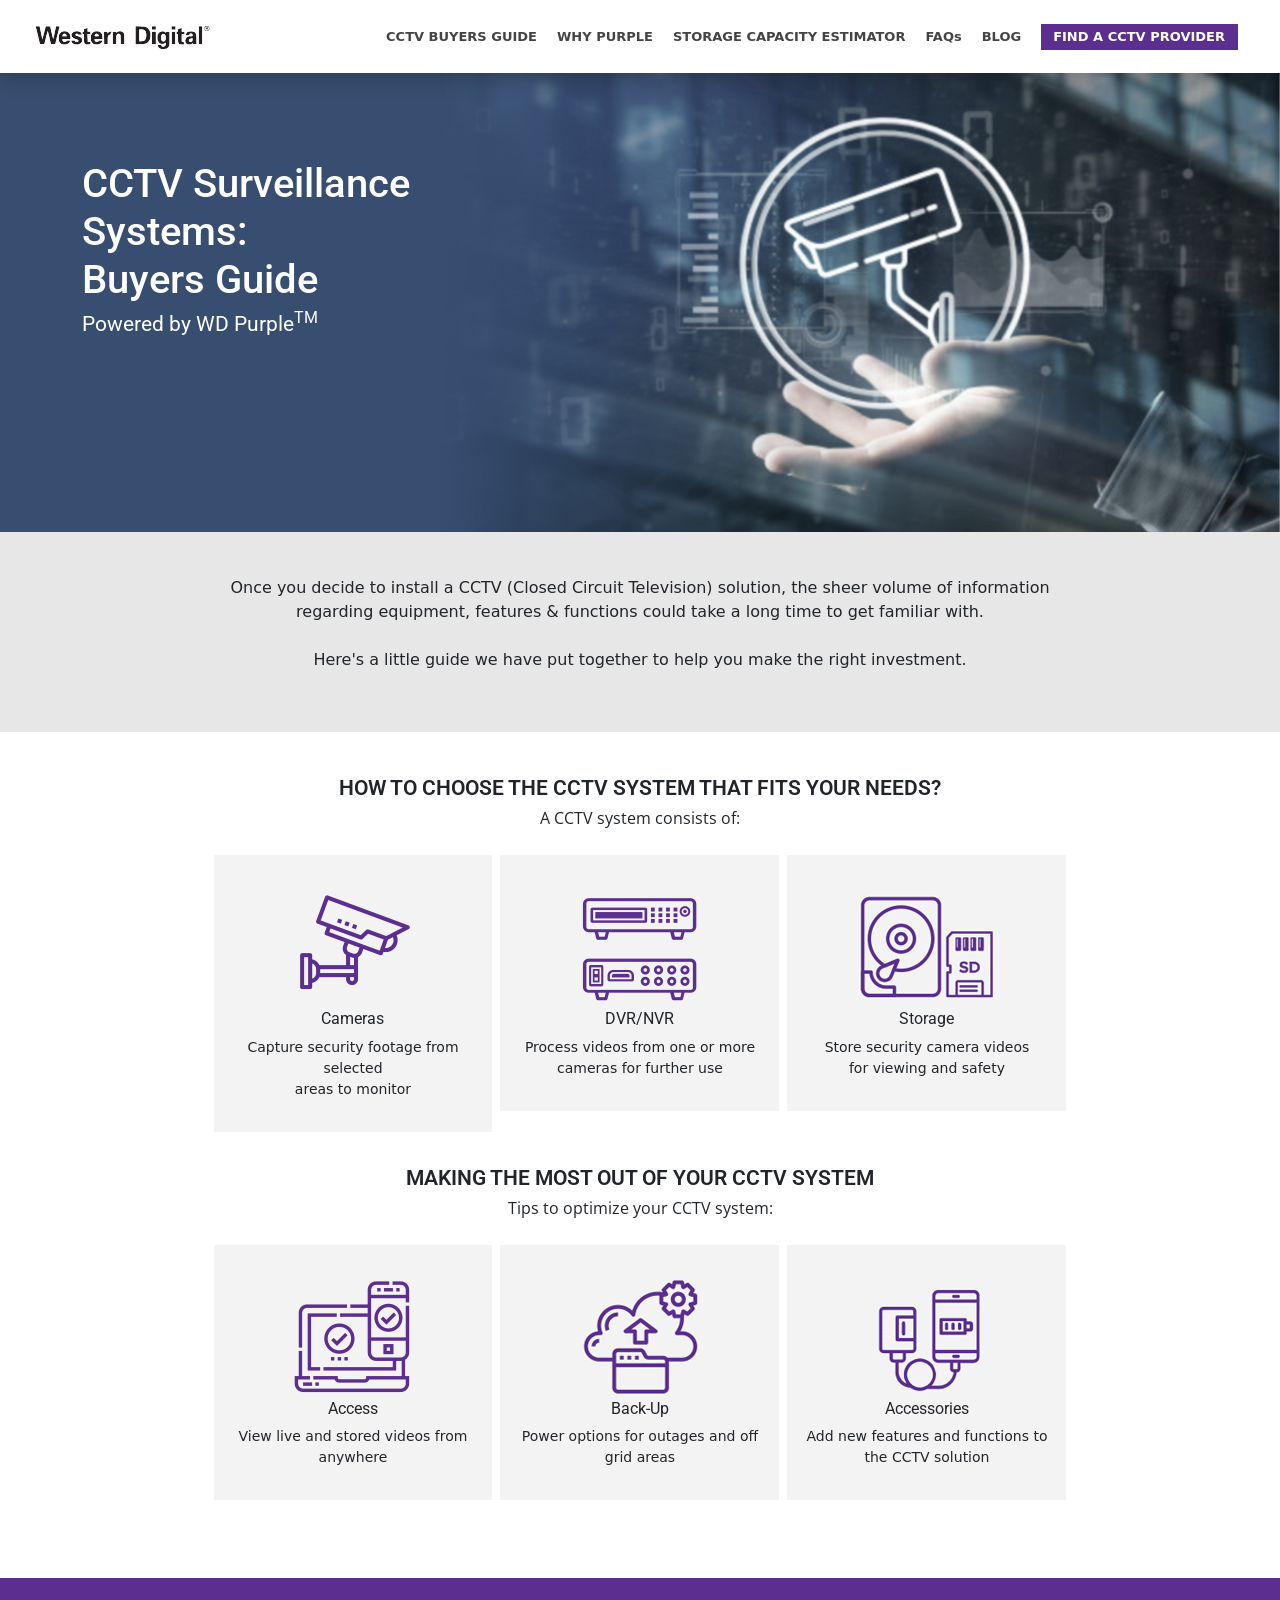
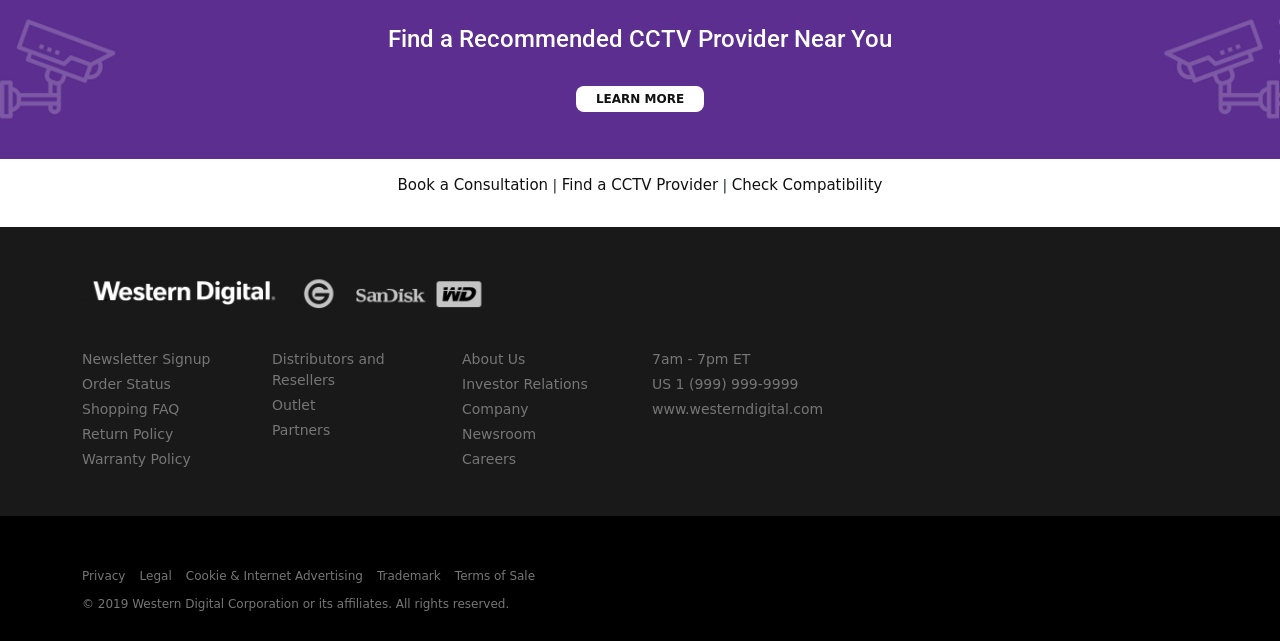
<file: index.html>
<!DOCTYPE html>
<html lang="en">
<head>
    <meta charset="UTF-8">
    <meta name="viewport" content="width=device-width, initial-scale=1.0">
    <title>WD - Home</title>
    <link rel="stylesheet" href="./assets/css/index.css">
    <link rel="stylesheet" href="./assets/vendors/bootstrap/css/bootstrap.min.css">
    <link rel="shortcut icon" type="image/jpeg" href="assets/images/fc.jpeg">
    <!-- css files -->
    <!-- I love you sudhina -->
</head>
<body>
    <a href="#menu" id="toggle"><span></span></a>
    <div id="menu">
      <ul class="mb">
        <li class="menu-item "><a class="nav__link"  href="javascript:void(0)">CCTV BUYERS GUIDE</a>
            <ul class="sub-nav" >
             <li><a class="sub-nav__link" href="CCTV-Cameras.html">Camera</a></li>
             <li><a class="sub-nav__link" href="4 Video Recorders.html">Recorders</a></li>
             <li><a class="sub-nav__link" href="storage.html">Storage</a></li>
             <li><a class="sub-nav__link" href="Making-the-most-out-of-your-CCTV-system.html">Optimization</a></li>
             <!-- <li><a href="javascript:void(0)"><b>Optimization</b></a></li>
             <li><a class="sub-nav__link" href="#">Access</a></li>
             <li><a class="sub-nav__link" href="#">Back-Up</a></li>
             <li><a class="sub-nav__link" href="#">Accessories</a></li> -->
           </ul>
   
         </li>
         <li class="menu-item dropdown"><a class="nav__link"  href="7A CCTV Storage solutions for safe spaces A.html">WHY PURPLE</a>
            <ul class="sub-nav" >
            <li><a class="sub-nav__link" href="7C.html">For Homes</a></li>
             <li><a class="sub-nav__link" href="7B.html">For Workplaces</a></li>
           </ul>
   
         </li>
        <li class="menu-item "><a class="nav__link"  href="storage-capacity-estimator.html">STORAGE CAPACITY ESTIMATOR</a> </li>
        <li class="menu-item "><a class="nav__link"  href="faqs.html">FAQs</a> </li>
        <li class="menu-item "><a class="nav__link"  href="blog.html">BLOG</a> </li>
        <li class="menu-item purple-button"><a class="nav__link"  href="find-cctv-provider.html">FIND A CCTV PROVIDER</a> </li>
      </ul>
    </div>
    <!-- navbar -->
    <nav class="navbar">
     
        <div class="logo"><a href="index.html"><img src="./assets/images/logo/logo.png" alt="LOGO"></a></div>
        <div class="push-left">
           
          <!--  Menu compatible with wp_nav_menu  -->

          <ul class="menu nav-menu">
            <li class="menu-item "><a class="nav__link"  href="index.html">CCTV BUYERS GUIDE</a>
                <ul class="sub-nav" >
                 <li><a class="sub-nav__link" href="CCTV-Cameras.html">Camera</a></li>
                 <li><a class="sub-nav__link" href="4 Video Recorders.html">Recorders</a></li>
                 <li><a class="sub-nav__link" href="storage.html">Storage</a></li>
                 <li><a class="sub-nav__link" href="Making-the-most-out-of-your-CCTV-system.html">Optimization</a></li>
                 <!-- <li><a href="javascript:void(0)"><b>Optimization</b></a></li>
                 <li><a class="sub-nav__link" href="#">Access</a></li>
                 <li><a class="sub-nav__link" href="#">Back-Up</a></li>
                 <li><a class="sub-nav__link" href="#">Accessories</a></li> -->
               </ul>
       
             </li>

             <li class="menu-item dropdown"><a class="nav__link"  href="7A CCTV Storage solutions for safe spaces A.html">WHY PURPLE</a>
                <ul class="sub-nav" >
                <li><a class="sub-nav__link" href="7C.html">For Homes</a></li>
                 <li><a class="sub-nav__link" href="7B.html">For Workplaces</a></li>
               </ul>
       
             </li>
            <li class="menu-item "><a class="nav__link"  href="storage-capacity-estimator.html">STORAGE CAPACITY ESTIMATOR</a> </li>
            <li class="menu-item "><a class="nav__link"  href="faqs.html">FAQs</a> </li>
            <li class="menu-item "><a class="nav__link"  href="blog.html">BLOG</a> </li>
            <li class="menu-item purple-button"><a class="nav__link"  href="find-cctv-provider.html">FIND A CCTV PROVIDER</a> </li>

          </ul>

        </div>
    </nav>

    <!-- banner image -->
    <section>
        <div class="banner-image cctv d-flex align-items-lg-start align-items-end">
            <div class="container ">
                <div class="padding-44"></div>
                <div class="col-lg-6">
                    <h1  style="color: white;">CCTV Surveillance<br>Systems:<br>Buyers Guide</h1>
                    <h3 style="color: white;">Powered by WD Purple<sup>TM</sup>
                    </h3>
                </div>
                <div class="padding-15"></div>
            </div>
        </div>
    </section>


    <!-- short content section -->
    <section>
        <div class="short-div padding-44">
            <div class="container">
                <div class="d-flex justify-content-center">
                <div class="col-lg-9 col-12">
                    <p class="text-center">
                        Once you decide to install a CCTV (Closed Circuit Television) solution, the sheer volume of information regarding equipment, 
                        features & functions could take a long time to get familiar with.<br><br>
                        Here's a little guide we have put together to help you make the right investment. 
                    </p>
                </div>
                </div>
            </div>
        </div>
    </section>

    <!-- section 3 -->
    <section class="padding-44">
        <div class="container ">
            <h3 class="text-center">HOW TO CHOOSE THE CCTV SYSTEM THAT FITS YOUR NEEDS? </h3>
            <h6 class="text-center">A CCTV system consists of: </h6>
            <div class="d-flex justify-content-center">
                <div class="col-lg-9">
                    <div class="row padding-15">
                        <div class="col-lg-4 col-12 padding-0">
                            
                            <div class="grid">
                            <a href="CCTV-Cameras.html">
                                <img src="./assets/images/icons/icon.png" alt="" srcset="">
                              <h4>Cameras</h4>
                              Capture security footage from selected <br> areas to monitor 
                            </a>     
                            </div>
                          </div>

                          <div class="col-lg-4 col-12 padding-0">
                            <div class="grid">
                                <a href="./4 Video Recorders.html">
                                <img src="./assets/images/icons/icon2.png" alt="" srcset="">
                              <h4>DVR/NVR </h4>
                              Process videos from one or more <br>cameras for further use   
                            </a>   
                            </div>
                          </div>

                          <div class="col-lg-4 col-12 padding-0">
                            <div class="grid">
                                <a href="storage.html">
                                <img src="./assets/images/icons/icon3.png" alt="" srcset="">
                              <h4>Storage</h4>
                              Store security camera videos <br>for viewing and safety 
                              </a>
                            </div>
                          </div>
                    </div>
                </div>
            </div>
        </div>

        <div class="container padding-15">
            <h3 class="text-center">MAKING THE MOST OUT OF YOUR CCTV SYSTEM</h3>
            <h6 class="text-center">Tips to optimize your CCTV system: </h6>
            <div class="d-flex justify-content-center">
                <div class="col-lg-9">
                    <div class="row padding-15">
                        <div class="col-lg-4 col-12 padding-0">
                            <div class="grid">
                                <a href="Making-the-most-out-of-your-CCTV-system.html#Access">
                                    <img src="./assets/images/icons/icon4.png" alt="" srcset="">
                                    <h4>Access</h4>
                                    View live and stored videos from <br>anywhere  
                                </a>
                                  
                            </div>
                          </div>

                          <div class="col-lg-4 col-12 padding-0">
                            <div class="grid">
                                <a href="Making-the-most-out-of-your-CCTV-system.html#BACKUP">
                                <img src="./assets/images/icons/icon5.png" alt="" srcset="">
                              <h4>Back-Up</h4>
                              Power options for outages and 
                              off <br>grid areas
                              </a>
                            </div>
                          </div>

                          <div class="col-lg-4 col-12 padding-0">
                            <div class="grid">
                                <a href="Making-the-most-out-of-your-CCTV-system.html#Accessories">
                                <img src="./assets/images/icons/icon6.png" alt="" srcset="">
                              <h4>Accessories</h4>
                              Add new features and functions to the 
                              CCTV solution    
                              </a>                          
                            </div>
                          </div>
                    </div>
                </div>
            </div>
        </div>
    </section>



    <!-- find a recommended cctv provider near you -->
    <section class="recomended_provider">
        <div class="container">
            <div class="d-flex justify-content-center">
                <h4>Find a Recommended CCTV Provider Near You</h4>
            </div>
            <br>
            <div class="d-flex justify-content-center">
                <a href="find-cctv-provider.html" class="white-button">learn more</a>
            </div>
        </div>
    </section>

    <section class="padding-15">
        <div class="d-flex justify-content-center">
            <div class="container links">
                <p class="text-center"><a href="find-cctv-provider.html">Book a Consultation</a> | <a href="find-cctv-provider.html">Find a CCTV Provider</a> | <a href="https://www.westerndigital.com/support/partner-product-compatibility" target="_blank">Check Compatibility</a> 
                   
            </div>   
        </div>
    </section>

    <!-- <section class="tm-c">
         <div class=" padding-44">
            <div class="d-flex justify-content-center">
                <div class="col-lg-9">
                    * Sales quantities are limited to 1 per customer. Offer is only valid while supplies last. This offer may not be combined, used in conjunction with or used in addition to any other promotion or offer. Products exclusions: Outlet Store products and recertified products. Retailers, Resellers and Distributors are excluded from this promotion. This offer is only available U.S. If you return the product(s) that qualified you for a free gift, the free gift will no longer be valid. If the qualifying product(s) are returned for a refund after the free gift has been used, the value of the free gift 
                    will be deducted from any refund amount.  
                </div>   
            </div>           
         </div>
    </section> -->


    <!-- footer -->
    <footer>
        <div class="footer">
        <div class="container">
            <div class="row padding-44">
                <div class="col-lg-12">
                    <ul class="logos">
                        <li>
                            <img src="./assets/images/logo/logo-black.png" alt="">
                        </li>
                        <li>
                            <img src="./assets/images/logo/g.png" alt="">
                        </li>
                        <li>
                            <img src="./assets/images/logo/sandisk.png" alt="">
                        </li>
                        <li>
                            <img src="./assets/images/logo/wd.png" alt="">
                        </li>
                    </ul>
                    <div class="padding-15"></div>
                   
                </div>
                <div class="col-lg-2 col-12">
                    <ul class="footer-links">
                        <li> <a href="#"> Newsletter Signup  <span>|</span></a></li>
                        <li><a href="#">Order Status <span>|</span></a> </li>
                        <li><a href="#">Shopping FAQ <span>|</span></a></li>
                        <li><a href="#">Return Policy <span>|</span></a></li>
                        <li><a href="#">Warranty Policy </a></li>
                        <hr>
                    </ul>
                </div>
                <div class="col-lg-2 col-12">
                    <ul class="footer-links">
                        <li><a href="#">Distributors and Resellers <span>|</span></a></li>
                        <li><a href="#">Outlet  <span>|</span></a></li>
                        <li><a href="#">Partners </a></li>
                        <hr>
                    </ul>
                </div>
                <div class="col-lg-2 col-12">
                    <ul class="footer-links">
                        <li><a href="#">About Us <span>|</span></a></li>
                        <li><a href="#">Investor Relations <span>|</span></a></li>
                        <li><a href="#">Company <span>|</span></a></li>
                        <li><a href="#">Newsroom <span>|</span></a></li>
                        <li><a href="#">Careers</a></li>
                        <hr>
                    </ul>
                </div>

                <div class="col-lg-2 col-12">
                    <ul class="footer-links">
                        <li><a href="#">7am - 7pm ET</a></li>
                        <li><a href="#">US 1 (999) 999-9999</a></li>
                        <li><a href="#">www.westerndigital.com </a></li>
                    </ul>
                </div>
  
            </div>
        </div>
    </div>
        <div class="sub-footer">
        <div class="container">
            <ul>
                <li><a href="#">Privacy</a></li>
                <li><a href="#">Legal</a></li>
                <li><a href="#">Cookie & Internet Advertising</a></li>
                <li><a href="#">Trademark</a></li>
                <li><a href="#">Terms of Sale</a></li>
            </ul>
            <span class="copyright">
                © 2019 Western Digital Corporation or its affiliates. All rights reserved.
            </span>
        </div>
    </div>
    </footer>
    
    
</body>

<!-- js files -->
<script src="./assets/vendors/jquery/jquery.min.js"></script>
<script src="./assets/vendors/bootstrap/js/bootstrap.min.js"></script>
<script src="./assets/js/script-wd.js"></script>
</html>
</file>
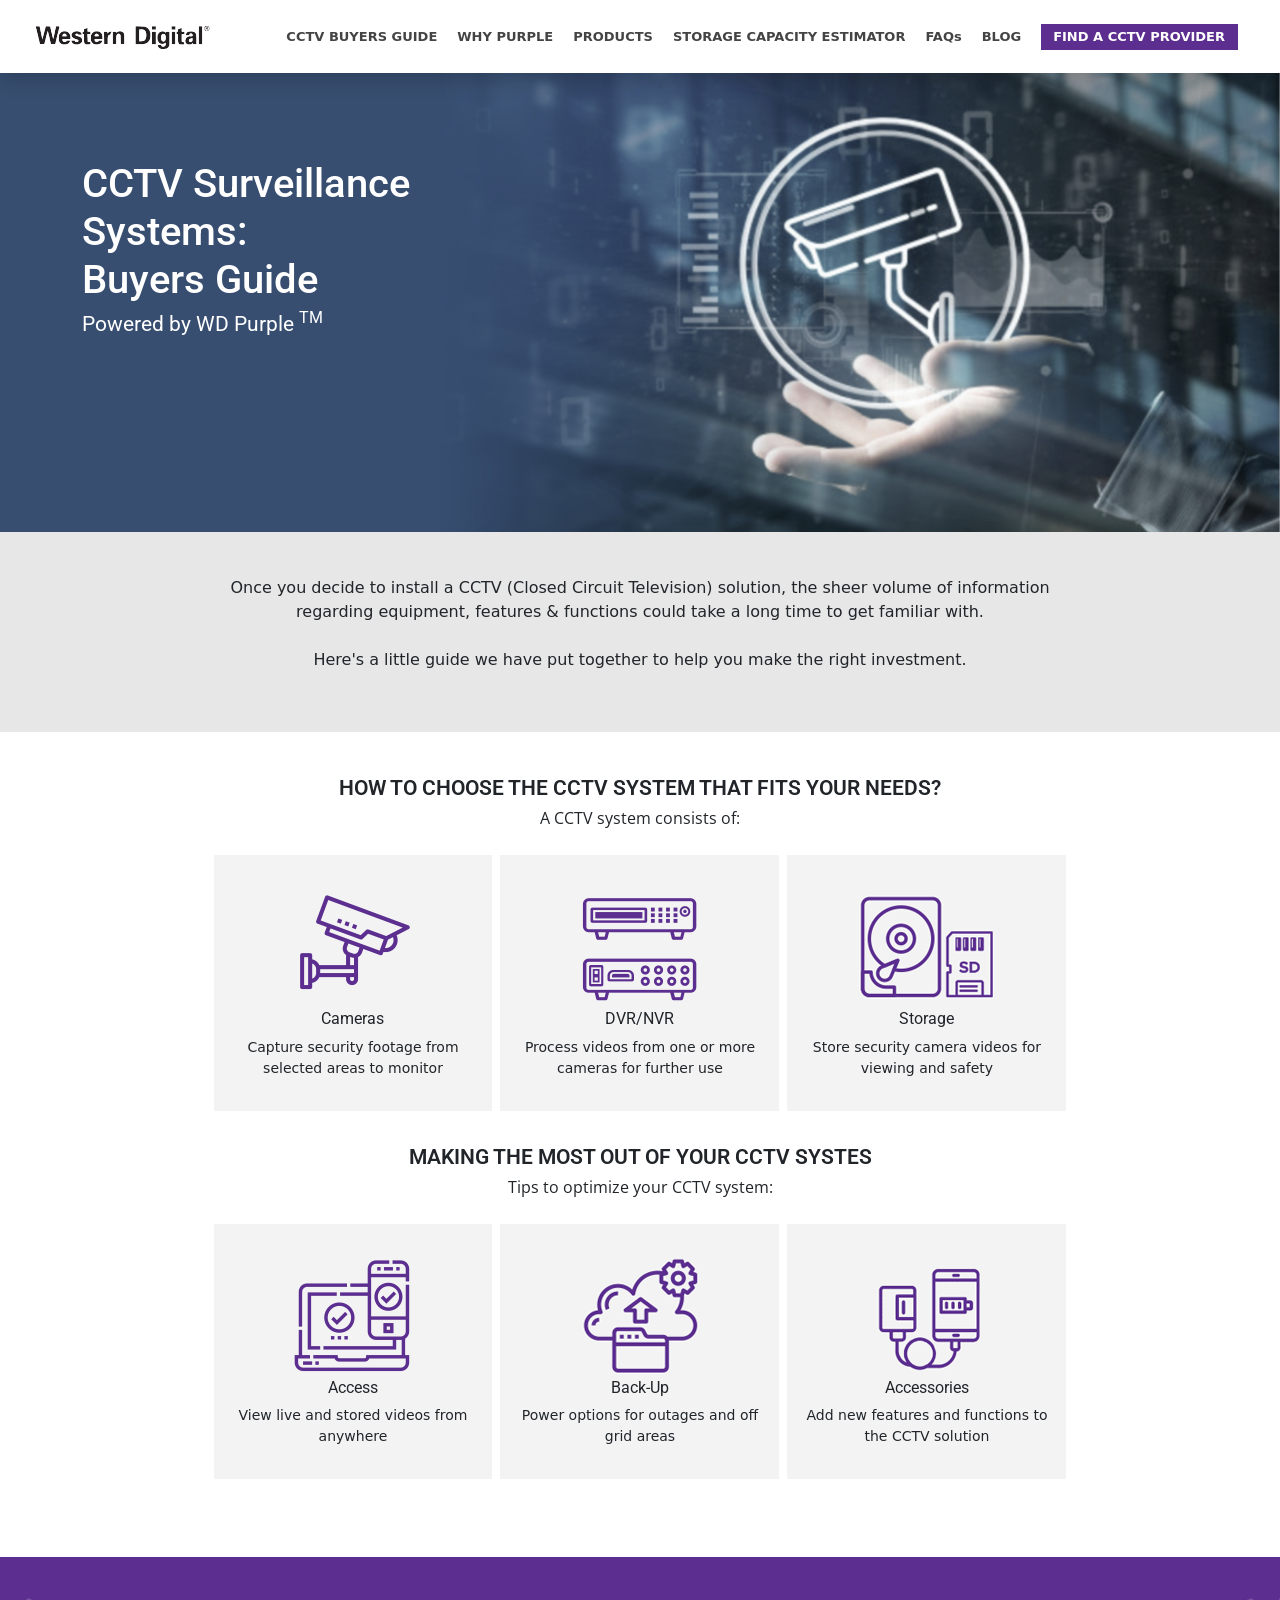
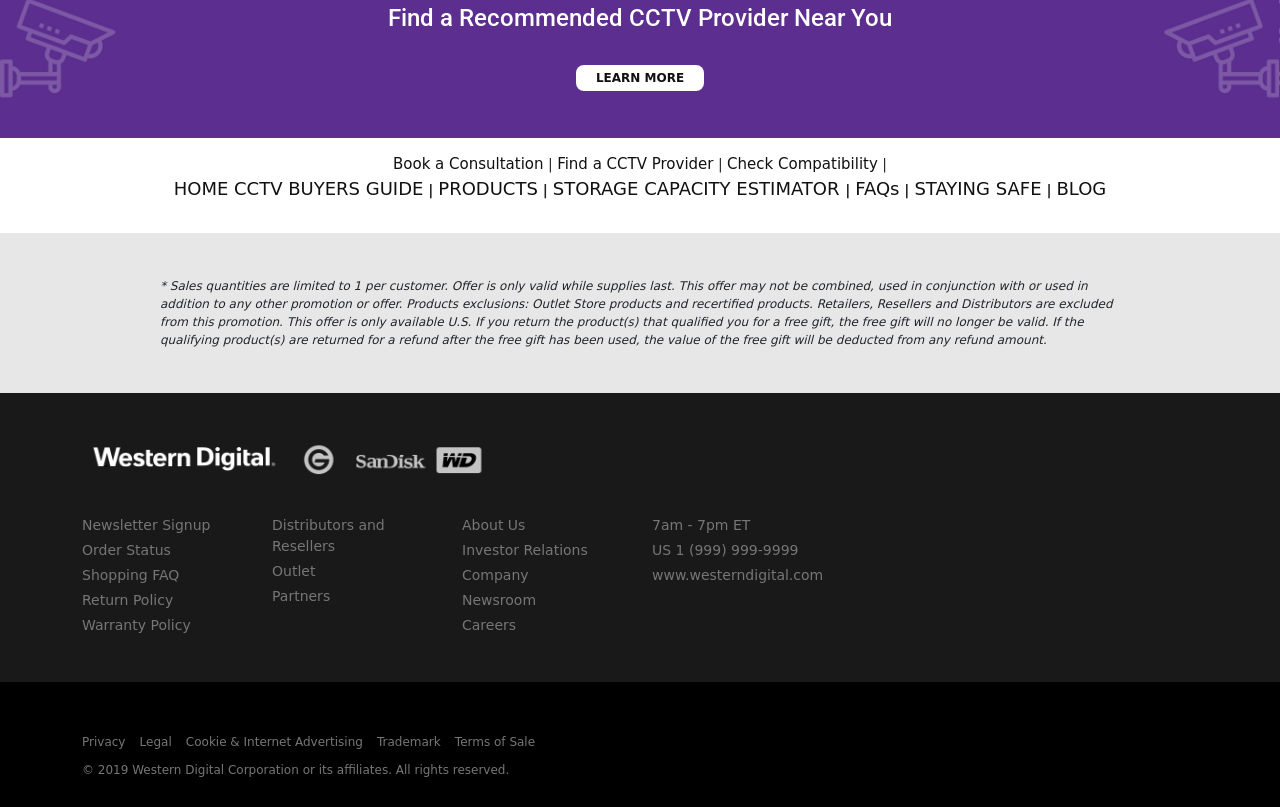
<file: 2 CCTV Surveillance buyer's guide.html>
<!DOCTYPE html>
<html lang="en">
<head>
    <meta charset="UTF-8">
    <meta name="viewport" content="width=device-width, initial-scale=1.0">
    <title>WD - Home</title>
    <link rel="stylesheet" href="./assets/css/index.css">
    <link rel="stylesheet" href="./assets/vendors/bootstrap/css/bootstrap.min.css">
    <link rel="shortcut icon" type="image/jpeg" href="assets/images/fc.jpeg">
    <!-- css files -->
</head>
<body>
    <!-- navbar -->
    <nav class="navbar">
        <div class="logo"><img src="./assets/images/logo/logo.png" alt="LOGO"></div>
        <div class="push-left">
          <button id="menu-toggler" data-class="menu-active" class="hamburger">
            <span class="hamburger-line hamburger-line-top"></span>
            <span class="hamburger-line hamburger-line-middle"></span>
            <span class="hamburger-line hamburger-line-bottom"></span>
          </button>
          <!--  Menu compatible with wp_nav_menu  -->
          <ul id="primary-menu" class="menu nav-menu">
            <li class="menu-item current-menu-item"><a class="nav__link"  href="#">CCTV BUYERS GUIDE</a></li>
            <li class="menu-item current-menu-item"><a class="nav__link"  href="#">WHY PURPLE</a></li>
            <li class="menu-item current-menu-item"><a class="nav__link"  href="#">PRODUCTS</a></li>
            <li class="menu-item "><a class="nav__link"  href="storage-capacity-estimator.html">STORAGE CAPACITY ESTIMATOR</a> </li>
            <li class="menu-item "><a class="nav__link"  href="faqs.html">FAQs</a> </li>
            <li class="menu-item "><a class="nav__link"  href="blog.html">BLOG</a> </li>
            <li class="menu-item purple-button"><a class="nav__link"  href="find-cctv-provider.html">FIND A CCTV PROVIDER</a> </li>
            <!-- <li class="menu-item dropdown"><a class="nav__link"  href="#">About</a>
               <ul class="sub-nav" >
                <li><a class="sub-nav__link" href="#">link 1</a></li>
                <li><a class="sub-nav__link" href="#">link 2</a></li>
                <li><a class="sub-nav__link" href="#">link 3 - long link - long link - long link</a></li>
              </ul>
      
            </li> -->
          </ul>
        </div>
    </nav>


    <!-- banner image -->
    <section>
        <div class="banner-image" style="background-image: url(./assets/images/banner/banner2x.jpg);">
            <div class="container ">
                <div class="padding-44"></div>
                <div class="col-lg-6">
                    <h1  style="color: white;">CCTV Surveillance<br>Systems:<br>Buyers Guide</h1>
                    <h3 style="color: white;">Powered by WD Purple <sup>TM</sup>
                    </h3>
                </div>
            </div>
        </div>
    </section>


    <!-- short content section -->
    <section>
        <div class="short-div padding-44">
            <div class="container">
                <div class="d-flex justify-content-center">
                <div class="col-lg-9 col-12">
                    <p class="text-center">
                        Once you decide to install a CCTV (Closed Circuit Television) solution, the sheer volume of information regarding equipment, 
                        features & functions could take a long time to get familiar with.<br><br>
                        Here's a little guide we have put together to help you make the right investment. 
                    </p>
                </div>
                </div>
            </div>
        </div>
    </section>

    <!-- section 3 -->
    <section class="padding-44">
        <div class="container ">
            <h3 class="text-center">HOW TO CHOOSE THE CCTV SYSTEM THAT FITS YOUR NEEDS? </h3>
            <h6 class="text-center">A CCTV system consists of: </h6>
            <div class="d-flex justify-content-center">
                <div class="col-lg-9">
                    <div class="row padding-15">
                        <div class="col-lg-4 col-12 padding-0">
                            <div class="grid">
                                <img src="./assets/images/icons/icon.png" alt="" srcset="">
                              <h4>Cameras</h4>
                              Capture security footage from selected  areas to monitor      
                            </div>
                          </div>

                          <div class="col-lg-4 col-12 padding-0">
                            <div class="grid">
                                <img src="./assets/images/icons/icon2.png" alt="" srcset="">
                              <h4>DVR/NVR </h4>
                              Process videos from one or more cameras for further use      
                            </div>
                          </div>

                          <div class="col-lg-4 col-12 padding-0">
                            <div class="grid">
                                <img src="./assets/images/icons/icon3.png" alt="" srcset="">
                              <h4>Storage</h4>
                              Store security camera videos for viewing and safety 
                            </div>
                          </div>
                    </div>
                </div>
            </div>
        </div>

        <div class="container padding-15">
            <h3 class="text-center">MAKING THE MOST OUT OF YOUR CCTV SYSTES</h3>
            <h6 class="text-center">Tips to optimize your CCTV system: </h6>
            <div class="d-flex justify-content-center">
                <div class="col-lg-9">
                    <div class="row padding-15">
                        <div class="col-lg-4 col-12 padding-0">
                            <div class="grid">
                                <img src="./assets/images/icons/icon4.png" alt="" srcset="">
                              <h4>Access</h4>
                              View live and stored videos from anywhere                                    
                            </div>
                          </div>

                          <div class="col-lg-4 col-12 padding-0">
                            <div class="grid">
                                <img src="./assets/images/icons/icon5.png" alt="" srcset="">
                              <h4>Back-Up</h4>
                              Power options for outages and 
                              off grid areas
                            </div>
                          </div>

                          <div class="col-lg-4 col-12 padding-0">
                            <div class="grid">
                                <img src="./assets/images/icons/icon6.png" alt="" srcset="">
                              <h4>Accessories</h4>
                              Add new features and functions to the 
                              CCTV solution                              
                            </div>
                          </div>
                    </div>
                </div>
            </div>
        </div>
    </section>


    <!-- find a recommended cctv provider near you -->
    <section class="recomended_provider">
        <div class="container">
            <div class="d-flex justify-content-center">
                <h4>Find a Recommended CCTV Provider Near You</h4>
            </div>
            <br>
            <div class="d-flex justify-content-center">
                <a href="find-cctv-provider.html" class="white-button">learn more</a>
            </div>
        </div>
    </section>

    <section class="padding-15">
        <div class="d-flex justify-content-center">
            <div class="container links">
                <p class="text-center"><a href="">Book a Consultation</a> | <a href="">Find a CCTV Provider</a> | <a href="">Check Compatibility</a> | <a href="Contact Us"></a>
                    <br> <b><a href="">HOME CCTV BUYERS GUIDE</a> | <a href="">PRODUCTS</a> | <a href="">STORAGE CAPACITY ESTIMATOR </a>| <a href="">FAQs</a> | <a href="">STAYING SAFE</a> | <a href="">BLOG</a></b></p>
            </div>   
        </div>
    </section>

    <section class="tm-c">
         <div class=" padding-44">
            <div class="d-flex justify-content-center">
                <div class="col-lg-9">
                    * Sales quantities are limited to 1 per customer. Offer is only valid while supplies last. This offer may not be combined, used in conjunction with or used in addition to any other promotion or offer. Products exclusions: Outlet Store products and recertified products. Retailers, Resellers and Distributors are excluded from this promotion. This offer is only available U.S. If you return the product(s) that qualified you for a free gift, the free gift will no longer be valid. If the qualifying product(s) are returned for a refund after the free gift has been used, the value of the free gift 
                    will be deducted from any refund amount.  
                </div>   
            </div>           
         </div>
    </section>

    <!-- footer -->
    <footer>
        <div class="footer">
        <div class="container">
            <div class="row padding-44">
                <div class="col-lg-12">
                    <ul class="logos">
                        <li>
                            <img src="./assets/images/logo/logo-black.png" alt="">
                        </li>
                        <li>
                            <img src="./assets/images/logo/g.png" alt="">
                        </li>
                        <li>
                            <img src="./assets/images/logo/sandisk.png" alt="">
                        </li>
                        <li>
                            <img src="./assets/images/logo/wd.png" alt="">
                        </li>
                    </ul>
                    <div class="padding-15"></div>
                   
                </div>
                <div class="col-lg-2 col-12">
                    <ul class="footer-links">
                        <li> <a href="#"> Newsletter Signup</a></li>
                        <li><a href="#">Order Status</a> </li>
                        <li><a href="#">Shopping FAQ</a></li>
                        <li><a href="#">Return Policy</a></li>
                        <li><a href="#">Warranty Policy</a></li>
                    </ul>
                </div>
                <div class="col-lg-2 col-12">
                    <ul class="footer-links">
                        <li><a href="#">Distributors and Resellers</a></li>
                        <li><a href="#">Outlet</a></li>
                        <li><a href="#">Partners</a></li>
                    </ul>
                </div>
                <div class="col-lg-2 col-12">
                    <ul class="footer-links">
                        <li><a href="#">About Us</a></li>
                        <li><a href="#">Investor Relations</a></li>
                        <li><a href="#">Company</a></li>
                        <li><a href="#">Newsroom</a></li>
                        <li><a href="#">Careers</a></li>
                    </ul>
                </div>

                <div class="col-lg-2 col-12">
                    <ul class="footer-links">
                        <li><a href="#">7am - 7pm ET</a></li>
                        <li><a href="#">US 1 (999) 999-9999</a></li>
                        <li><a href="#">www.westerndigital.com </a></li>
                    </ul>
                </div>
  
            </div>
        </div>
    </div>
        <div class="sub-footer">
        <div class="container">
            <ul>
                <li><a href="#">Privacy</a></li>
                <li><a href="#">Legal</a></li>
                <li><a href="#">Cookie & Internet Advertising</a></li>
                <li><a href="#">Trademark</a></li>
                <li><a href="#">Terms of Sale</a></li>
            </ul>
            <span class="copyright">
                © 2019 Western Digital Corporation or its affiliates. All rights reserved.
            </span>
        </div>
    </div>
    </footer>
    
</body>

<!-- js files -->
<script src="./assets/vendors/jquery/jquery.min.js"></script>
<script src="./assets/vendors/bootstrap/js/bootstrap.min.js"></script>
<script src="./assets/js/script-wd.js"></script>
</html>
</file>
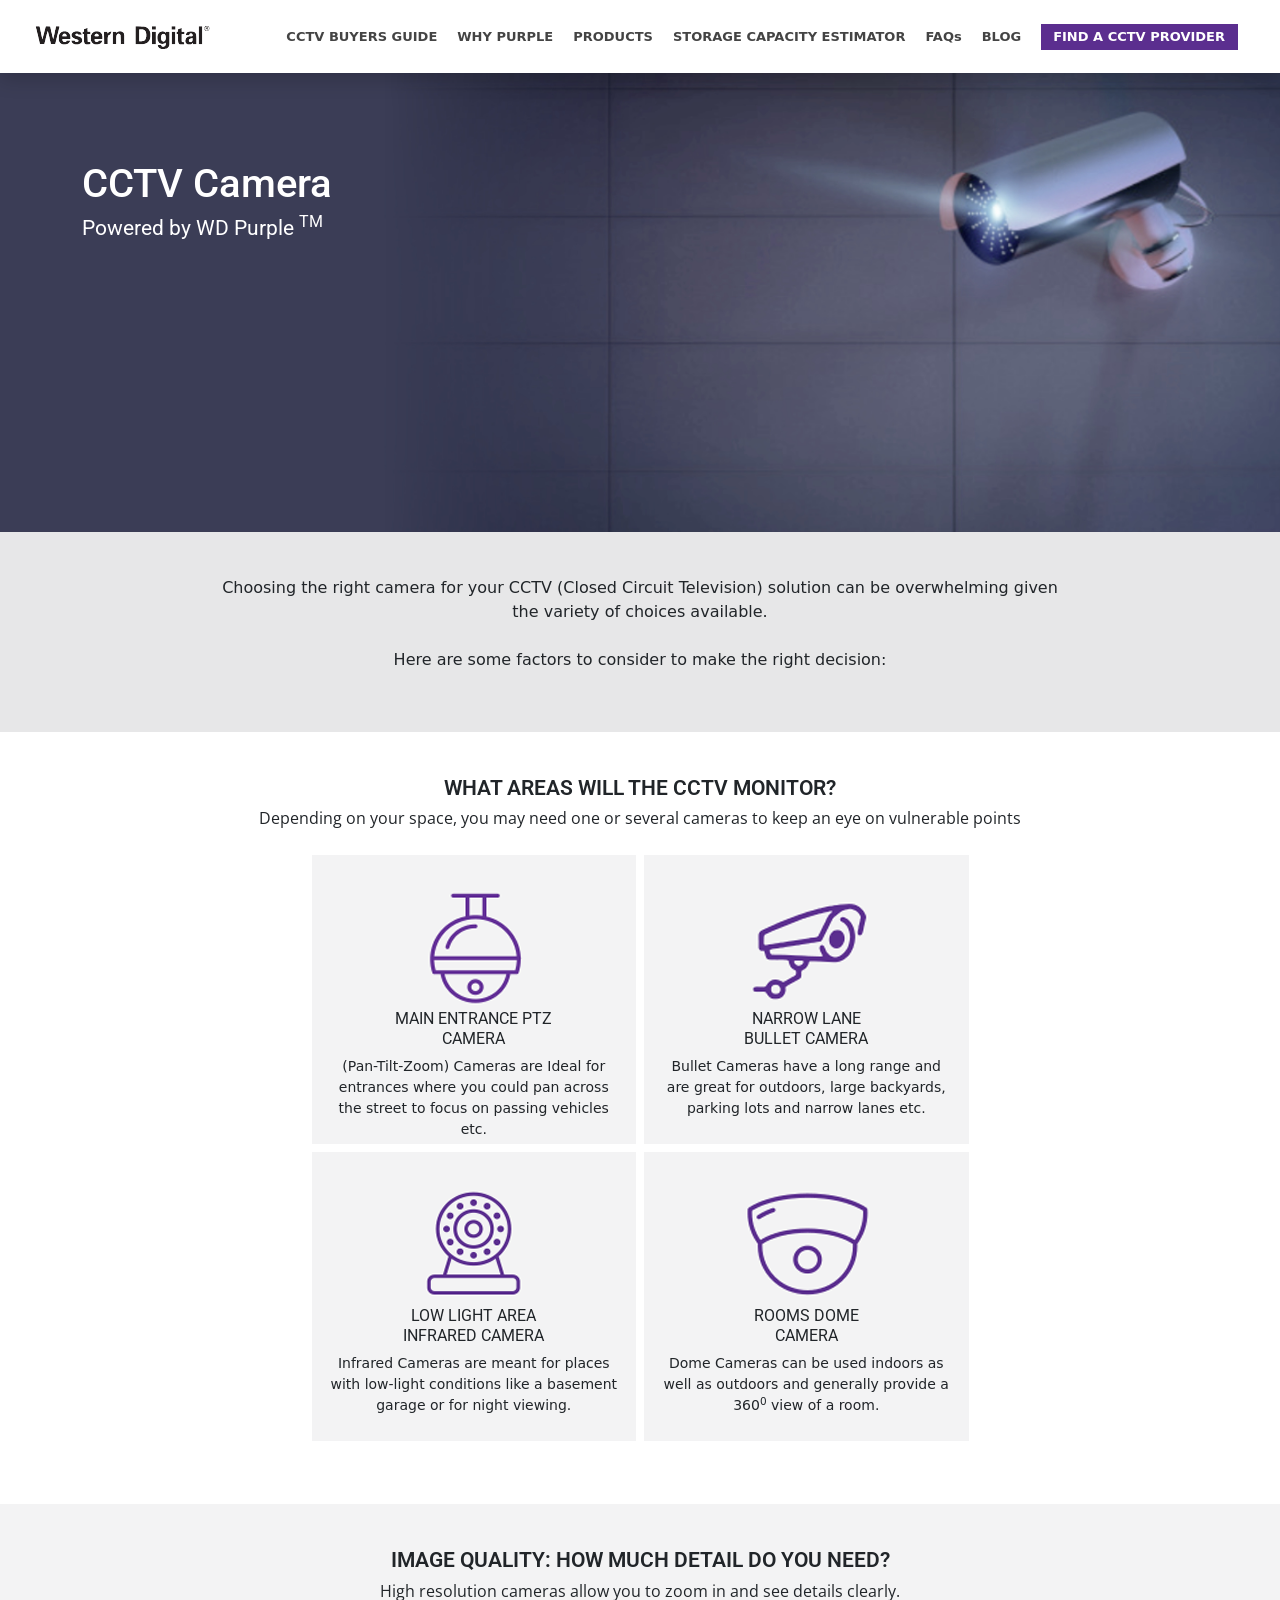
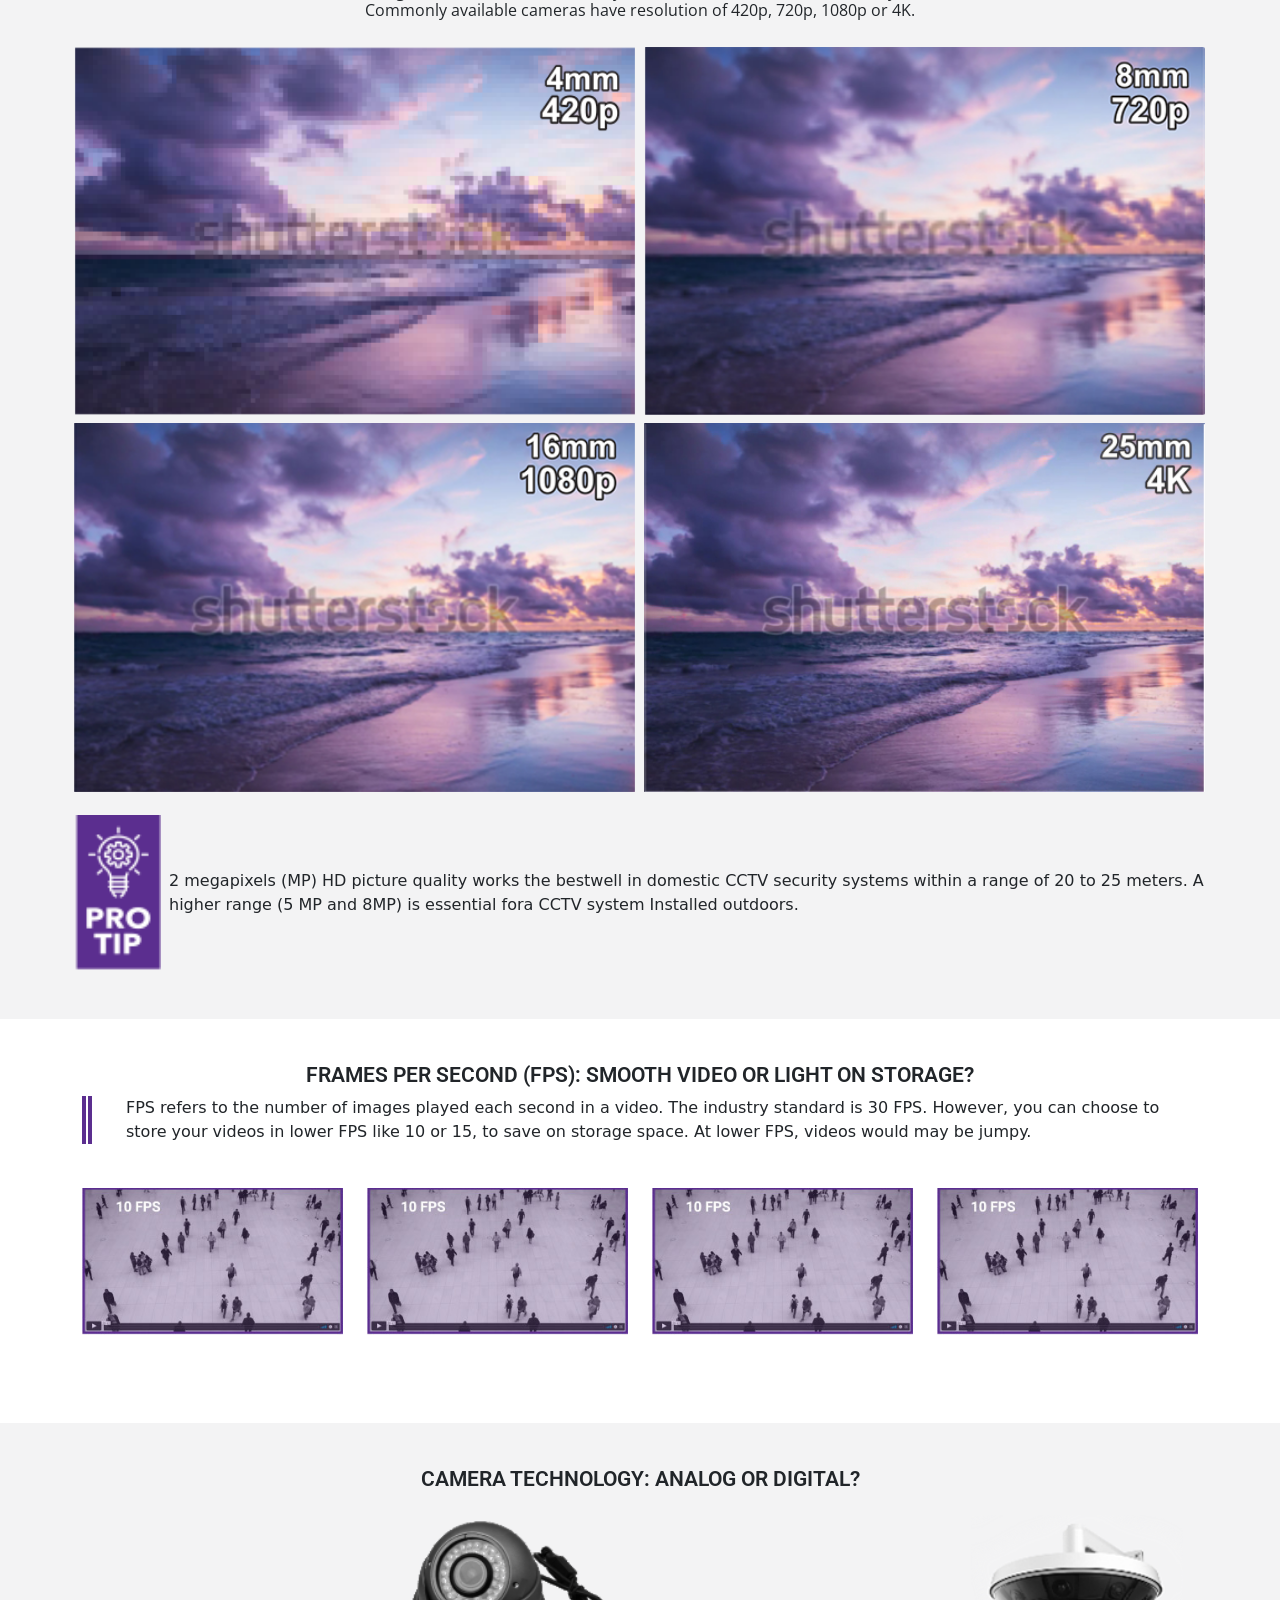
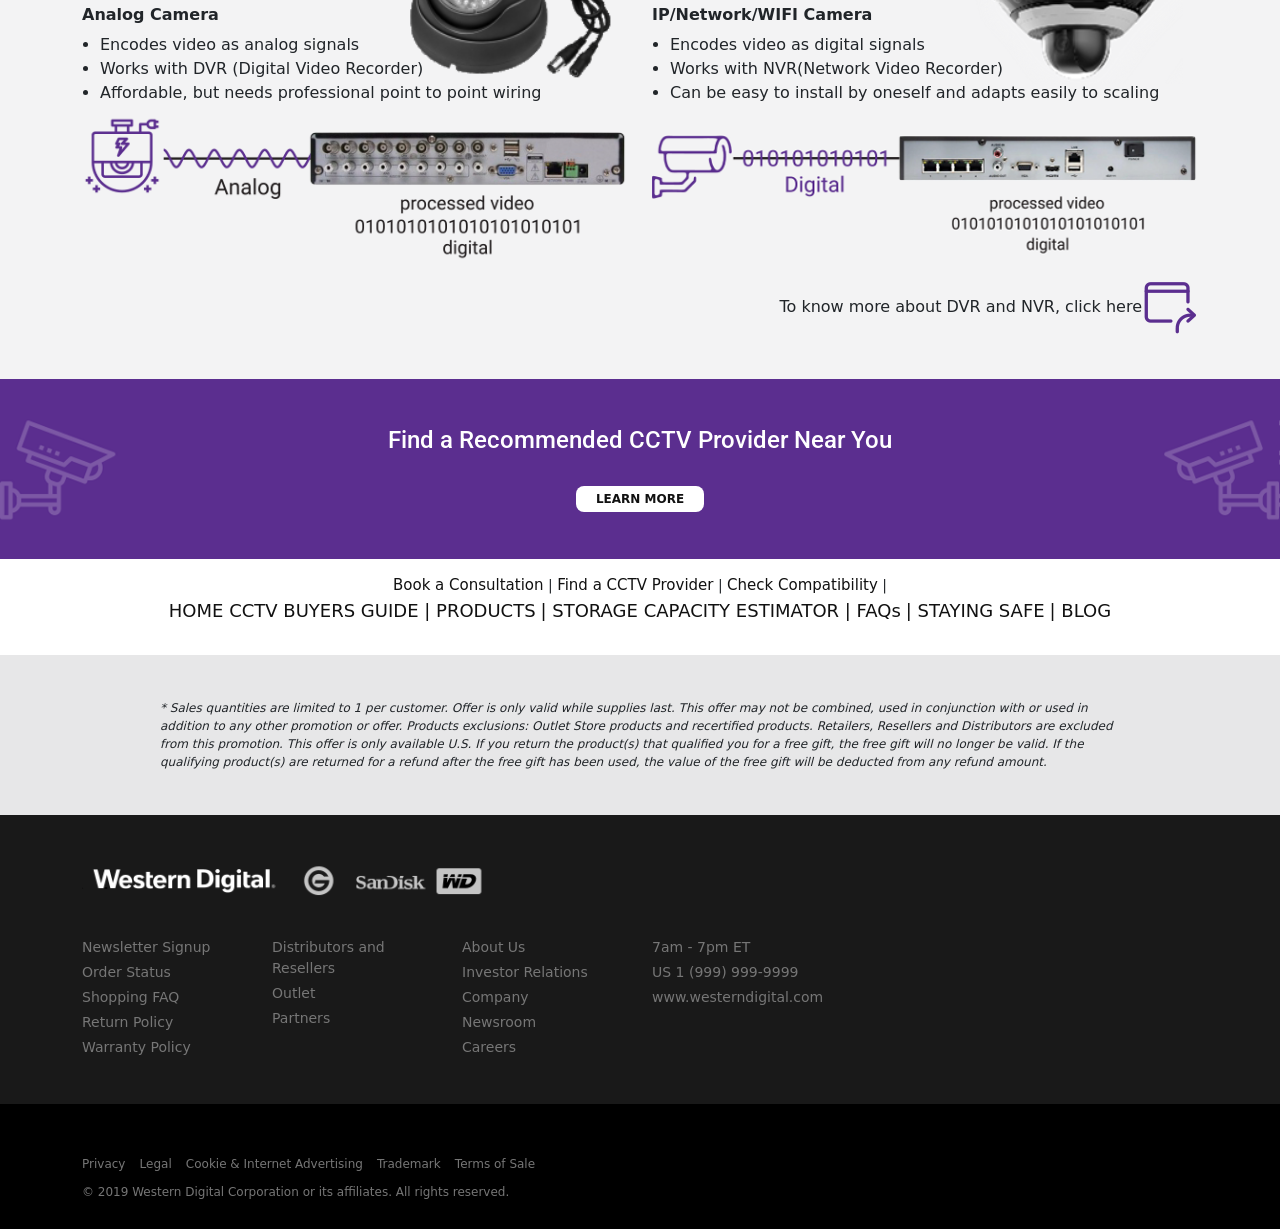
<file: 3 CCTV Cameras.html>
<!DOCTYPE html>
<html lang="en">
<head>
    <meta charset="UTF-8">
    <meta name="viewport" content="width=device-width, initial-scale=1.0">
    <title>WD - Home</title>
    <link rel="stylesheet" href="./assets/css/index.css">
    <link rel="stylesheet" href="./assets/vendors/bootstrap/css/bootstrap.min.css">
    <link rel="shortcut icon" type="image/jpeg" href="assets/images/fc.jpeg">
    <!-- css files -->
</head>
<body>
    <!-- navbar -->
    <nav class="navbar">
        <div class="logo"><img src="./assets/images/logo/logo.png" alt="LOGO"></div>
        <div class="push-left">
          <button id="menu-toggler" data-class="menu-active" class="hamburger">
            <span class="hamburger-line hamburger-line-top"></span>
            <span class="hamburger-line hamburger-line-middle"></span>
            <span class="hamburger-line hamburger-line-bottom"></span>
          </button>
          <!--  Menu compatible with wp_nav_menu  -->
          <ul id="primary-menu" class="menu nav-menu">
            <li class="menu-item current-menu-item"><a class="nav__link"  href="#">CCTV BUYERS GUIDE</a></li>
            <li class="menu-item current-menu-item"><a class="nav__link"  href="#">WHY PURPLE</a></li>
            <li class="menu-item current-menu-item"><a class="nav__link"  href="#">PRODUCTS</a></li>
            <li class="menu-item "><a class="nav__link"  href="storage-capacity-estimator.html">STORAGE CAPACITY ESTIMATOR</a> </li>
            <li class="menu-item "><a class="nav__link"  href="faqs.html">FAQs</a> </li>
            <li class="menu-item "><a class="nav__link"  href="blog.html">BLOG</a> </li>
            <li class="menu-item purple-button"><a class="nav__link"  href="find-cctv-provider.html">FIND A CCTV PROVIDER</a> </li>
            <!-- <li class="menu-item dropdown"><a class="nav__link"  href="#">About</a>
               <ul class="sub-nav" >
                <li><a class="sub-nav__link" href="#">link 1</a></li>
                <li><a class="sub-nav__link" href="#">link 2</a></li>
                <li><a class="sub-nav__link" href="#">link 3 - long link - long link - long link</a></li>
              </ul>
      
            </li> -->
          </ul>
        </div>
    </nav>


    <!-- banner image -->
    <section>
        <div class="banner-image" style="background-image: url(./assets/images/banner/3Banner\ 2x.jpg);">
            <div class="container ">
                <div class="padding-44"></div>
                <div class="col-lg-6">
                    <h1  style="color: white;">CCTV Camera</h1>
                    <h3 style="color: white;">Powered by WD Purple <sup>TM</sup>
                    </h3>
                </div>
            </div>
        </div>
    </section>


    <!-- short content section -->
    <section>
        <div class="short-div padding-44">
            <div class="container">
                <div class="d-flex justify-content-center">
                <div class="col-lg-9 col-12">
                    <p class="text-center">
                        Choosing the right camera for your CCTV (Closed Circuit Television) solution 
                        can be overwhelming given the variety of choices available.<br><br>
                        Here are some factors to consider to make the right decision: 
                    </p>
                </div>
                </div>
            </div>
        </div>
    </section>

    <!-- section 3 -->
    <section class="padding-44">
        <div class="container ">
            <h3 class="text-center">WHAT AREAS WILL THE CCTV MONITOR? </h3>
            <h6 class="text-center">Depending on your space, you may need one or several cameras to keep an eye on vulnerable points 
            </h6>
            <div class="row d-flex justify-content-center quality">
                <div class="col-lg-7">
                    <div class="row padding-15">
                        <div class="col-lg-6 col-12 padding-0">
                            <div class="grid">
                                <img src="./assets/images/icons/ptz-camera.png" alt="" srcset="">
                              <h4>MAIN ENTRANCE PTZ <br>CAMERA</h4>
                                (Pan-Tilt-Zoom) Cameras are Ideal for entrances where you could pan across the street to focus on 
                                passing vehicles etc.                                   
                            </div>
                          </div>

                          <div class="col-lg-6 col-12 padding-0">
                            <div class="grid">
                                <img src="./assets/images/icons/NARROW-LANE-BULLET-CAMERA .png" alt="" srcset="">
                              <h4>NARROW LANE<br> BULLET CAMERA</h4>
                                Bullet Cameras have a long range and 
                                are great for outdoors, large backyards, parking lots and narrow 
                                lanes etc. 
                                   
                            </div>
                          </div>

                          <div class="col-lg-6 col-12 padding-0">
                            <div class="grid">
                                <img src="./assets/images/icons/LOW-LIGHT-AREA-INFRARED-CAMERA.png" alt="" srcset="">
                              <h4>LOW LIGHT AREA<br>INFRARED CAMERA </h4>
                              Infrared Cameras are meant for places with low-light conditions like a basement garage or for night viewing.
                            </div>
                          </div>

                          <div class="col-lg-6 col-12 padding-0">
                            <div class="grid">
                                <img src="./assets/images/icons/ROOMS-DOME-CAMERA.png" alt="" srcset="">
                              <h4>ROOMS DOME <br>CAMERA</h4>
                              Dome Cameras can be used indoors as well as outdoors and generally provide a 360<sup>0</sup> view of a room.
                            </div>
                          </div>
                    </div>
                </div>
            </div>
        </div>
    </section>

    <section class="padding-44 gray">
        <div class="container ">
            <h3 class="text-center">IMAGE QUALITY: HOW MUCH DETAIL DO YOU NEED? </h3>
            <h6 class="text-center">High resolution cameras allow you to zoom in and see details clearly.<br> Commonly available cameras have resolution of 420p, 720p, 1080p or 4K.
            </h6>
            <div class="d-flex justify-content-center align-items-center">
                <div class="col-lg-12">
                    <div class="row padding-15">
                        <div class="col-lg-6 col-12 padding-0">
                            <div class="image-grid">
                                <img src="./assets/images/products/4mm.png" alt="" srcset="" class="responsive-image">                                  
                            </div>
                          </div>

                          <div class="col-lg-6 col-12 padding-0">
                            <div class="image-grid">
                                <img src="./assets/images/products/8mm.png" alt="" srcset="" class="responsive-image">                                  
                            </div>
                          </div>

                          <div class="col-lg-6 col-12 padding-0">
                            <div class="image-grid">
                                <img src="./assets/images/products/16mm.png" alt="" srcset="" class="responsive-image">                                  
                            </div>
                          </div>

                          <div class="col-lg-6 col-12 padding-0">
                            <div class="image-grid">
                                <img src="./assets/images/products/25mm.png" alt="" srcset="" class="responsive-image">                                  
                            </div>
                          </div>

                          
                    </div>
                </div>
                
            </div>
            <div class="row d-flex align-items-center justify-content-start">
                <div class="col-lg-1 col-2 padding-0">
                    <div class="image-grid">
                        <img src="./assets/images/products/logo.png" alt="" srcset="" class="responsive-image">                                  
                    </div>
                  </div>

                  <div class="col-lg-11 col-12 padding-0">
                    <div class="image-grid">
                        2 megapixels (MP) HD picture quality works the bestwell in domestic CCTV security systems within a range of 20 to 25 meters. A higher range (5 MP and 8MP) is essential fora CCTV system Installed outdoors. 
                    </div>
                  </div>
              </div>
        </div>
    </section>

    <section class="padding-44">
        <div class="container">
            <h3 class="text-center">FRAMES PER SECOND (FPS): SMOOTH VIDEO OR LIGHT ON STORAGE? </h3>
            <div class="d-flex justify-content-center">
                <div class="col-lg-12">
                    <div class="line">
                        FPS refers to the number of images played each second in a video. The industry standard is 30 FPS. However, you can choose to store your videos in lower FPS like 10 or 15, to save on storage space. At lower FPS, videos would may be jumpy. 
                    </div>
                </div>
            </div>

            <div class="row padding-44">
                <div class="col-lg-3 col-12">
                    <img src="./assets/images/video.jpg" alt="" class="responsive-image">
                </div>
                <div class="col-lg-3 col-12">
                    <img src="./assets/images/video.jpg" alt="" class="responsive-image">
                </div>
                <div class="col-lg-3 col-12">
                    <img src="./assets/images/video.jpg" alt="" class="responsive-image">
                </div>
                <div class="col-lg-3 col-12">
                    <img src="./assets/images/video.jpg" alt="" class="responsive-image">
                </div>
            </div>
        </div>
    </section>


    <section class="padding-44 gray">
        <div class="container">
            <h3 class="text-center">CAMERA TECHNOLOGY: ANALOG OR DIGITAL? </h3>
            <div class="row padding-15">
                <div class="col-lg-6 col-12 relative-position">
                <div class="padding-44"></div>
                 <figure class="camera-icon">
                     <img src="./assets/images/icons/Camera-icon-analog.png" alt="" class="responsive-image">
                 </figure>   
                 <b>Analog Camera</b>
                 <ul class="margin-padding">
                     <li> Encodes video as analog signals </li>
                     <li> Works with DVR (Digital Video Recorder) </li>
                     <li>Affordable, but needs professional point to point wiring </li>
                 </ul>
                 <img src="./assets/images/products/analog-camera.png" alt="" class="responsive-image">
                </div>

                <div class="col-lg-6 col-12 relative-position">
                    <div class="padding-44"></div>
                    <figure class="camera-icon">
                        <img src="./assets/images/icons/Camera-icon-ip.png" alt="" class="responsive-image">
                    </figure>  
                    <b>IP/Network/WIFI Camera</b>
                    <ul class="margin-padding">
                        <li> Encodes video as digital signals  </li>
                        <li> Works with NVR(Network Video Recorder) </li>
                        <li>Can be easy to install by oneself and adapts easily to scaling</li>
                    </ul>
                    <img src="./assets/images/products/ip-camera.png" alt="" class="responsive-image">
                </div>
            </div>
            <div class="d-flex justify-content-end align-items-center">
                To know more about DVR and NVR, click here  <img src="./assets/images/icons/click_here.png" alt="" srcset="">
            </div>
             
        </div>
    </section>


    <!-- find a recommended cctv provider near you -->
    <section class="recomended_provider">
        <div class="container">
            <div class="d-flex justify-content-center">
                <h4>Find a Recommended CCTV Provider Near You</h4>
            </div>
            <br>
            <div class="d-flex justify-content-center">
                <a href="find-cctv-provider.html" class="white-button">learn more</a>
            </div>
        </div>
    </section>

    <section class="padding-15">
        <div class="d-flex justify-content-center">
            <div class="container links">
                <p class="text-center"><a href="">Book a Consultation</a> | <a href="">Find a CCTV Provider</a> | <a href="">Check Compatibility</a> | <a href="Contact Us"></a>
                    <br> <b><a href="">HOME CCTV BUYERS GUIDE  |  </a>  <a href="">PRODUCTS</a>  <a href="">|  STORAGE CAPACITY ESTIMATOR </a> <a href="">|    FAQs</a>  <a href="">|   STAYING SAFE</a>  <a href="">|    BLOG</a></b></p>
            </div>   
        </div>
    </section>

    <section class="tm-c">
         <div class=" padding-44">
            <div class="d-flex justify-content-center">
                <div class="col-lg-9">
                    * Sales quantities are limited to 1 per customer. Offer is only valid while supplies last. This offer may not be combined, used in conjunction with or used in addition to any other promotion or offer. Products exclusions: Outlet Store products and recertified products. Retailers, Resellers and Distributors are excluded from this promotion. This offer is only available U.S. If you return the product(s) that qualified you for a free gift, the free gift will no longer be valid. If the qualifying product(s) are returned for a refund after the free gift has been used, the value of the free gift 
                    will be deducted from any refund amount.  
                </div>   
            </div>           
         </div>
    </section>

    <!-- footer -->
    <footer>
        <div class="footer">
        <div class="container">
            <div class="row padding-44">
                <div class="col-lg-12">
                    <ul class="logos">
                        <li>
                            <img src="./assets/images/logo/logo-black.png" alt="">
                        </li>
                        <li>
                            <img src="./assets/images/logo/g.png" alt="">
                        </li>
                        <li>
                            <img src="./assets/images/logo/sandisk.png" alt="">
                        </li>
                        <li>
                            <img src="./assets/images/logo/wd.png" alt="">
                        </li>
                    </ul>
                    <div class="padding-15"></div>
                   
                </div>
                <div class="col-lg-2 col-12">
                    <ul class="footer-links">
                        <li> <a href="#"> Newsletter Signup</a></li>
                        <li><a href="#">Order Status</a> </li>
                        <li><a href="#">Shopping FAQ</a></li>
                        <li><a href="#">Return Policy</a></li>
                        <li><a href="#">Warranty Policy</a></li>
                    </ul>
                </div>
                <div class="col-lg-2 col-12">
                    <ul class="footer-links">
                        <li><a href="#">Distributors and Resellers</a></li>
                        <li><a href="#">Outlet</a></li>
                        <li><a href="#">Partners</a></li>
                    </ul>
                </div>
                <div class="col-lg-2 col-12">
                    <ul class="footer-links">
                        <li><a href="#">About Us</a></li>
                        <li><a href="#">Investor Relations</a></li>
                        <li><a href="#">Company</a></li>
                        <li><a href="#">Newsroom</a></li>
                        <li><a href="#">Careers</a></li>
                    </ul>
                </div>

                <div class="col-lg-2 col-12">
                    <ul class="footer-links">
                        <li><a href="#">7am - 7pm ET</a></li>
                        <li><a href="#">US 1 (999) 999-9999</a></li>
                        <li><a href="#">www.westerndigital.com </a></li>
                    </ul>
                </div>
  
            </div>
        </div>
    </div>
        <div class="sub-footer">
        <div class="container">
            <ul>
                <li><a href="#">Privacy</a></li>
                <li><a href="#">Legal</a></li>
                <li><a href="#">Cookie & Internet Advertising</a></li>
                <li><a href="#">Trademark</a></li>
                <li><a href="#">Terms of Sale</a></li>
            </ul>
            <span class="copyright">
                © 2019 Western Digital Corporation or its affiliates. All rights reserved.
            </span>
        </div>
    </div>
    </footer>
    
</body>

<!-- js files -->
<script src="./assets/vendors/jquery/jquery.min.js"></script>
<script src="./assets/vendors/bootstrap/js/bootstrap.min.js"></script>
<script src="./assets/js/script-wd.js"></script>
</html>
</file>
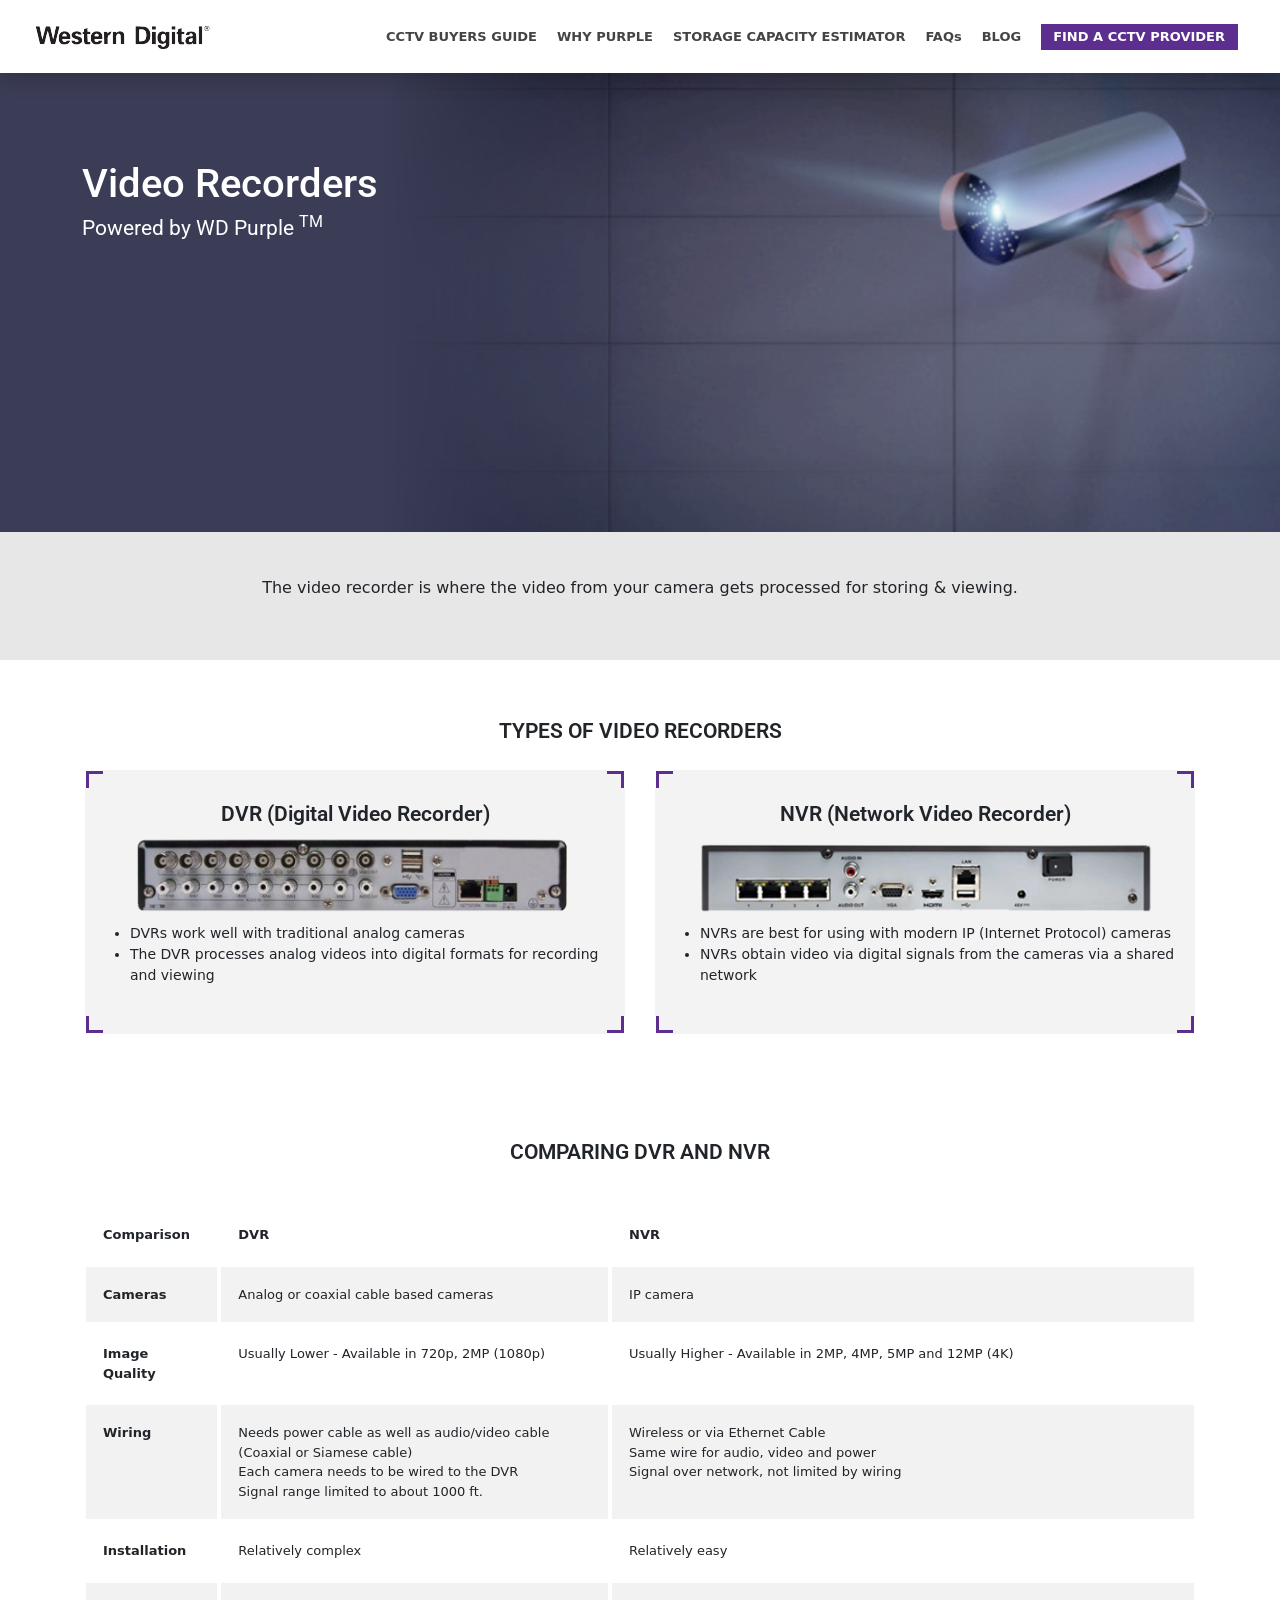
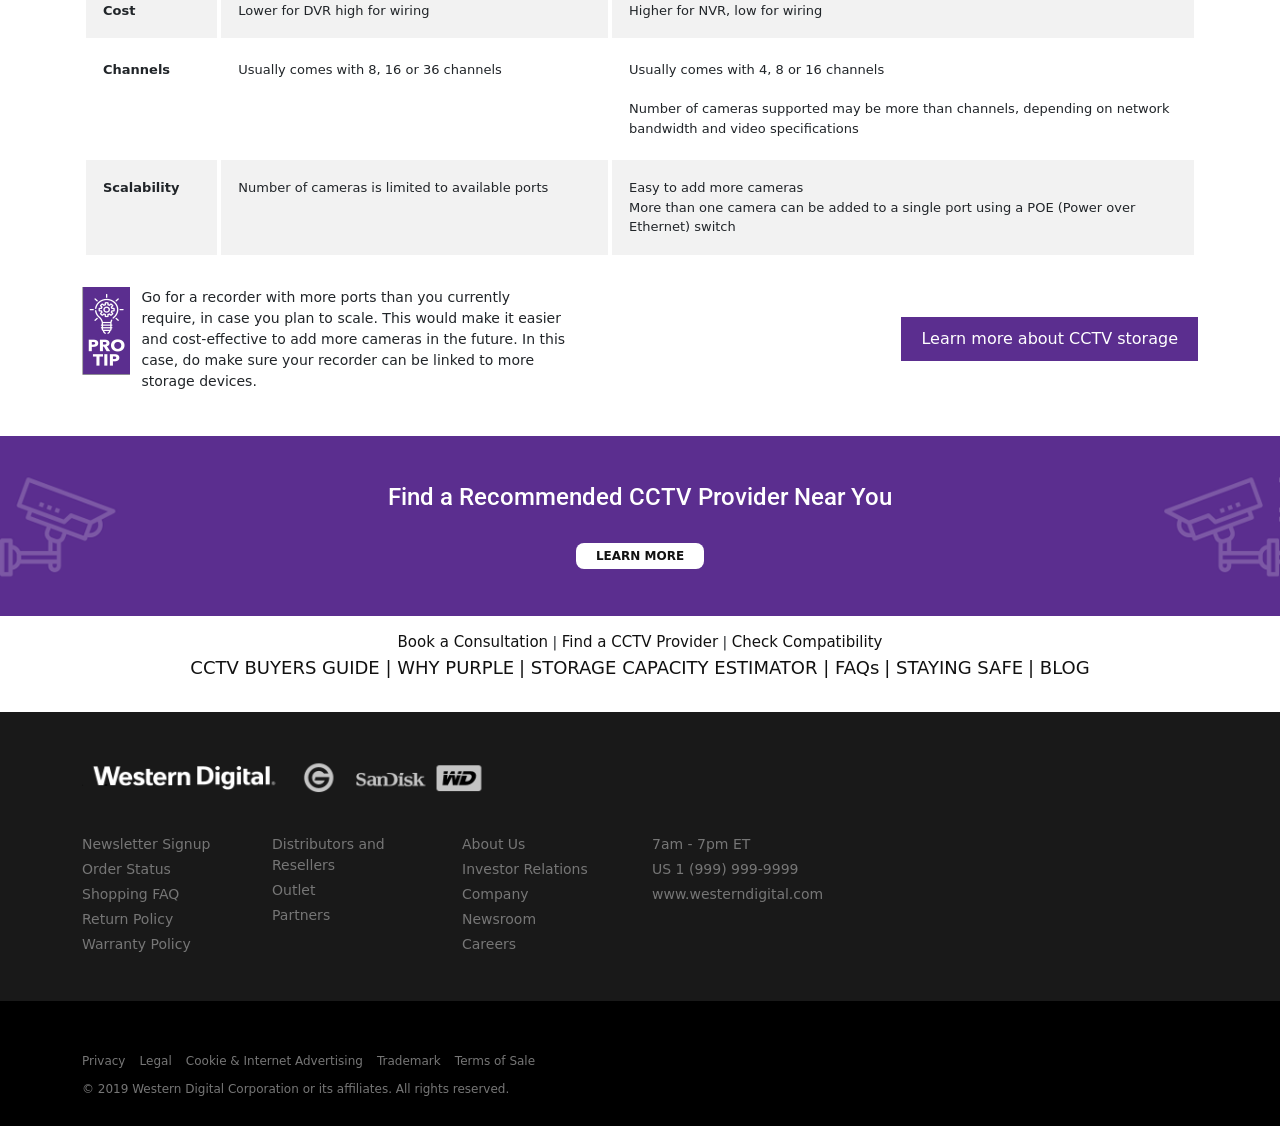
<file: 4 Video Recorders.html>
<!DOCTYPE html>
<html lang="en">
<head>
    <meta charset="UTF-8">
    <meta name="viewport" content="width=device-width, initial-scale=1.0">
    <title>WD - Home</title>
    <link rel="stylesheet" href="./assets/css/index.css">
    <link rel="stylesheet" href="./assets/vendors/bootstrap/css/bootstrap.min.css">
    <link rel="shortcut icon" type="image/jpeg" href="assets/images/fc.jpeg">
    <!-- css files -->
</head>
<body>
    <a href="#menu" id="toggle"><span></span></a>
    <div id="menu">
      <ul class="mb">
        <li class="menu-item "><a class="nav__link"  href="javascript:void(0)">CCTV BUYERS GUIDE</a>
            <ul class="sub-nav" >
            
             <li><a class="sub-nav__link" href="CCTV-Cameras.html">Camera</a></li>
             <li><a class="sub-nav__link" href="4 Video Recorders.html">Recorders</a></li>
             <li><a class="sub-nav__link" href="storage.html">Storage</a></li>
             <li><a class="sub-nav__link" href="Making-the-most-out-of-your-CCTV-system.html">Optimization</a></li>
             <!-- <li><a href="javascript:void(0)"><b>Optimization</b></a></li>
             <li><a class="sub-nav__link" href="#">Access</a></li>
             <li><a class="sub-nav__link" href="#">Back-Up</a></li>
             <li><a class="sub-nav__link" href="#">Accessories</a></li> -->
           </ul>
   
         </li>
         <li class="menu-item dropdown"><a class="nav__link"  href="7A CCTV Storage solutions for safe spaces A.html">WHY PURPLE</a>
            <ul class="sub-nav" >
            <li><a class="sub-nav__link" href="7C.html">For Homes</a></li>
             <li><a class="sub-nav__link" href="7B.html">For Workplaces</a></li>
           </ul>
   
         </li>
        <li class="menu-item "><a class="nav__link"  href="storage-capacity-estimator.html">STORAGE CAPACITY ESTIMATOR</a> </li>
        <li class="menu-item "><a class="nav__link"  href="faqs.html">FAQs</a> </li>
        <li class="menu-item "><a class="nav__link"  href="blog.html">BLOG</a> </li>
        <li class="menu-item purple-button"><a class="nav__link"  href="find-cctv-provider.html">FIND A CCTV PROVIDER</a> </li>
      </ul>
    </div>
    <!-- navbar -->
    <nav class="navbar">
     
        <div class="logo"><a href="index.html"><img src="./assets/images/logo/logo.png" alt="LOGO"></a></div>
        <div class="push-left">
           
          <!--  Menu compatible with wp_nav_menu  -->

          <ul class="menu nav-menu">
            <li class="menu-item "><a class="nav__link"  href="index.html">CCTV BUYERS GUIDE</a>
                <ul class="sub-nav" >
                
                 <li><a class="sub-nav__link" href="CCTV-Cameras.html">Camera</a></li>
                 <li><a class="sub-nav__link" href="4 Video Recorders.html">Recorders</a></li>
                 <li><a class="sub-nav__link" href="storage.html">Storage</a></li>
                 <li><a class="sub-nav__link" href="Making-the-most-out-of-your-CCTV-system.html">Optimization</a></li>
                 <!-- <li><a href="javascript:void(0)"><b>Optimization</b></a></li>
                 <li><a class="sub-nav__link" href="#">Access</a></li>
                 <li><a class="sub-nav__link" href="#">Back-Up</a></li>
                 <li><a class="sub-nav__link" href="#">Accessories</a></li> -->
               </ul>
       
             </li>

             <li class="menu-item dropdown"><a class="nav__link"  href="7A CCTV Storage solutions for safe spaces A.html">WHY PURPLE</a>
                <ul class="sub-nav" >
                <li><a class="sub-nav__link" href="7C.html">For Homes</a></li>
                 <li><a class="sub-nav__link" href="7B.html">For Workplaces</a></li>
               </ul>
       
             </li>
            <li class="menu-item "><a class="nav__link"  href="storage-capacity-estimator.html">STORAGE CAPACITY ESTIMATOR</a> </li>
            <li class="menu-item "><a class="nav__link"  href="faqs.html">FAQs</a> </li>
            <li class="menu-item "><a class="nav__link"  href="blog.html">BLOG</a> </li>
            <li class="menu-item purple-button"><a class="nav__link"  href="find-cctv-provider.html">FIND A CCTV PROVIDER</a> </li>

          </ul>

        </div>
    </nav>

  <!-- banner image -->
  <section>
    <div class="banner-image video d-flex align-items-lg-start align-items-end">
        <div class="container">
            <div class="padding-44"></div>
            <div class="row">
                <div class="col-lg-6">
                    <h1  style="color: white;">Video Recorders</h1>
                    <h3 style="color: white;">Powered by WD Purple <sup>TM</sup>
                    </h3>
                </div>
            </div>
            <div class="padding-15"></div>
        </div>
    </div>
</section>

    <!-- short content section -->
    <section>
        <div class="short-div padding-44">
            <div class="container">
                <div class="d-flex justify-content-center">
                <div class="col-lg-9 col-12">
                    <p class="text-center">
                        The video recorder is where the video from your camera gets processed for storing & viewing. 
                         
                    </p>
                </div>
                </div>
            </div>
        </div>
    </section>

    <!-- section 3 -->
    <section class="padding-44">
        <div class="container">
            <h3 class="text-center padding-15">TYPES OF VIDEO RECORDERS </h3>

                    <div class="row d-flex justify-content-between nvr-dvr">
                        <div class="col-lg-6 col-12 ">
                            <div class="grid border-cornor">
                                <h3>DVR (Digital Video Recorder)</h3>
                                <img src="./assets/images/dvr.png" alt="" class="responsive-image">  
                                <ul style="text-align: left;">
                                    <li>DVRs work well with traditional analog cameras</li>
                                    <li>The DVR processes analog videos into digital formats for recording and viewing</li>
                                </ul>
                            </div>
                          </div>

                          <div class="col-lg-6 col-12">
                            <div class="grid border-cornor">
                                <h3>NVR (Network Video Recorder)</h3>
                                <img src="./assets/images/nvr.png" alt="" class="responsive-image">  
                                <ul style="text-align: left;">
                                    <li>NVRs are best for using with modern IP (Internet Protocol) cameras</li>
                                    <li>NVRs obtain video via digital signals from the cameras via a shared network</li>
                                </ul>   
                            </div>
                          </div>
                    </div>
        </div>
    </section>

    <section class="padding-44">
        <div class="container ">
            <h3 class="text-center padding-15">COMPARING DVR AND NVR </h3>
            <table class="table table-striped padding-15 d-none d-sm-block">
                <thead>
                  <tr>
                    <th scope="col">Comparison</th>
                    <th scope="col">DVR</th>
                    <th scope="col">NVR</th>
                  </tr>
                </thead>
                <tbody>
                  <tr>
                    <th scope="row">Cameras </th>
                    <td>Analog or coaxial cable based cameras</td>
                    <td>IP camera </td>
                  </tr>
                  <tr>
                    <th scope="row">Image Quality</th>
                    <td>Usually Lower - Available in 720p, 2MP (1080p) </td>
                    <td>Usually Higher - Available in 2MP, 4MP, 5MP and 12MP (4K) </td>
                  </tr>
                  <tr>
                    <th scope="row">Wiring</th>
                    <td>Needs power cable as well as audio/video cable (Coaxial or Siamese cable)<br> 
                        Each camera needs to be wired to the DVR <br>Signal range limited to about 1000 ft.</td>
                    <td>Wireless or via Ethernet Cable <br>Same wire for audio, video and power<br> Signal over network, not limited by wiring </td>
                  </tr>

                  <tr>
                    <th scope="row">Installation</th>
                    <td>Relatively complex </td>
                    <td>Relatively easy</td>
                  </tr>

                  <tr>
                    <th scope="row">Cost</th>
                    <td>Lower for DVR high for wiring</td>
                    <td>Higher for NVR, low for wiring</td>
                  </tr>

                  <tr>
                    <th scope="row">Channels</th>
                    <td>Usually comes with 8, 16 or 36 channels </td>
                    <td>Usually comes with 4, 8 or 16 channels <br><br>Number of cameras supported may be more than channels, depending on network bandwidth and video specifications </td>
                  </tr>

                  <tr>
                    <th scope="row">Scalability</th>
                    <td>Number of cameras is limited to available ports</td>
                    <td>Easy to add more cameras<br> More than one camera can be added to a single port using a POE (Power over Ethernet) switch</td>
                  </tr>
                </tbody>
            </table>


            <table class="table table-bordered d-sm-none">
                <tbody>
                    <tr>
                        <th rowspan="2">Cameras</th>
                        <td> <span>DVR</span> <br>Analog or coaxial cable based cameras</td>
                    </tr>
                    <tr>
                        <td> <span>NVR</span><br> IP camera </td>
                    </tr>


                    <tr>
                        <th rowspan="2">Image Quality</th>
                        <td> <span>DVR</span> <br>Usually Lower - Available in 720p, 2MP (1080p)</td>
                    </tr>
                    <tr>
                        <td> <span>NVR</span> <br>Usually Higher - Available in 2MP, 4MP, 5MP, and 12MP (4K)</td>
                    </tr>

                    <tr>
                        <th rowspan="2">Wiring</th>
                        <td> <span>DVR</span> <br>Needs power cable as well as audio/video cable (Coaxial or Slamese cable) 
                            Each camera needs to be wired to the DVR Signalrange limited to about 1000 ft.</td>
                    </tr>
                    <tr>
                        <td> <span>NVR</span> <br> Wireless or via Ethernet Cable <br>Same wire for audio, video and power<br> Signal over network, not limited by wiring</td>
                    </tr>


                    <tr>
                        <th rowspan="2">Installation</th>
                        <td> <span>DVR</span> <br>Relatively complex</td>
                    </tr>
                    <tr>
                        <td> <span>NVR</span> <br>Relatively easy</td>
                    </tr>


                    <tr>
                        <th rowspan="2">Cost</th>
                        <td> <span>DVR</span> <br>Lower for DVR high for wiring</td>
                    </tr>
                    <tr>
                        <td> <span>NVR</span> <br>Higher for NVR, low for wiring</td>
                    </tr>

                    <tr>
                        <th rowspan="2">Channels</th>
                        <td> <span>DVR</span> <br>Usually come with 8, 16 or 36 channels</td>
                    </tr>
                    <tr>
                        <td> <span>NVR</span> <br>Usually come with 4, 8 or 16 channels <br>Number of cameras supported may be more than channels, depending on network bandwidth and video specifications</td>
                    </tr>

                    <tr>
                        <th rowspan="2">Scalability</th>
                        <td> <span>DVR</span> <br>Number of cameras is limited to available ports</td>
                    </tr>
                    <tr>
                        <td> <span>NVR</span> <br>Easy to add more cameras<br> More than one camera can be added to a single port using a POE (Power over Ethernet) switch</td>
                    </tr>

                </tbody>
              </table>
        </div>

    <div class="container">
        <div class="row d-flex justify-content-between align-items-center">
            <div class="col-lg-6 ">
                <div class="grid-01 row">
                    <div class="col-lg-1 col-2">
                        <img src="./assets/images/icons/protip.png" alt="" srcset="">
                    </div>
                    <div class="col-lg-10 col-10 pro">
                            Go for a recorder with more ports than you currently require, in case you plan to scale. This would make it easier and cost-effective to add more cameras in the future. In this case, do make sure your recorder can be linked to more storage devices.

                    </div>
                    
                </div>
            </div>
            <div class="col-lg-4 col-12 padding-15">
                <a href="storage.html" class="purple-btn" >Learn more about CCTV storage</a>
            </div>
        </div>
    </div>
    </section>

    <!-- find a recommended cctv provider near you -->
    <section class="recomended_provider">
        <div class="container">
            <div class="d-flex justify-content-center">
                <h4>Find a Recommended CCTV Provider Near You</h4>
            </div>
            <br>
            <div class="d-flex justify-content-center">
                <a href="find-cctv-provider.html" class="white-button">learn more</a>
            </div>
        </div>
    </section>

    <section class="padding-15">
        <div class="d-flex justify-content-center">
            <div class="container links">
                <p class="text-center"><a href="">Book a Consultation</a> | <a href="find-cctv-provider.html">Find a CCTV Provider</a> | <a href="https://www.westerndigital.com/support/partner-product-compatibility" target="_blank">Check Compatibility</a> 
                    <br> <b><a href="index.html">CCTV BUYERS GUIDE </a>  <a href="7A CCTV Storage solutions for safe spaces A.html">  |    WHY PURPLE</a> <a href="storage-capacity-estimator.html">  |    STORAGE CAPACITY ESTIMATOR </a> <a href="faqs.html">  |    FAQs</a>  <a href="">  |    STAYING SAFE</a>  <a href="blog.html">  |    BLOG</a></b></p>
            </div>   
        </div>
    </section>

    <!-- <section class="tm-c">
         <div class=" padding-44">
            <div class="d-flex justify-content-center">
                <div class="col-lg-9">
                    * Sales quantities are limited to 1 per customer. Offer is only valid while supplies last. This offer may not be combined, used in conjunction with or used in addition to any other promotion or offer. Products exclusions: Outlet Store products and recertified products. Retailers, Resellers and Distributors are excluded from this promotion. This offer is only available U.S. If you return the product(s) that qualified you for a free gift, the free gift will no longer be valid. If the qualifying product(s) are returned for a refund after the free gift has been used, the value of the free gift 
                    will be deducted from any refund amount.  
                </div>   
            </div>           
         </div>
    </section> -->

    <!-- footer -->
    <footer>
        <div class="footer">
        <div class="container">
            <div class="row padding-44">
                <div class="col-lg-12">
                    <ul class="logos">
                        <li>
                            <img src="./assets/images/logo/logo-black.png" alt="">
                        </li>
                        <li>
                            <img src="./assets/images/logo/g.png" alt="">
                        </li>
                        <li>
                            <img src="./assets/images/logo/sandisk.png" alt="">
                        </li>
                        <li>
                            <img src="./assets/images/logo/wd.png" alt="">
                        </li>
                    </ul>
                    <div class="padding-15"></div>
                   
                </div>
                <div class="col-lg-2 col-12">
                    <ul class="footer-links">
                        <li> <a href="#"> Newsletter Signup  <span>|</span></a></li>
                        <li><a href="#">Order Status <span>|</span></a> </li>
                        <li><a href="#">Shopping FAQ <span>|</span></a></li>
                        <li><a href="#">Return Policy <span>|</span></a></li>
                        <li><a href="#">Warranty Policy </a></li>
                        <hr>
                    </ul>
                </div>
                <div class="col-lg-2 col-12">
                    <ul class="footer-links">
                        <li><a href="#">Distributors and Resellers <span>|</span></a></li>
                        <li><a href="#">Outlet  <span>|</span></a></li>
                        <li><a href="#">Partners </a></li>
                        <hr>
                    </ul>
                </div>
                <div class="col-lg-2 col-12">
                    <ul class="footer-links">
                        <li><a href="#">About Us <span>|</span></a></li>
                        <li><a href="#">Investor Relations <span>|</span></a></li>
                        <li><a href="#">Company <span>|</span></a></li>
                        <li><a href="#">Newsroom <span>|</span></a></li>
                        <li><a href="#">Careers</a></li>
                        <hr>
                    </ul>
                </div>

                <div class="col-lg-2 col-12">
                    <ul class="footer-links">
                        <li><a href="#">7am - 7pm ET</a></li>
                        <li><a href="#">US 1 (999) 999-9999</a></li>
                        <li><a href="#">www.westerndigital.com </a></li>
                    </ul>
                </div>
  
            </div>
        </div>
    </div>
        <div class="sub-footer">
        <div class="container">
            <ul>
                <li><a href="#">Privacy</a></li>
                <li><a href="#">Legal</a></li>
                <li><a href="#">Cookie & Internet Advertising</a></li>
                <li><a href="#">Trademark</a></li>
                <li><a href="#">Terms of Sale</a></li>
            </ul>
            <span class="copyright">
                © 2019 Western Digital Corporation or its affiliates. All rights reserved.
            </span>
        </div>
    </div>
    </footer>
    
</body>

<!-- js files -->
<script src="./assets/vendors/jquery/jquery.min.js"></script>
<script src="./assets/vendors/bootstrap/js/bootstrap.min.js"></script>
<script src="./assets/vendors/slick/slick.min.js"></script>
<script src="./assets/js/script-wd.js"></script>
</html>
</file>
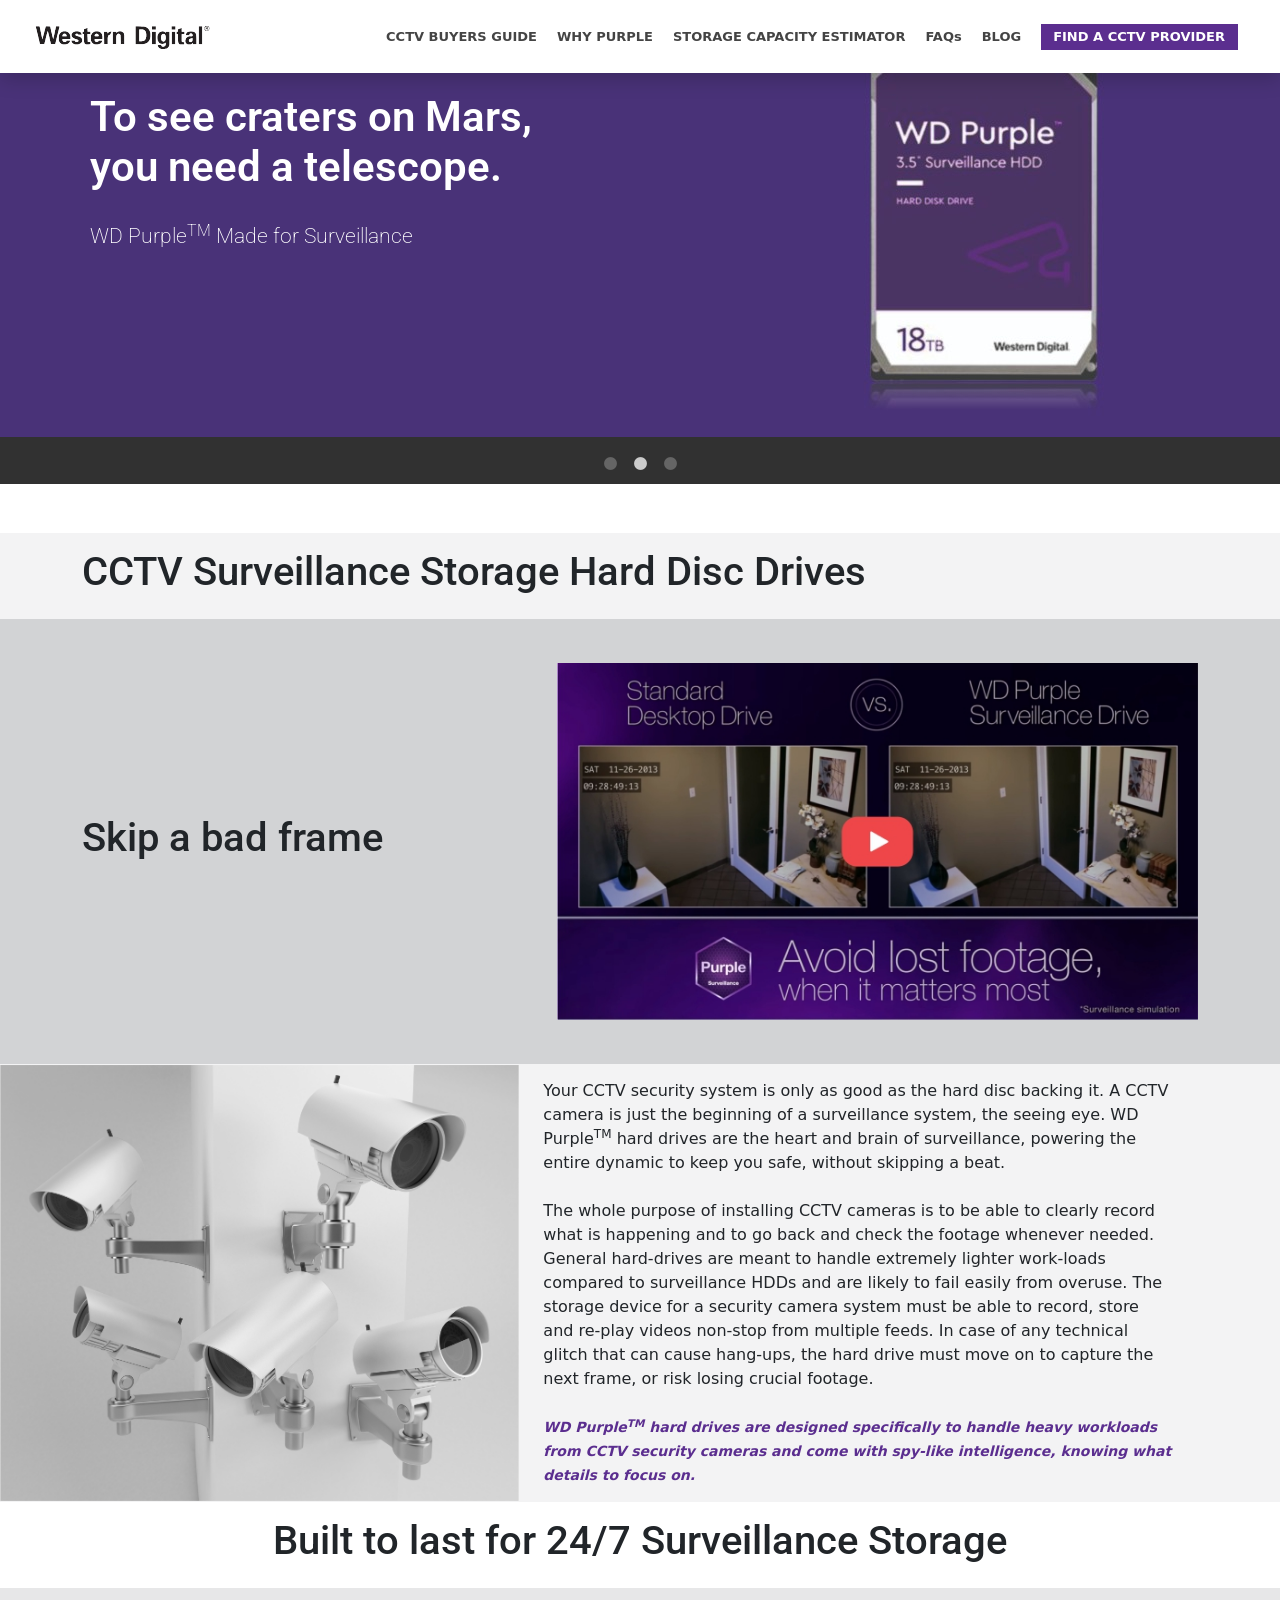
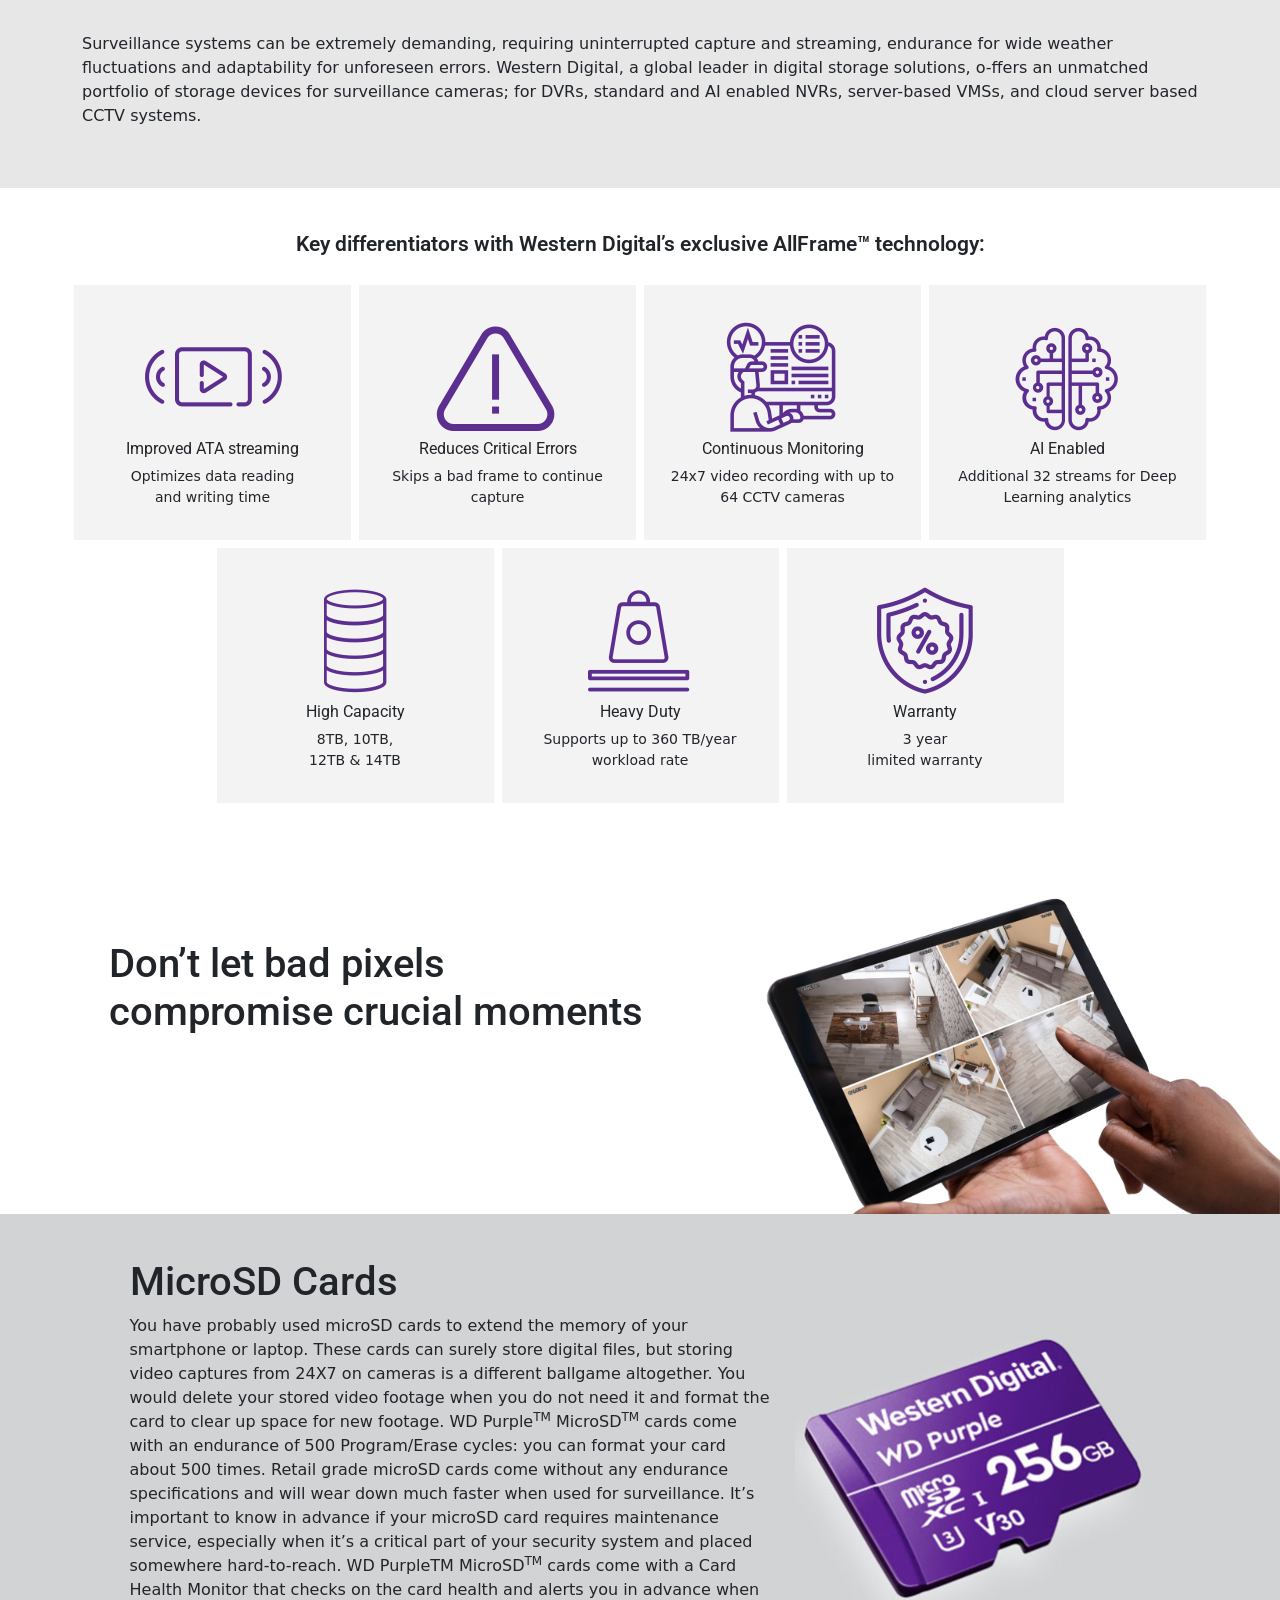
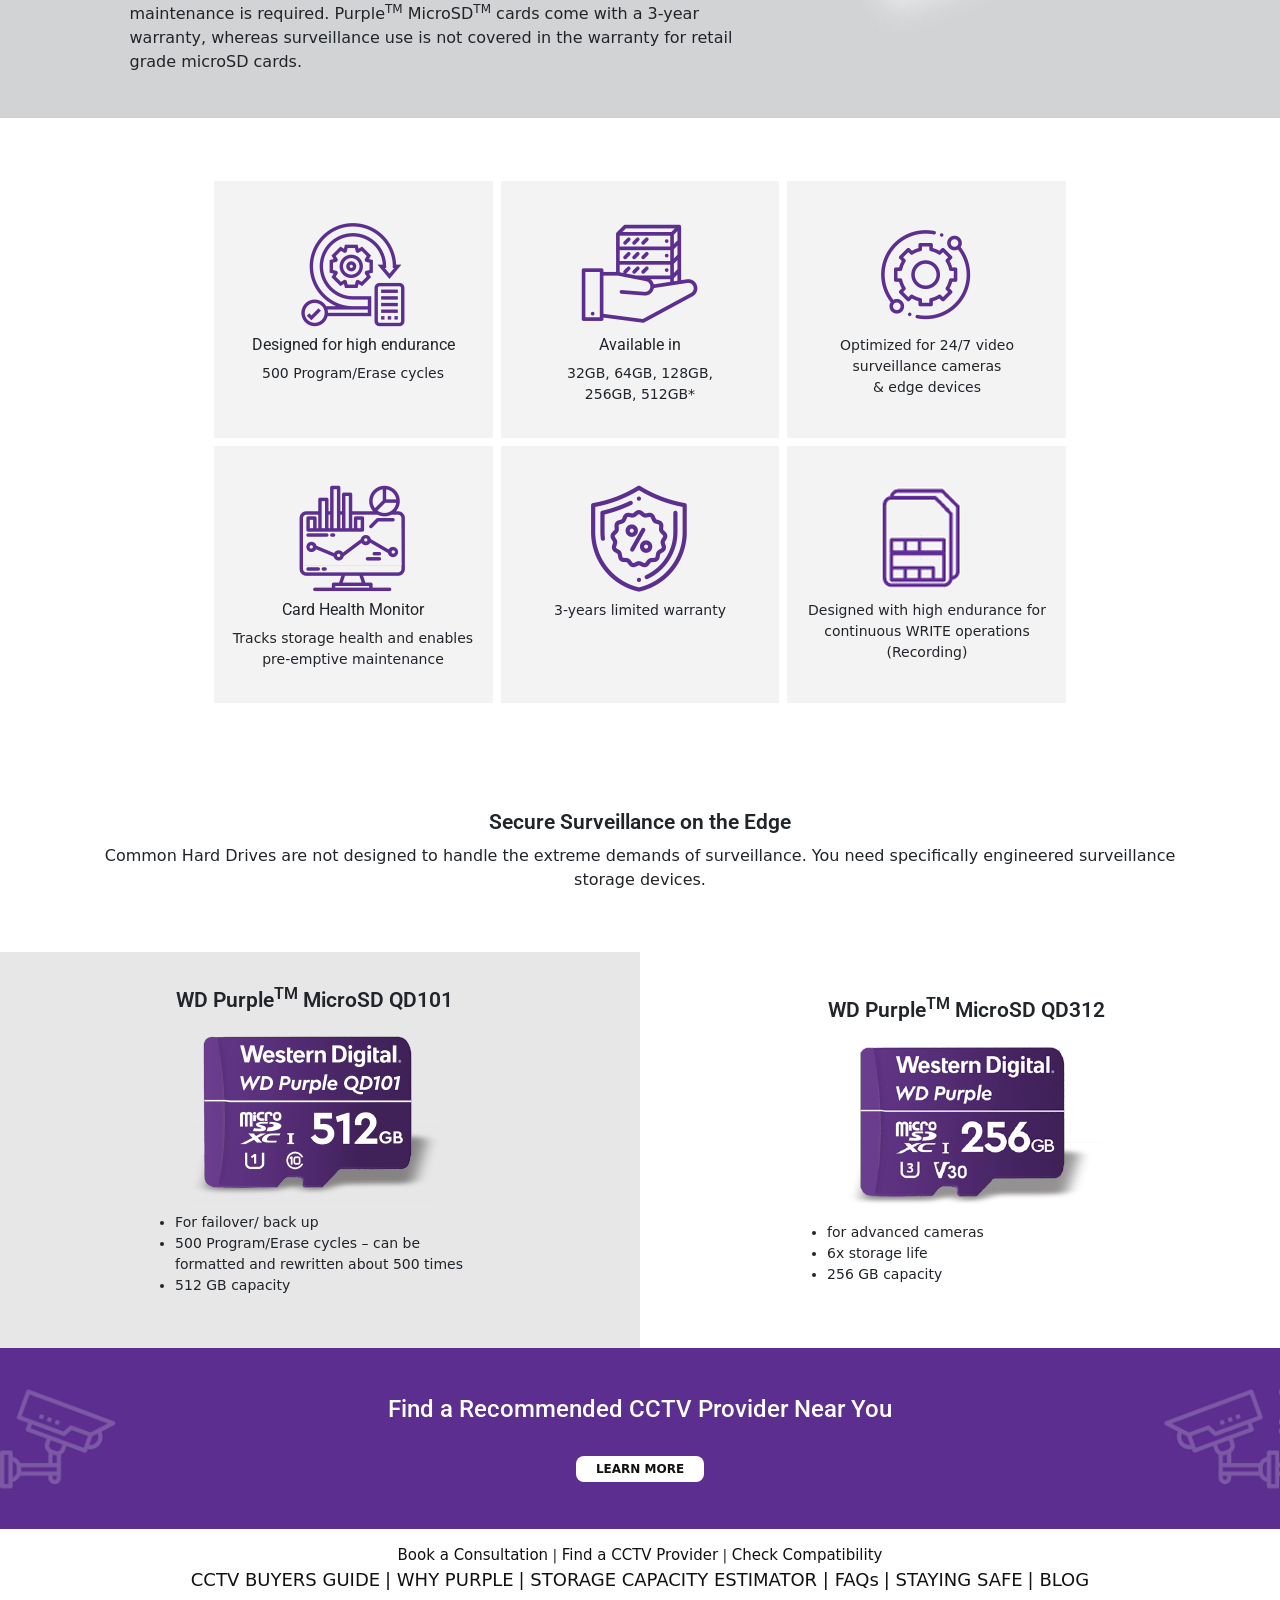
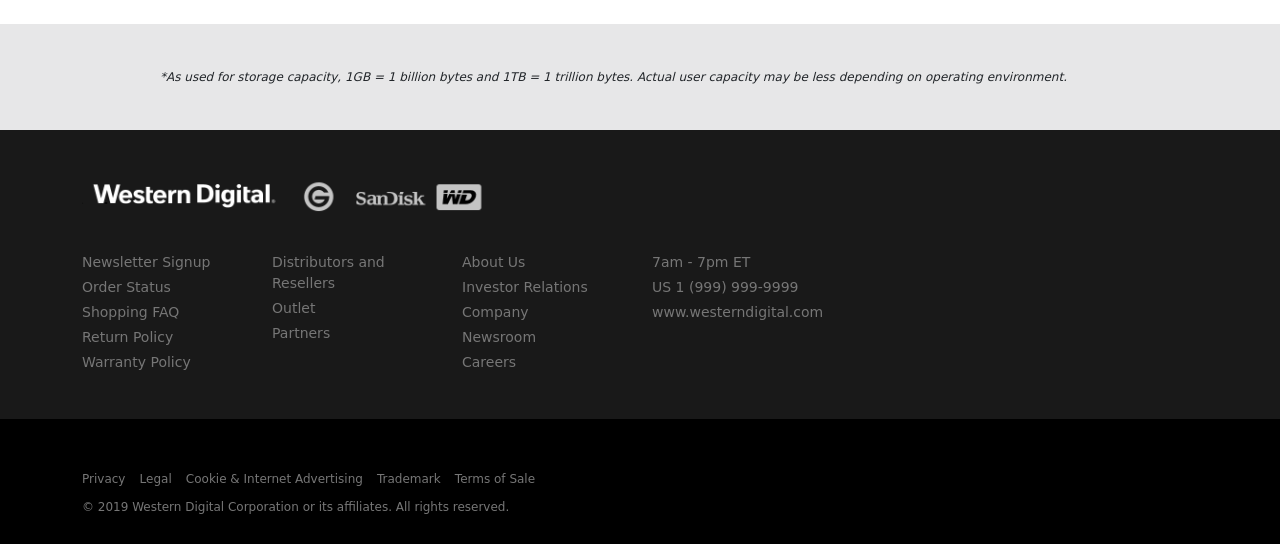
<file: 7A CCTV Storage solutions for safe spaces A.html>
<!DOCTYPE html>
<html lang="en">
<head>
    <meta charset="UTF-8">
    <meta name="viewport" content="width=device-width, initial-scale=1.0">
    <title>WD - Home</title>
    <link rel="stylesheet" href="./assets/css/index.css">
    <link rel="stylesheet" href="./assets/vendors/bootstrap/css/bootstrap.min.css">
    <link rel="stylesheet" href="./assets/vendors/slick/slick-theme.css">
    <link rel="stylesheet" href="./assets/vendors/slick/slick.css">
    <link rel="shortcut icon" type="image/jpeg" href="assets/images/fc.jpeg">
    <!-- css files -->
</head>
<body>
    <a href="#menu" id="toggle"><span></span></a>
    <div id="menu">
      <ul class="mb">
        <li class="menu-item "><a class="nav__link"  href="javascript:void(0)">CCTV BUYERS GUIDE</a>
            <ul class="sub-nav" >
            
             <li><a class="sub-nav__link" href="CCTV-Cameras.html">Camera</a></li>
             <li><a class="sub-nav__link" href="4 Video Recorders.html">Recorders</a></li>
             <li><a class="sub-nav__link" href="storage.html">Storage</a></li>
             <li><a class="sub-nav__link" href="Making-the-most-out-of-your-CCTV-system.html">Optimization</a></li>
             <!-- <li><a href="javascript:void(0)"><b>Optimization</b></a></li>
             <li><a class="sub-nav__link" href="#">Access</a></li>
             <li><a class="sub-nav__link" href="#">Back-Up</a></li>
             <li><a class="sub-nav__link" href="#">Accessories</a></li> -->
           </ul>
   
         </li>
         <li class="menu-item dropdown"><a class="nav__link"  href="7A CCTV Storage solutions for safe spaces A.html">WHY PURPLE</a>
            <ul class="sub-nav" >
            <li><a class="sub-nav__link" href="7C.html">For Homes</a></li>
             <li><a class="sub-nav__link" href="7B.html">For Workplaces</a></li>
           </ul>
   
         </li>
        <li class="menu-item "><a class="nav__link"  href="storage-capacity-estimator.html">STORAGE CAPACITY ESTIMATOR</a> </li>
        <li class="menu-item "><a class="nav__link"  href="faqs.html">FAQs</a> </li>
        <li class="menu-item "><a class="nav__link"  href="blog.html">BLOG</a> </li>
        <li class="menu-item purple-button"><a class="nav__link"  href="find-cctv-provider.html">FIND A CCTV PROVIDER</a> </li>
      </ul>
    </div>
    <!-- navbar -->
    <nav class="navbar">
     
        <div class="logo"><a href="index.html"><img src="./assets/images/logo/logo.png" alt="LOGO"></a></div>
        <div class="push-left">
           
          <!--  Menu compatible with wp_nav_menu  -->

          <ul class="menu nav-menu">
            <li class="menu-item "><a class="nav__link"  href="index.html">CCTV BUYERS GUIDE</a>
                <ul class="sub-nav" >
                
                 <li><a class="sub-nav__link" href="CCTV-Cameras.html">Camera</a></li>
                 <li><a class="sub-nav__link" href="4 Video Recorders.html">Recorders</a></li>
                 <li><a class="sub-nav__link" href="storage.html">Storage</a></li>
                 <li><a class="sub-nav__link" href="Making-the-most-out-of-your-CCTV-system.html">Optimization</a></li>
                 <!-- <li><a href="javascript:void(0)"><b>Optimization</b></a></li>
                 <li><a class="sub-nav__link" href="#">Access</a></li>
                 <li><a class="sub-nav__link" href="#">Back-Up</a></li>
                 <li><a class="sub-nav__link" href="#">Accessories</a></li> -->
               </ul>
       
             </li>

             <li class="menu-item dropdown"><a class="nav__link"  href="7A CCTV Storage solutions for safe spaces A.html">WHY PURPLE</a>
                <ul class="sub-nav" >
                <li><a class="sub-nav__link" href="7C.html">For Homes</a></li>
                 <li><a class="sub-nav__link" href="7B.html">For Workplaces</a></li>
               </ul>
       
             </li>
            <li class="menu-item "><a class="nav__link"  href="storage-capacity-estimator.html">STORAGE CAPACITY ESTIMATOR</a> </li>
            <li class="menu-item "><a class="nav__link"  href="faqs.html">FAQs</a> </li>
            <li class="menu-item "><a class="nav__link"  href="blog.html">BLOG</a> </li>
            <li class="menu-item purple-button"><a class="nav__link"  href="find-cctv-provider.html">FIND A CCTV PROVIDER</a> </li>

          </ul>

        </div>
    </nav>
    <!-- banner slider  
    <div class="d-flex justify-content-start gray" style="margin-top: 74px;">
       <!-- <div class="container padding-15">
            <h1>CCTV Storage for Workplaces</h1>
        </div>  
    </div>  -->
    <div class="full-slider">
        <div class="slide">
            <div class="slider-content">
                 <div>
                    <h2 style="color: white;">Optimized<br>
                        CCTV Storage Solutions</h2>
                    <h3 style="color: white;">WD Purple<sup>TM</sup> Hard Drive</h3>
                 </div>
                 <!-- <div class="d-flex justify-content-start">
                    <button type="submit" class="purple margin-top-64">learn more</button>
                </div> -->
            </div>
            <img src="./assets/images/banner/8Banner.jpg" alt="" srcset="" class="disktop-slider">
            <img src="./assets/images/banner/mobile/6.jpg" alt="" srcset="" class="mobile-slider">
        </div>

        <div class="slide">
            <div class="slider-content">
                 <div>
                    <h2  style="color: white;" >To see craters on Mars,<br>
                         you need a telescope.</h2><br></h2>
                    <h3  style="color: white;">WD Purple<sup>TM</sup> Made for Surveillance</h3>
                 </div>
                 <!-- <div class="d-flex justify-content-start">
                    <button type="submit" class="purple margin-top-64">learn more</button>
                </div> -->
            </div>
            <img src="./assets/images/banner/b2.jpeg" alt="" srcset="" class="disktop-slider">
            <img src="./assets/images/banner/mobile/b2.jpeg" alt="" srcset="" class="mobile-slider">
        </div>
        
        <div class="slide">
            <div class="slider-content">
                 <div>
                    <h2  style="color: rgb(5, 0, 0);">MicroSD™ Cards built for surveillance,<br> not songs
                        WD PURPLE™.</br> </h2>
                    <h3  style="color: rgb(8, 0, 0);">MicroSD Cards for Edge  Surveillance and Back-Up.</h3> 
                 </div>
                 <!-- <div class="d-flex justify-content-start">
                    <button type="submit" class="purple margin-top-64">learn more</button>
                </div> -->
            </div>
            <img src="./assets/images/banner/b3.jpeg" alt="" srcset="" class="disktop-slider">
            <img src="./assets/images/banner/mobile/b3.jpeg" alt="" srcset="" class="mobile-slider">
        </div>
    </div>
      <!--  -->

      <div class="d-flex justify-content-start gray" style="margin-top: 74px;">
        <div class="container padding-15">
            <h1>CCTV Surveillance Storage Hard Disc Drives </h1> 
        </div> 
    </div>



    <!-- short content section -->
 <!--   <section>
        <div class="short-div padding-44">
            <div class="container">
                <div class="d-flex justify-content-center">
                    <p class="text-center">
                        Keep your business or home safe with always-on security systems from Western Digital. WD Purple<sup>TM</sup> surveillance drives and
                        microSD cards are designed to operate 24 hours a day, 7 days a week for continuous security surveillance and recording
                        
                    </p>
                </div>
            </div>
        </div>
    </section>

    <div class="d-flex justify-content-start">
        <div class="container ">
            <div class="padding-15">
                <h1>WD Purple<sup>TM</sup> Hard Disc Drives for DVR & NVR</h1>
            </div>
        </div>
    </div>


    <section class="padding-44" style="background-color: #d2d3d5;">
        <div class="container">
            <div class="row d-flex justify-content-center align-items-start">
                <div class="col-lg-7 col-12">
                    <h1>To see craters on Mars,<br>
                        you need a telescope.
                        </h1>
                    <h6>WD Purple<sup>TM</sup>: Made for surveillance</h6>
                </div>

                <div class="col-lg-5 col-12">
                   <img src="./assets/images/8.png" alt=""class="responsive-image">
                </div>
            </div>
        </div>
    </section>  -->


    <!-- short content section 
    <section>
        <div class="short-div padding-44">
            <div class="container">
                <div class="d-flex justify-content-center">
                    <p class="text-center">
                        Common Hard Drives are not designed to handle the extreme demands of surveillance.
                        You need specifically engineered surveillance storage devices.
                        
                    </p>
                </div>
            </div>
        </div>
    </section>  -->


    <section class="padding-44" style="background-color: #d2d3d5;">
        <div class="container">
            <div class="row d-flex justify-content-center align-items-center align-items-lg-center">
                <div class="col-lg-5 col-12">
                    <h1>Skip a bad frame
                        </h1>
                </div>

                <div class="col-lg-7 col-12">
                   <img src="./assets/images/8-Skip-a-bad frame.jpg" alt=""class="responsive-image">
                </div>
            </div>
        </div>
    </section>

    <section class="gray">
        <div class="row d-flex align-items-center">
            <div class="col-lg-5 col-12">
                 <img src="./assets/images/8 cameras 2x.jpg" alt="" class="responsive-image">
            </div>

            <div class="col-lg-6 col-12">
             <div class="padding-15">
                Your CCTV security system is only as good as the hard disc backing it. A CCTV camera is just the beginning of a surveillance system, the seeing eye. WD Purple<sup>TM</sup> hard drives are the heart and brain of surveillance, powering the entire dynamic to keep you safe, without skipping a beat.<br><br>
                The whole purpose of installing CCTV cameras is to be able to clearly record what is happening and to go back and check the footage whenever needed. General hard-drives are meant to handle extremely lighter work-loads compared to surveillance HDDs and are likely to fail easily from overuse. The storage device for a security camera system must be able to record, store and re-play videos non-stop from multiple feeds. In case of any technical glitch that can cause hang-ups, the hard drive must move on to capture the next frame, or risk losing crucial footage.<br><br>
                
                <strong style="color: var(--theme-color);font-size: 14px; font-style: italic;">WD Purple<sup>TM</sup> hard drives are designed specifically to handle heavy workloads from CCTV security cameras and come with spy-like intelligence, knowing what details to focus on.</strong>
                    
             </div>
            </div>
        </div>
    </section>

    <div class="d-flex justify-content-center  align-items-start">
        <div class="container padding-15">
            <h1 class="text-center">Built to last for 24/7 Surveillance Storage</h1>
        </div>
    </div>

    <section>
        <div class="short-div padding-44">
            <div class="container">
                <div class="d-flex justify-content-start">
                    <p>
                        Surveillance systems can be extremely demanding, requiring uninterrupted capture and streaming, endurance for wide weather fluctuations and adaptability for unforeseen errors. Western Digital, a global leader in digital storage solutions, o-ffers an unmatched portfolio of storage devices for surveillance cameras; for DVRs, standard and AI enabled NVRs, server-based VMSs, and cloud server based CCTV systems.
                    </p>
                </div>
            </div>
        </div>
    </section>

    <section class="padding-44">
        <div class="container ">
            <h3 class="text-center">Key differentiators with Western Digital’s exclusive AllFrame™ technology:
            </h3>
            <div class="row padding-15 d-flex justify-content-center align-items-center">
                <div class="col-lg-3 col-12 padding-0">
                    <div class="grid">
                        <img src="./assets/images/icons/improved-ata.png" alt="" srcset="">
                        <h4>Improved ATA streaming</h4>
                        Optimizes data reading<br> and writing time     
                    </div>
                    </div>

                    <div class="col-lg-3 col-12 padding-0">
                    <div class="grid">
                        <img src="./assets/images/icons/reduce-error.png" alt="" srcset="">
                        <h4>Reduces Critical Errors </h4>
                        Skips a bad frame to continue<br> capture      
                    </div>
                    </div>

                    <div class="col-lg-3 col-12 padding-0">
                    <div class="grid">
                        <img src="./assets/images/icons/continues-monitoring.png" alt="" srcset="">
                        <h4>Continuous Monitoring</h4>
                        24x7 video recording with up to 64 CCTV cameras
                    </div>
                    </div>

                    <div class="col-lg-3 col-12 padding-0">
                    <div class="grid">
                        <img src="./assets/images/icons/ai.png" alt="" srcset="">
                        <h4>AI Enabled</h4>
                        Additional 32 streams for Deep<br> Learning analytics
 
                    </div>
                    </div>

                    <div class="col-lg-3 col-12 padding-0">
                    <div class="grid">
                        <img src="./assets/images/icons/high-capacity.png" alt="" srcset="">
                        <h4>High Capacity</h4>
                        8TB, 10TB,<br>12TB & 14TB 
                    </div>
                    </div>

                    <div class="col-lg-3 col-12 padding-0">
                    <div class="grid">
                        <img src="./assets/images/icons/heavy-duty.png" alt="" srcset="">
                        <h4>Heavy Duty</h4>
                        Supports up to 360 TB/year<br> workload rate  
                    </div>
                    </div>

                    <div class="col-lg-3 col-12 padding-0">
                    <div class="grid">
                        <img src="./assets/images/icons/waranty.png" alt="" srcset="">
                        <h4>Warranty</h4>
                        3 year <br>limited warranty 
                    </div>
                    </div>
            </div>
        </div>
    </section>

    <section>
        <div class="padding-15"></div>
            <div class="row d-flex justify-content-lg-end">
                <div class="col-lg-6 col-12 padding-44 padding-left">
                    <h1>Don’t let bad pixels<br>compromise crucial moments</h1>
                </div>

                <div class="col-lg-5 col-12">
                   <img src="./assets/images/7c.png" alt="" class="responsive-image">
                </div>
            </div>
    </section>


    <section class="padding-44" style="background-color: #d2d3d5;">
        <div class="container">
            <div class="row d-flex justify-content-center align-items-center">
                <div class="col-lg-7 col-12">
                    <h1>MicroSD Cards</h1>
                    <!--   <h1>MicroSD Cards <br>
                        built for surveillance,<br>not songs
                        </h1>
                    <h6>WD Purple<sup>TM</sup> microSD Cards for<br>
                        Edge surveillance & Back-Up
                        </h6> -->
                        <div>
                            You have probably used microSD cards to extend the memory of your smartphone or laptop. These cards can surely store digital files, but storing video captures from 24X7 on cameras is a different ballgame altogether. You would delete your stored video footage when you do not need it and format the card to clear up space for new footage. WD Purple<sup>TM</sup> MicroSD<sup>TM</sup> cards come with an endurance of 500 Program/Erase cycles: you can format your card about 500 times. Retail grade microSD cards come without any endurance specifications and will wear down much faster when used for surveillance. It’s important to know in advance if your microSD card requires maintenance service, especially when it’s a critical part of your security system and placed somewhere hard-to-reach. WD PurpleTM MicroSD<sup>TM</sup> cards come with a Card Health Monitor that checks on the card health and alerts you in advance when maintenance is required. Purple<sup>TM</sup> MicroSD<sup>TM</sup> cards come with a 3-year warranty, whereas surveillance use is not covered in the warranty for retail grade microSD cards.
                        </div>

                </div> 
                

                <div class="col-lg-4 col-12">
                   <img src="./assets/images/memory-card-7c.png" alt=""class="responsive-image">
                </div>
            </div>
        </div>
    </section>

   <!-- <section>
        <div class="short-div padding-44">
            <div class="container">
                <div>
                    You have probably used microSD cards to extend the memory of your smartphone or laptop. These cards can surely store digital files, but storing video captures from 24X7 on cameras is a different ballgame altogether. You would delete your stored video footage when you do not need it and format the card to clear up space for new footage. WD Purple<sup>TM</sup> MicroSD<sup>TM</sup> cards come with an endurance of 500 Program/Erase cycles: you can format your card about 500 times. Retail grade microSD cards come without any endurance specifications and will wear down much faster when used for surveillance. It’s important to know in advance if your microSD card requires maintenance service, especially when it’s a critical part of your security system and placed somewhere hard-to-reach. WD PurpleTM MicroSD<sup>TM</sup> cards come with a Card Health Monitor that checks on the card health and alerts you in advance when maintenance is required. Purple<sup>TM</sup> MicroSD<sup>TM</sup> cards come with a 3-year warranty, whereas surveillance use is not covered in the warranty for retail grade microSD cards.
                </div>
            </div>
        </div>
    </section> -->


    <section class="padding-44">
        <div class="container d-flex justify-content-center align-items-center">
           <div class="col-lg-9 col-12">
            <div class="row padding-15 d-flex justify-content-center align-items-center storage">
                <div class="col-lg-4 col-12 padding-0">
                    <div class="grid">
                        <img src="./assets/images/icons/design-heigh-endurance.png" alt="" srcset="">
                        <h4>Designed for high endurance</h4>
                        500 Program/Erase cycles      
                    </div>
                    </div>

                    <div class="col-lg-4 col-12 padding-0">
                    <div class="grid">
                        <img src="./assets/images/icons/avilable.png" alt="" srcset="">
                        <h4>Available in </h4>
                        32GB, 64GB, 128GB,<br> 256GB, 512GB*    
                    </div>
                    </div>

                    <div class="col-lg-4 col-12 padding-0">
                    <div class="grid">
                        <img src="./assets/images/icons/optimization.png" alt="" srcset="">
                        <br>
                        Optimized for 24/7 video surveillance cameras<br> & edge devices
                    </div>
                    </div>

                    <div class="col-lg-4 col-12 padding-0">
                    <div class="grid">
                        <img src="./assets/images/icons/health-card.png" alt="" srcset="">
                        <h4>Card Health Monitor</h4>
                        Tracks storage health and enables pre-emptive maintenance
                    </div>
                    </div>

                    <div class="col-lg-4 col-12 padding-0">
                    <div class="grid">
                        <img src="./assets/images/icons/waranty.png" alt="" srcset="">
                        <br>
                        3-years limited warranty
                    </div>
                    </div>

                    <div class="col-lg-4 col-12 padding-0">
                    <div class="grid">
                        <img src="./assets/images/icons/memory-card.png" alt="" srcset="">
                        <br>
                        Designed with high endurance for continuous WRITE operations (Recording)
                    </div>
                    </div>
            </div>
           </div>
        </div>
    </section>


    <!-- short content section -->
    <section>
        <div class="short-div white padding-44">
            <div class="container">
                    <h3 class="text-center">Secure Surveillance on the Edge</h3>
                    <p class="text-center">
                        Common Hard Drives are not designed to handle the extreme demands of surveillance.
                        You need specifically engineered surveillance storage devices.
                        
                    </p>
            </div>
        </div>
    </section>

    <section>
            <div class="row d-flex justify-content-center align-items-center">
                <div class="col-lg-6 col-12" style="background-color: #e7e7e8;">
                    <div class="grid transparent">
                        <h3>WD Purple<sup>TM</sup> MicroSD QD101</h3>
                        <img src="./assets/images/memory-card7c-gray.png" alt="">
                        <div class="d-flex justify-content-center align-items-start">
                        <ul class="col-lg-7" style="text-align: left;">
                            <li>For failover/ back up</li>
                            <li>500 Program/Erase cycles – can be formatted and rewritten about 500 times</li>
                            <li>512 GB capacity</li>
                        </ul>
                        </div>
                    </div>
                </div>
    
                <div class="col-lg-6 col-12">
                    
                    <div class="grid white">
                        <h3>WD Purple<sup>TM</sup> MicroSD QD312</h3>
                        <img src="./assets/images/memory-card7c.png" alt="">

                        <div class="d-flex justify-content-center align-items-start">
                            <ul class="col-lg-7" style="text-align: left;">
                                <li>for advanced cameras</li>
                                <li>6x storage life</li>
                                <li>256 GB capacity</li>
                            </ul>
                        </div>
                    </div>
                </div>
            </div>
    </section>


    <!-- find a recommended cctv provider near you -->
    <section class="recomended_provider">
        <div class="container">
            <div class="d-flex justify-content-center">
                <h4>Find a Recommended CCTV Provider Near You</h4>
            </div>
            <br>
            <div class="d-flex justify-content-center">
                <a href="find-cctv-provider.html" class="white-button">learn more</a>
            </div>
        </div>
    </section>

    <section class="padding-15">
        <div class="d-flex justify-content-center">
            <div class="container links">
                <p class="text-center"><a href="find-cctv-provider.html">Book a Consultation</a> | <a href="find-cctv-provider.html">Find a CCTV Provider</a> | <a href="https://www.westerndigital.com/support/partner-product-compatibility" target="_blank">Check Compatibility</a> 
                    <br> <b><a href="index.html">CCTV BUYERS GUIDE</a>  <a href="7A CCTV Storage solutions for safe spaces A.html">  |    WHY PURPLE</a> <a href="storage-capacity-estimator.html">  |    STORAGE CAPACITY ESTIMATOR </a> <a href="faqs.html">  |    FAQs</a>  <a href="">  |    STAYING SAFE</a>  <a href="blog.html">  |    BLOG</a></b></p>
            </div>   
        </div>
    </section>

    <section class="tm-c">
         <div class=" padding-44">
            <div class="d-flex justify-content-center">
                <div class="col-lg-9">
                    *As used for storage capacity, 1GB = 1 billion bytes and 1TB = 1 trillion bytes. Actual user capacity may be less depending on operating environment.
                     
                </div>   
            </div>           
         </div>
    </section>

    <!-- footer -->
    <footer>
        <div class="footer">
        <div class="container">
            <div class="row padding-44">
                <div class="col-lg-12">
                    <ul class="logos">
                        <li>
                            <img src="./assets/images/logo/logo-black.png" alt="">
                        </li>
                        <li>
                            <img src="./assets/images/logo/g.png" alt="">
                        </li>
                        <li>
                            <img src="./assets/images/logo/sandisk.png" alt="">
                        </li>
                        <li>
                            <img src="./assets/images/logo/wd.png" alt="">
                        </li>
                    </ul>
                    <div class="padding-15"></div>
                   
                </div>
                <div class="col-lg-2 col-12">
                    <ul class="footer-links">
                        <li> <a href="#"> Newsletter Signup  <span>|</span></a></li>
                        <li><a href="#">Order Status <span>|</span></a> </li>
                        <li><a href="#">Shopping FAQ <span>|</span></a></li>
                        <li><a href="#">Return Policy <span>|</span></a></li>
                        <li><a href="#">Warranty Policy </a></li>
                        <hr>
                    </ul>
                </div>
                <div class="col-lg-2 col-12">
                    <ul class="footer-links">
                        <li><a href="#">Distributors and Resellers <span>|</span></a></li>
                        <li><a href="#">Outlet  <span>|</span></a></li>
                        <li><a href="#">Partners </a></li>
                        <hr>
                    </ul>
                </div>
                <div class="col-lg-2 col-12">
                    <ul class="footer-links">
                        <li><a href="#">About Us <span>|</span></a></li>
                        <li><a href="#">Investor Relations <span>|</span></a></li>
                        <li><a href="#">Company <span>|</span></a></li>
                        <li><a href="#">Newsroom <span>|</span></a></li>
                        <li><a href="#">Careers</a></li>
                        <hr>
                    </ul>
                </div>

                <div class="col-lg-2 col-12">
                    <ul class="footer-links">
                        <li><a href="#">7am - 7pm ET</a></li>
                        <li><a href="#">US 1 (999) 999-9999</a></li>
                        <li><a href="#">www.westerndigital.com </a></li>
                    </ul>
                </div>
  
            </div>
        </div>
    </div>
        <div class="sub-footer">
        <div class="container">
            <ul>
                <li><a href="#">Privacy</a></li>
                <li><a href="#">Legal</a></li>
                <li><a href="#">Cookie & Internet Advertising</a></li>
                <li><a href="#">Trademark</a></li>
                <li><a href="#">Terms of Sale</a></li>
            </ul>
            <span class="copyright">
                © 2019 Western Digital Corporation or its affiliates. All rights reserved.
            </span>
        </div>
    </div>
    </footer>
    
</body>

<!-- js files -->
<script src="./assets/vendors/jquery/jquery.min.js"></script>
<script src="./assets/vendors/bootstrap/js/bootstrap.min.js"></script>
<script src="./assets/vendors/slick/slick.min.js"></script>
<script src="./assets/js/script-wd.js"></script>
</html>
</file>
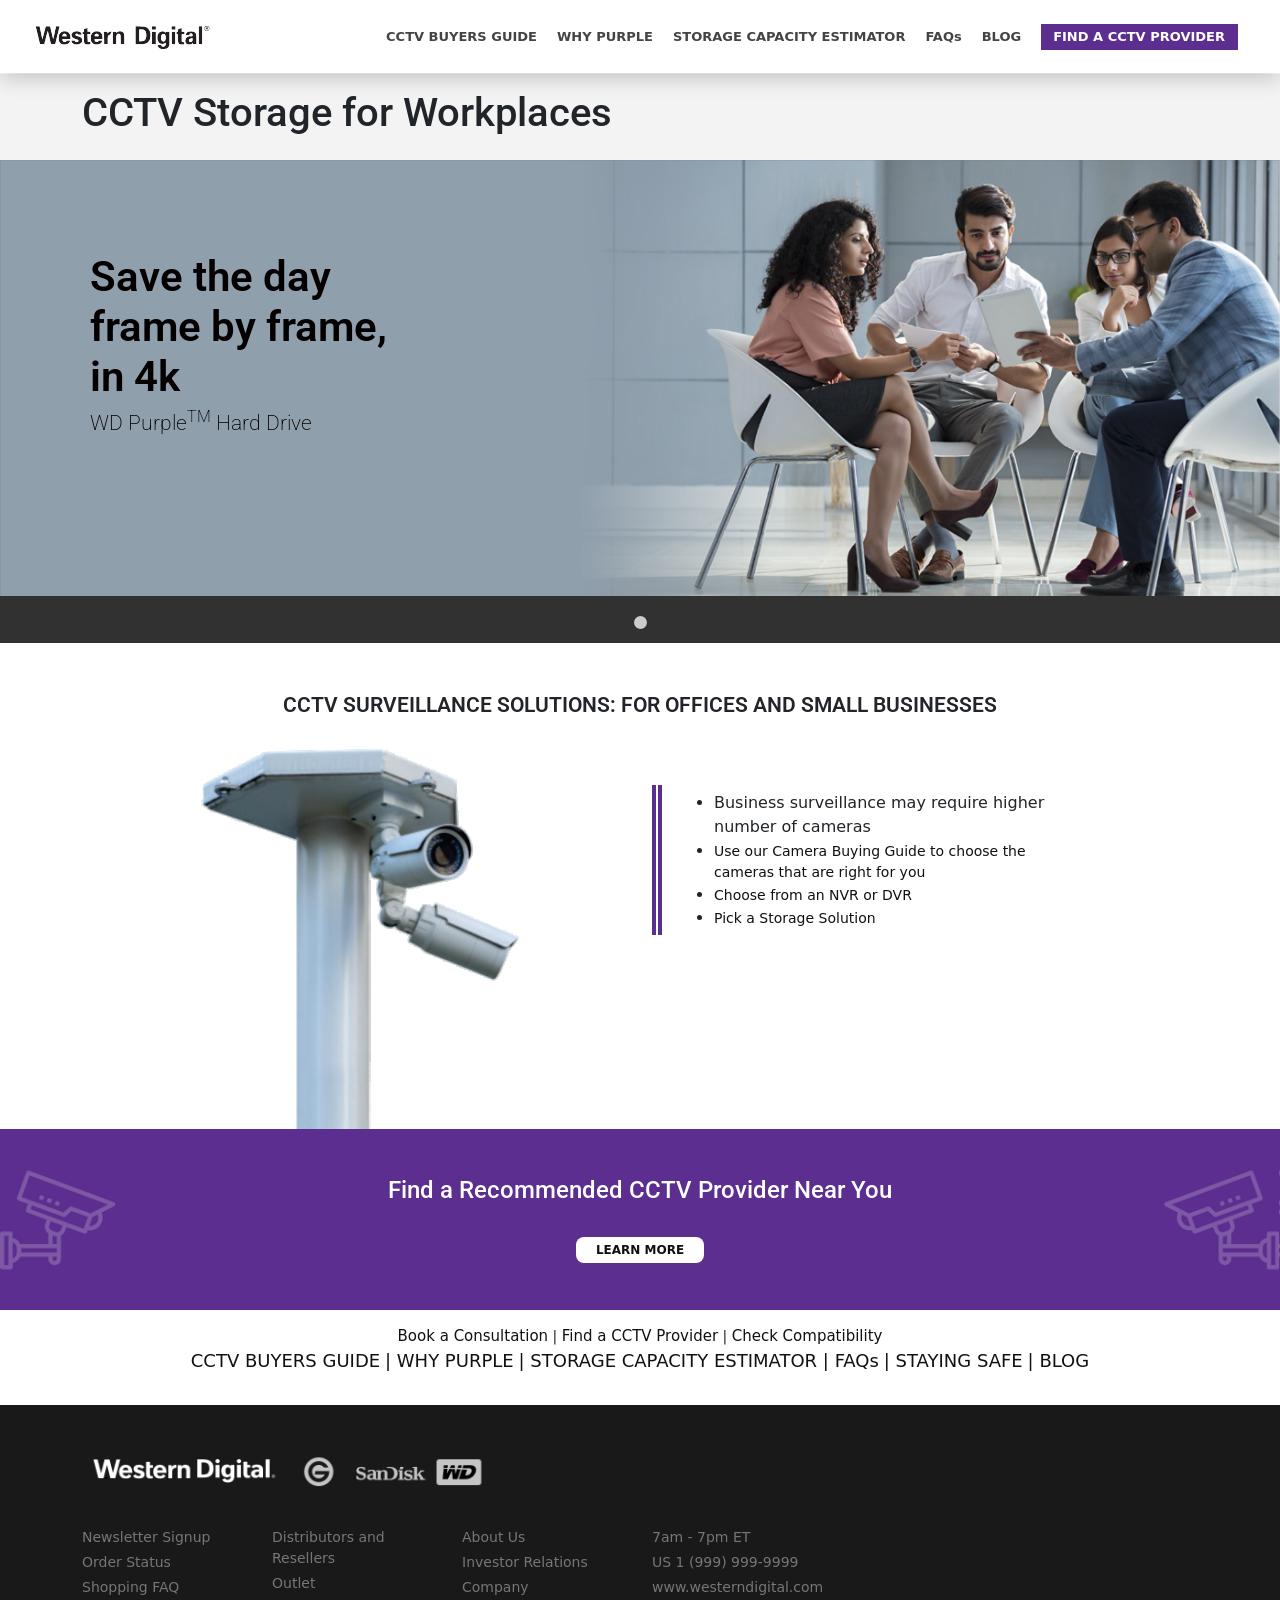
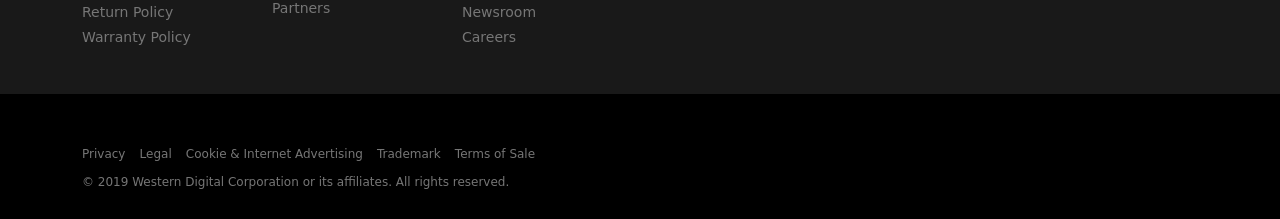
<file: 7B.html>
<!DOCTYPE html>
<html lang="en">
<head>
    <meta charset="UTF-8">
    <meta name="viewport" content="width=device-width, initial-scale=1.0">
    <title>WD - Home</title>
    <link rel="stylesheet" href="./assets/css/index.css">
    <link rel="stylesheet" href="./assets/vendors/bootstrap/css/bootstrap.min.css">
    <link rel="stylesheet" href="./assets/vendors/slick/slick-theme.css">
    <link rel="stylesheet" href="./assets/vendors/slick/slick.css">
    <link rel="shortcut icon" type="image/jpeg" href="assets/images/fc.jpeg">
    <!-- css files -->
</head>
<body>
    <a href="#menu" id="toggle"><span></span></a>
    <div id="menu">
      <ul class="mb">
        <li class="menu-item "><a class="nav__link"  href="javascript:void(0)">CCTV BUYERS GUIDE</a>
            <ul class="sub-nav" >
            
             <li><a class="sub-nav__link" href="CCTV-Cameras.html">Camera</a></li>
             <li><a class="sub-nav__link" href="4 Video Recorders.html">Recorders</a></li>
             <li><a class="sub-nav__link" href="storage.html">Storage</a></li>
             <li><a class="sub-nav__link" href="Making-the-most-out-of-your-CCTV-system.html">Optimization</a></li>
             <!-- <li><a href="javascript:void(0)"><b>Optimization</b></a></li>
             <li><a class="sub-nav__link" href="#">Access</a></li>
             <li><a class="sub-nav__link" href="#">Back-Up</a></li>
             <li><a class="sub-nav__link" href="#">Accessories</a></li> -->
           </ul>
   
         </li>
         <li class="menu-item dropdown"><a class="nav__link"  href="7A CCTV Storage solutions for safe spaces A.html">WHY PURPLE</a>
            <ul class="sub-nav" >
            <li><a class="sub-nav__link" href="7C.html">For Homes</a></li>
             <li><a class="sub-nav__link" href="7B.html">For Workplaces</a></li>
           </ul>
   
         </li>
        <li class="menu-item "><a class="nav__link"  href="storage-capacity-estimator.html">STORAGE CAPACITY ESTIMATOR</a> </li>
        <li class="menu-item "><a class="nav__link"  href="faqs.html">FAQs</a> </li>
        <li class="menu-item "><a class="nav__link"  href="blog.html">BLOG</a> </li>
        <li class="menu-item purple-button"><a class="nav__link"  href="find-cctv-provider.html">FIND A CCTV PROVIDER</a> </li>
      </ul>
    </div>
    <!-- navbar -->
    <nav class="navbar">
     
        <div class="logo"><a href="index.html"><img src="./assets/images/logo/logo.png" alt="LOGO"></a></div>
        <div class="push-left">
           
          <!--  Menu compatible with wp_nav_menu  -->

          <ul class="menu nav-menu">
            <li class="menu-item "><a class="nav__link"  href="index.html">CCTV BUYERS GUIDE</a>
                <ul class="sub-nav" >
                
                 <li><a class="sub-nav__link" href="CCTV-Cameras.html">Camera</a></li>
                 <li><a class="sub-nav__link" href="4 Video Recorders.html">Recorders</a></li>
                 <li><a class="sub-nav__link" href="storage.html">Storage</a></li>
                 <li><a class="sub-nav__link" href="Making-the-most-out-of-your-CCTV-system.html">Optimization</a></li>
                 <!-- <li><a href="javascript:void(0)"><b>Optimization</b></a></li>
                 <li><a class="sub-nav__link" href="#">Access</a></li>
                 <li><a class="sub-nav__link" href="#">Back-Up</a></li>
                 <li><a class="sub-nav__link" href="#">Accessories</a></li> -->
               </ul>
       
             </li>

             <li class="menu-item dropdown"><a class="nav__link"  href="7A CCTV Storage solutions for safe spaces A.html">WHY PURPLE</a>
                <ul class="sub-nav" >
                <li><a class="sub-nav__link" href="7C.html">For Homes</a></li>
                 <li><a class="sub-nav__link" href="7B.html">For Workplaces</a></li>
               </ul>
       
             </li>
            <li class="menu-item "><a class="nav__link"  href="storage-capacity-estimator.html">STORAGE CAPACITY ESTIMATOR</a> </li>
            <li class="menu-item "><a class="nav__link"  href="faqs.html">FAQs</a> </li>
            <li class="menu-item "><a class="nav__link"  href="blog.html">BLOG</a> </li>
            <li class="menu-item purple-button"><a class="nav__link"  href="find-cctv-provider.html">FIND A CCTV PROVIDER</a> </li>

          </ul>

        </div>
    </nav>
    <!-- banner slider -->
    <div class="d-flex justify-content-start gray" style="margin-top: 74px;">
        <div class="container padding-15">
            <h1>CCTV Storage for Workplaces</h1>
        </div>  
    </div>
    <div class="full-slider">
        <div class="slide">
            <div class="slider-content">
                 <div>
                    <h2 style="color: rgb(5, 0, 0);">Save the day<br>
                     frame by frame,<br>
                    in 4k</h2>
                    <h3 style="color: rgb(5, 0, 0);">WD Purple<sup>TM</sup>  Hard Drive</h3>
                 </div>
                 <!-- <div class="d-flex justify-content-center">
                    <button type="submit" class="purple margin-top-64">learn more</button>
                </div> -->
            </div>
            <img src="./assets/images/banner/w1.jpeg" alt="" srcset="" class="disktop-slider">
            <img src="./assets/images/banner/mobile/w1.jpeg" alt="" srcset="" class="mobile-slider">
        </div>

     <!--   <div class="slide">
            <div class="slider-content">
                 <div>
                    <h2>Save the day<br>
                     frame by frame,<br>
                    in 4k</h2>
                    <h3>WD Purple<sup>TM</sup>  Hard Drive</h3>
                 </div>
                 <!-- <div class="d-flex justify-content-center">
                    <button type="submit" class="purple margin-top-64">learn more</button>
                </div> 
            </div>
            <img src="./assets/images/banner/7bBanner 2x.jpg" alt="" srcset="" class="disktop-slider">
            <img src="./assets/images/banner/mobile/8.jpg" alt="" srcset="" class="mobile-slider">
        </div> -->
        
     <!--   <div class="slide">
            <div class="slider-content">
                 <div>
                    <h2>Save the day<br>
                     frame by frame,<br>
                    in 4k</h2>
                    <h3>WD Purple<sup>TM</sup>  Hard Drive</h3>
                 </div>
                  <div class="d-flex justify-content-center">
                    <button type="submit" class="purple margin-top-64">learn more</button>
                </div> 
            </div>
            <img src="./assets/images/banner/7bBanner 2x.jpg" alt="" srcset="" class="disktop-slider">
            <img src="./assets/images/banner/mobile/8.jpg" alt="" srcset="" class="mobile-slider">
        </div> -->
    </div>
      

    <section>
        <div class="padding-15"></div>
        <div class="container">
            <h3 class="text-center padding-15">CCTV SURVEILLANCE SOLUTIONS: FOR OFFICES AND SMALL BUSINESSES </h3>
            <div class="row d-flex justify-content-lg-center">
                <div class="col-lg-5 col-12">
                   <img src="./assets/images/Storage-solutions-for-workplaces.png" alt="">
                </div>

                <div class="col-lg-5 col-12 padding-44">
                    <div class="line">
                        <ul class="ul-03 margin-padding">
                            <li>Business surveillance may require higher number of cameras </li>
                            <li><a href="CCTV-Cameras.html">Use our Camera Buying Guide to choose the cameras that are right for you </a></li>
                            <li><a href="4 Video Recorders.html">Choose from an NVR or DVR</a></li>
                            <li><a href="7A CCTV Storage solutions for safe spaces A.html">Pick a Storage Solution</a>  </li>
                        </ul>
                    </div>
                </div>
            </div>
        </div>
    </section>

    <!-- find a recommended cctv provider near you -->
    <section class="recomended_provider">
        <div class="container">
            <div class="d-flex justify-content-center">
                <h4>Find a Recommended CCTV Provider Near You</h4>
            </div>
            <br>
            <div class="d-flex justify-content-center">
                <a href="find-cctv-provider.html" class="white-button">learn more</a>
            </div>
        </div>
    </section>

    <section class="padding-15">
        <div class="d-flex justify-content-center">
            <div class="container links">
                <p class="text-center"><a href="">Book a Consultation</a> | <a href="find-cctv-provider.html">Find a CCTV Provider</a> | <a href="https://www.westerndigital.com/support/partner-product-compatibility" target="_blank">Check Compatibility</a> 
                    <br> <b><a href="index.html">CCTV BUYERS GUIDE</a>  <a href="7A CCTV Storage solutions for safe spaces A.html">  |    WHY PURPLE</a> <a href="storage-capacity-estimator.html">  |    STORAGE CAPACITY ESTIMATOR </a> <a href="faqs.html">  |    FAQs</a>  <a href="">   |    STAYING SAFE</a>  <a href="blog.html">  |    BLOG</a></b></p>
            </div>   
        </div>
    </section>
<!-- 
    <section class="tm-c">
         <div class=" padding-44">
            <div class="d-flex justify-content-center">
                <div class="col-lg-9">
                    * Sales quantities are limited to 1 per customer. Offer is only valid while supplies last. This offer may not be combined, used in conjunction with or used in addition to any other promotion or offer. Products exclusions: Outlet Store products and recertified products. Retailers, Resellers and Distributors are excluded from this promotion. This offer is only available U.S. If you return the product(s) that qualified you for a free gift, the free gift will no longer be valid. If the qualifying product(s) are returned for a refund after the free gift has been used, the value of the free gift 
                    will be deducted from any refund amount.  
                </div>   
            </div>           
         </div>
    </section> -->

    <!-- footer -->
    <footer>
        <div class="footer">
        <div class="container">
            <div class="row padding-44">
                <div class="col-lg-12">
                    <ul class="logos">
                        <li>
                            <img src="./assets/images/logo/logo-black.png" alt="">
                        </li>
                        <li>
                            <img src="./assets/images/logo/g.png" alt="">
                        </li>
                        <li>
                            <img src="./assets/images/logo/sandisk.png" alt="">
                        </li>
                        <li>
                            <img src="./assets/images/logo/wd.png" alt="">
                        </li>
                    </ul>
                    <div class="padding-15"></div>
                   
                </div>
                <div class="col-lg-2 col-12">
                    <ul class="footer-links">
                        <li> <a href="#"> Newsletter Signup  <span>|</span></a></li>
                        <li><a href="#">Order Status <span>|</span></a> </li>
                        <li><a href="#">Shopping FAQ <span>|</span></a></li>
                        <li><a href="#">Return Policy <span>|</span></a></li>
                        <li><a href="#">Warranty Policy </a></li>
                        <hr>
                    </ul>
                </div>
                <div class="col-lg-2 col-12">
                    <ul class="footer-links">
                        <li><a href="#">Distributors and Resellers <span>|</span></a></li>
                        <li><a href="#">Outlet  <span>|</span></a></li>
                        <li><a href="#">Partners </a></li>
                        <hr>
                    </ul>
                </div>
                <div class="col-lg-2 col-12">
                    <ul class="footer-links">
                        <li><a href="#">About Us <span>|</span></a></li>
                        <li><a href="#">Investor Relations <span>|</span></a></li>
                        <li><a href="#">Company <span>|</span></a></li>
                        <li><a href="#">Newsroom <span>|</span></a></li>
                        <li><a href="#">Careers</a></li>
                        <hr>
                    </ul>
                </div>

                <div class="col-lg-2 col-12">
                    <ul class="footer-links">
                        <li><a href="#">7am - 7pm ET</a></li>
                        <li><a href="#">US 1 (999) 999-9999</a></li>
                        <li><a href="#">www.westerndigital.com </a></li>
                    </ul>
                </div>
  
            </div>
        </div>
    </div>
        <div class="sub-footer">
        <div class="container">
            <ul>
                <li><a href="#">Privacy</a></li>
                <li><a href="#">Legal</a></li>
                <li><a href="#">Cookie & Internet Advertising</a></li>
                <li><a href="#">Trademark</a></li>
                <li><a href="#">Terms of Sale</a></li>
            </ul>
            <span class="copyright">
                © 2019 Western Digital Corporation or its affiliates. All rights reserved.
            </span>
        </div>
    </div>
    </footer>
    
    
</body>

<!-- js files -->
<script src="./assets/vendors/jquery/jquery.min.js"></script>
<script src="./assets/vendors/bootstrap/js/bootstrap.min.js"></script>
<script src="./assets/vendors/slick/slick.min.js"></script>
<script src="./assets/js/script-wd.js"></script>
</html>
</file>
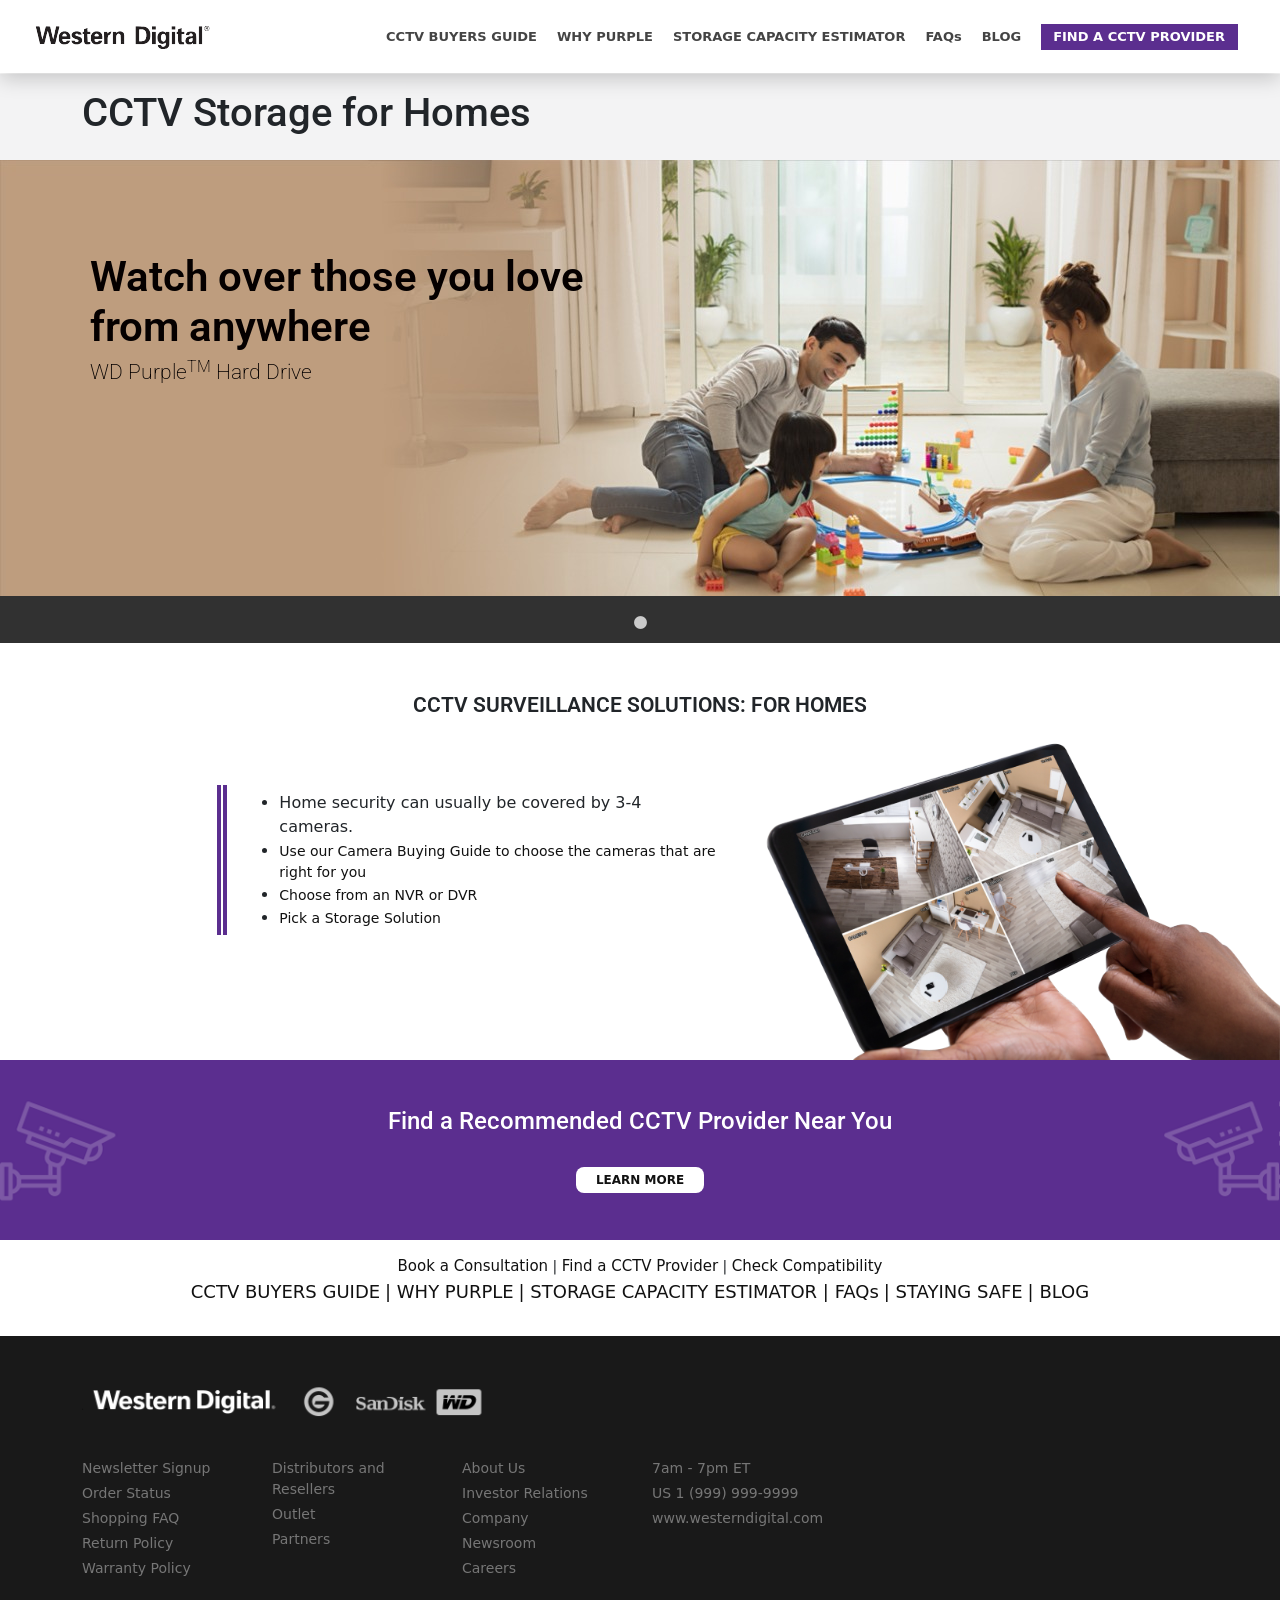
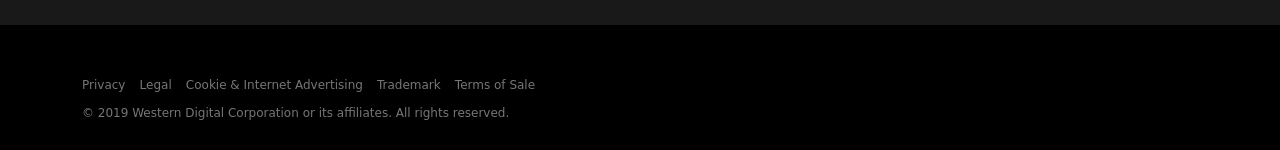
<file: 7C.html>
<!DOCTYPE html>
<html lang="en">
<head>
    <meta charset="UTF-8">
    <meta name="viewport" content="width=device-width, initial-scale=1.0">
    <title>WD - Home</title>
    <link rel="stylesheet" href="./assets/css/index.css">
    <link rel="stylesheet" href="./assets/vendors/bootstrap/css/bootstrap.min.css">
    <link rel="stylesheet" href="./assets/vendors/slick/slick-theme.css">
    <link rel="stylesheet" href="./assets/vendors/slick/slick.css">
    <link rel="shortcut icon" type="image/jpeg" href="assets/images/fc.jpeg">
    <!-- css files -->
</head>
<body>
    <a href="#menu" id="toggle"><span></span></a>
    <div id="menu">
      <ul class="mb">
        <li class="menu-item "><a class="nav__link"  href="javascript:void(0)">CCTV BUYERS GUIDE</a>
            <ul class="sub-nav" >
            
             <li><a class="sub-nav__link" href="CCTV-Cameras.html">Camera</a></li>
             <li><a class="sub-nav__link" href="4 Video Recorders.html">Recorders</a></li>
             <li><a class="sub-nav__link" href="storage.html">Storage</a></li>
             <li><a class="sub-nav__link" href="Making-the-most-out-of-your-CCTV-system.html">Optimization</a></li>
             <!-- <li><a href="javascript:void(0)"><b>Optimization</b></a></li>
             <li><a class="sub-nav__link" href="#">Access</a></li>
             <li><a class="sub-nav__link" href="#">Back-Up</a></li>
             <li><a class="sub-nav__link" href="#">Accessories</a></li> -->
           </ul>
   
         </li>
         <li class="menu-item dropdown"><a class="nav__link"  href="7A CCTV Storage solutions for safe spaces A.html">WHY PURPLE</a>
            <ul class="sub-nav" >
            <li><a class="sub-nav__link" href="7C.html">For Homes</a></li>
             <li><a class="sub-nav__link" href="7B.html">For Workplaces</a></li>
           </ul>
   
         </li>
        <li class="menu-item "><a class="nav__link"  href="storage-capacity-estimator.html">STORAGE CAPACITY ESTIMATOR</a> </li>
        <li class="menu-item "><a class="nav__link"  href="faqs.html">FAQs</a> </li>
        <li class="menu-item "><a class="nav__link"  href="blog.html">BLOG</a> </li>
        <li class="menu-item purple-button"><a class="nav__link"  href="find-cctv-provider.html">FIND A CCTV PROVIDER</a> </li>
      </ul>
    </div>
    <!-- navbar -->
    <nav class="navbar">
     
        <div class="logo"><a href="index.html"><img src="./assets/images/logo/logo.png" alt="LOGO"></a></div>
        <div class="push-left">
           
          <!--  Menu compatible with wp_nav_menu  -->

          <ul class="menu nav-menu">
            <li class="menu-item "><a class="nav__link"  href="index.html">CCTV BUYERS GUIDE</a>
                <ul class="sub-nav" >
                
                 <li><a class="sub-nav__link" href="CCTV-Cameras.html">Camera</a></li>
                 <li><a class="sub-nav__link" href="4 Video Recorders.html">Recorders</a></li>
                 <li><a class="sub-nav__link" href="storage.html">Storage</a></li>
                 <li><a class="sub-nav__link" href="Making-the-most-out-of-your-CCTV-system.html">Optimization</a></li>
                 <!-- <li><a href="javascript:void(0)"><b>Optimization</b></a></li>
                 <li><a class="sub-nav__link" href="#">Access</a></li>
                 <li><a class="sub-nav__link" href="#">Back-Up</a></li>
                 <li><a class="sub-nav__link" href="#">Accessories</a></li> -->
               </ul>
       
             </li>

             <li class="menu-item dropdown"><a class="nav__link"  href="7A CCTV Storage solutions for safe spaces A.html">WHY PURPLE</a>
                <ul class="sub-nav" >
                <li><a class="sub-nav__link" href="7C.html">For Homes</a></li>
                 <li><a class="sub-nav__link" href="7B.html">For Workplaces</a></li>
               </ul>
       
             </li>
            <li class="menu-item "><a class="nav__link"  href="storage-capacity-estimator.html">STORAGE CAPACITY ESTIMATOR</a> </li>
            <li class="menu-item "><a class="nav__link"  href="faqs.html">FAQs</a> </li>
            <li class="menu-item "><a class="nav__link"  href="blog.html">BLOG</a> </li>
            <li class="menu-item purple-button"><a class="nav__link"  href="find-cctv-provider.html">FIND A CCTV PROVIDER</a> </li>

          </ul>

        </div>
    </nav>

    <!-- banner slider -->
    <div class="d-flex justify-content-start gray" style="margin-top: 74px;">
        <div class="container padding-15">
            <h1>CCTV Storage for Homes </h1> 
        </div> 
    </div>
    <div class="full-slider">
        <div class="slide">
            <div class="slider-content">
                 <div>
                    <h2 style="color: rgb(5, 0, 0);">Watch over those you love<br> from anywhere</h2>
                    <h3 style="color: rgb(5, 0, 0);">WD Purple<sup>TM</sup> Hard Drive </h3>
                 </div>
                 <!-- <div class="d-flex justify-content-center">
                    <button type="submit" class="purple margin-top-64">learn more</button>
                </div> -->
            </div>
            <img src="./assets/images/banner/e1.jpeg" alt="" srcset="" class="disktop-slider">
            <img src="./assets/images/banner/mobile/e1.jpeg" alt="" srcset="" class="mobile-slider">
        </div>

    <!--    <div class="slide">
            <div class="slider-content">
                 <div>
                    <h2>Watch over those you love<br> from anywhere</h2>
                    <h3>WD Purple Hard Drive </h3>
                 </div>
                  <div class="d-flex justify-content-center">
                    <button type="submit" class="purple margin-top-64">learn more</button>
                </div> 
            </div>
            <img src="./assets/images/banner/8-B-Banner-2x.jpg" alt="" srcset="" class="disktop-slider">
            <img src="./assets/images/banner/mobile/10.jpg" alt="" srcset="" class="mobile-slider">
        </div> -->
        
     <!--   <div class="slide">
            <div class="slider-content">
                 <div>
                    <h2>Watch over those you love<br> from anywhere</h2>
                    <h3>WD Purple Hard Drive </h3>
                 </div>
                  <div class="d-flex justify-content-center">
                    <button type="submit" class="purple margin-top-64">learn more</button>
                </div> 
            </div>
            <img src="./assets/images/banner/8-B-Banner-2x.jpg" alt="" srcset="" class="disktop-slider">
            <img src="./assets/images/banner/mobile/10.jpg" alt="" srcset="" class="mobile-slider">
        </div> -->
    </div> 
      

    <section>
        <div class="padding-15"></div>
        <div class="">
            <h3 class="text-center padding-15">CCTV SURVEILLANCE SOLUTIONS: FOR HOMES</h3>
            <div class="row d-flex justify-content-lg-end">
                <div class="col-lg-5 col-12 padding-44">
                    <div class="line">
                        <ul class="ul-03 margin-padding">
                            <li>Home security can usually be covered by 3-4 cameras.</li>
                            <li><a href = "3 CCTV Cameras.html">Use our Camera Buying Guide to choose the cameras that are right for you </a> </li>
                            <li><a href="4 Video Recorders.html">Choose from an NVR or DVR</a></li>
                            <li><a href="7A CCTV Storage solutions for safe spaces A.html">Pick a Storage Solution</a>  </li>
                        </ul>
                    </div>
                </div>

                <div class="col-lg-5 col-12">
                   <img src="./assets/images/7c.png" alt="" class="responsive-image">
                </div>

                
            </div>
        </div>
    </section>

    <!-- find a recommended cctv provider near you -->
    <section class="recomended_provider">
        <div class="container">
            <div class="d-flex justify-content-center">
                <h4>Find a Recommended CCTV Provider Near You</h4>
            </div>
            <br>
            <div class="d-flex justify-content-center">
                <a href="find-cctv-provider.html" class="white-button">learn more</a>
            </div>
        </div>
    </section>

    <section class="padding-15">
        <div class="d-flex justify-content-center">
            <div class="container links">
                <p class="text-center"><a href="">Book a Consultation</a> | <a href="find-cctv-provider.html">Find a CCTV Provider</a> | <a href="https://www.westerndigital.com/support/partner-product-compatibility" target="_blank">Check Compatibility</a> 
                    <br> <b><a href="index.html">CCTV BUYERS GUIDE</a>  <a href="7A CCTV Storage solutions for safe spaces A.html">  |    WHY PURPLE</a> <a href="storage-capacity-estimator.html">  |    STORAGE CAPACITY ESTIMATOR </a> <a href="faqs.html">  |    FAQs</a>  <a href="">   |    STAYING SAFE</a>  <a href="blog.html">  |    BLOG</a></b></p>
            </div>   
        </div>
    </section>

    <!-- <section class="tm-c">
         <div class=" padding-44">
            <div class="d-flex justify-content-center">
                <div class="col-lg-9">
                    * Sales quantities are limited to 1 per customer. Offer is only valid while supplies last. This offer may not be combined, used in conjunction with or used in addition to any other promotion or offer. Products exclusions: Outlet Store products and recertified products. Retailers, Resellers and Distributors are excluded from this promotion. This offer is only available U.S. If you return the product(s) that qualified you for a free gift, the free gift will no longer be valid. If the qualifying product(s) are returned for a refund after the free gift has been used, the value of the free gift 
                    will be deducted from any refund amount.  
                </div>   
            </div>           
         </div>
    </section> -->


    <!-- footer -->
    <footer>
        <div class="footer">
        <div class="container">
            <div class="row padding-44">
                <div class="col-lg-12">
                    <ul class="logos">
                        <li>
                            <img src="./assets/images/logo/logo-black.png" alt="">
                        </li>
                        <li>
                            <img src="./assets/images/logo/g.png" alt="">
                        </li>
                        <li>
                            <img src="./assets/images/logo/sandisk.png" alt="">
                        </li>
                        <li>
                            <img src="./assets/images/logo/wd.png" alt="">
                        </li>
                    </ul>
                    <div class="padding-15"></div>
                   
                </div>
                <div class="col-lg-2 col-12">
                    <ul class="footer-links">
                        <li> <a href="#"> Newsletter Signup  <span>|</span></a></li>
                        <li><a href="#">Order Status <span>|</span></a> </li>
                        <li><a href="#">Shopping FAQ <span>|</span></a></li>
                        <li><a href="#">Return Policy <span>|</span></a></li>
                        <li><a href="#">Warranty Policy </a></li>
                        <hr>
                    </ul>
                </div>
                <div class="col-lg-2 col-12">
                    <ul class="footer-links">
                        <li><a href="#">Distributors and Resellers <span>|</span></a></li>
                        <li><a href="#">Outlet  <span>|</span></a></li>
                        <li><a href="#">Partners </a></li>
                        <hr>
                    </ul>
                </div>
                <div class="col-lg-2 col-12">
                    <ul class="footer-links">
                        <li><a href="#">About Us <span>|</span></a></li>
                        <li><a href="#">Investor Relations <span>|</span></a></li>
                        <li><a href="#">Company <span>|</span></a></li>
                        <li><a href="#">Newsroom <span>|</span></a></li>
                        <li><a href="#">Careers</a></li>
                        <hr>
                    </ul>
                </div>

                <div class="col-lg-2 col-12">
                    <ul class="footer-links">
                        <li><a href="#">7am - 7pm ET</a></li>
                        <li><a href="#">US 1 (999) 999-9999</a></li>
                        <li><a href="#">www.westerndigital.com </a></li>
                    </ul>
                </div>
  
            </div>
        </div>
    </div>
        <div class="sub-footer">
        <div class="container">
            <ul>
                <li><a href="#">Privacy</a></li>
                <li><a href="#">Legal</a></li>
                <li><a href="#">Cookie & Internet Advertising</a></li>
                <li><a href="#">Trademark</a></li>
                <li><a href="#">Terms of Sale</a></li>
            </ul>
            <span class="copyright">
                © 2019 Western Digital Corporation or its affiliates. All rights reserved.
            </span>
        </div>
    </div>
    </footer>
    
    
</body>

<!-- js files -->
<script src="./assets/vendors/jquery/jquery.min.js"></script>
<script src="./assets/vendors/bootstrap/js/bootstrap.min.js"></script>
<script src="./assets/vendors/slick/slick.min.js"></script>
<script src="./assets/js/script-wd.js"></script>
</html>
</file>
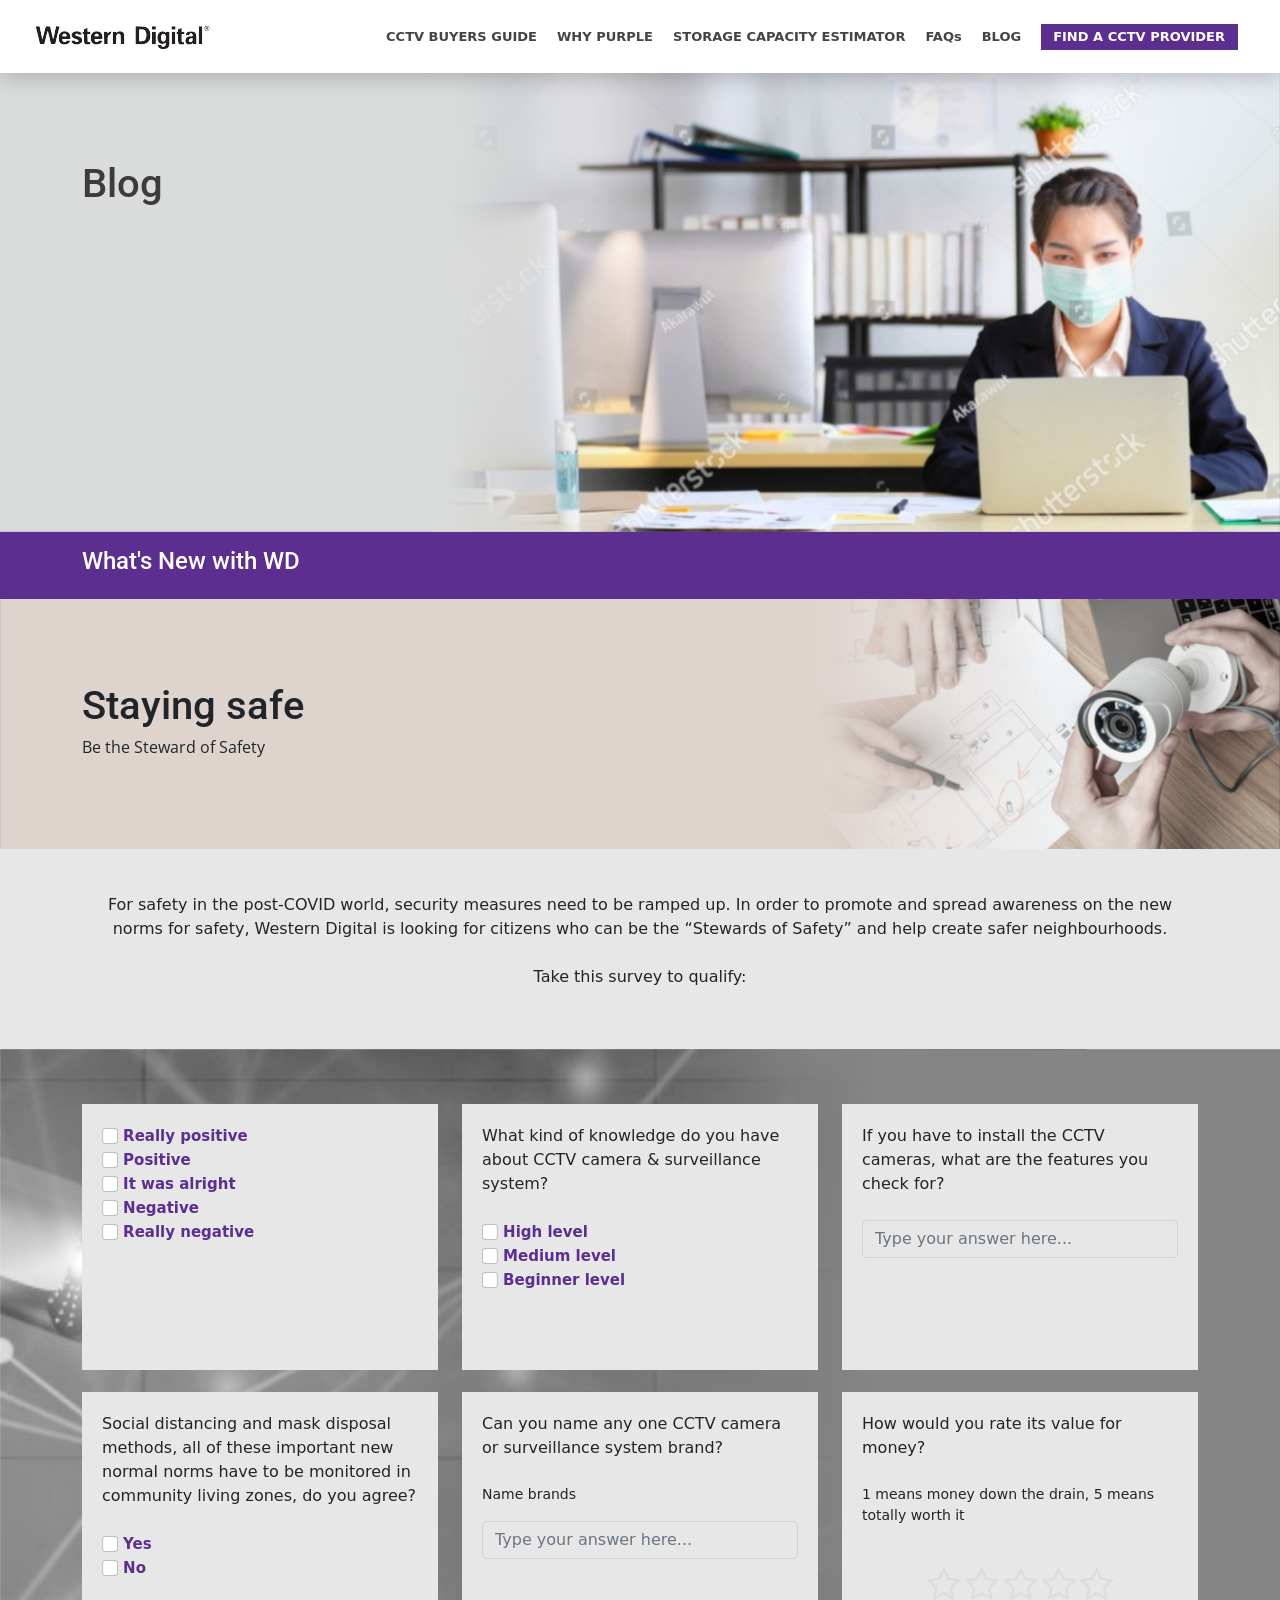
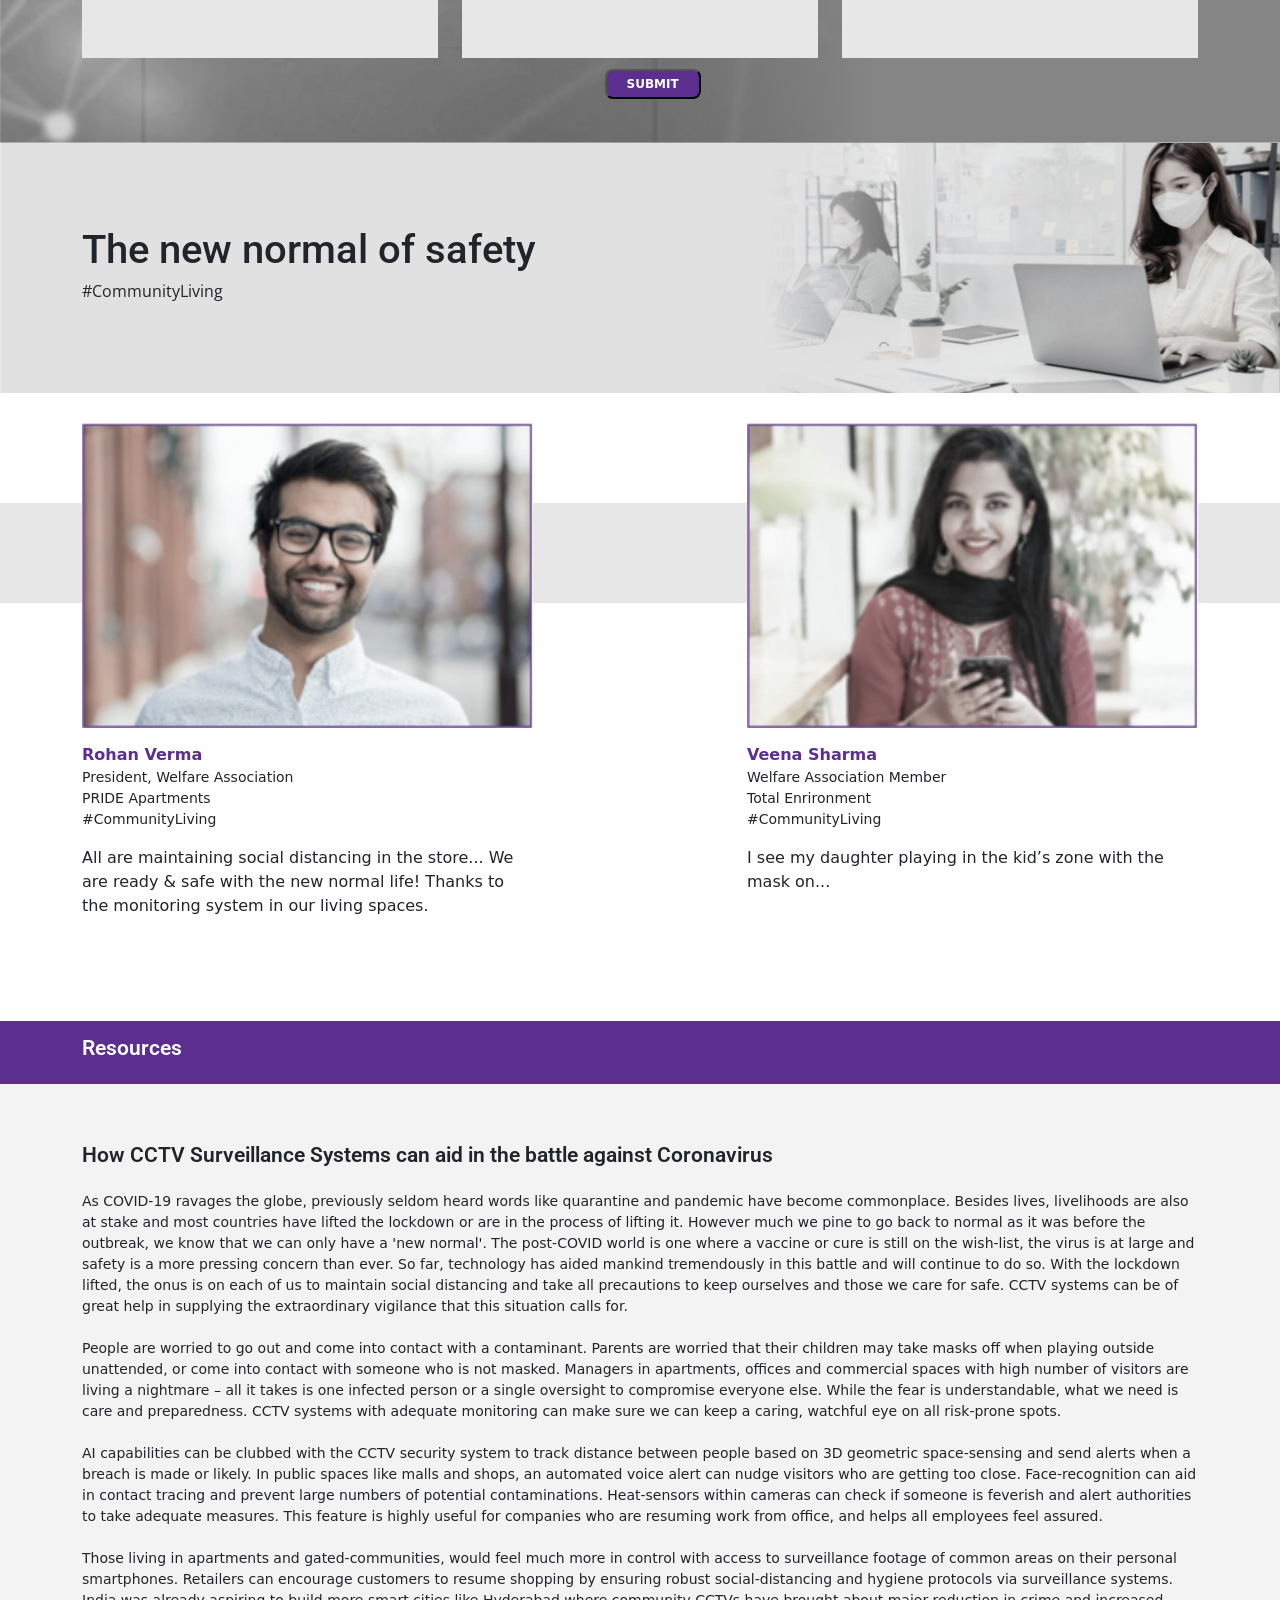
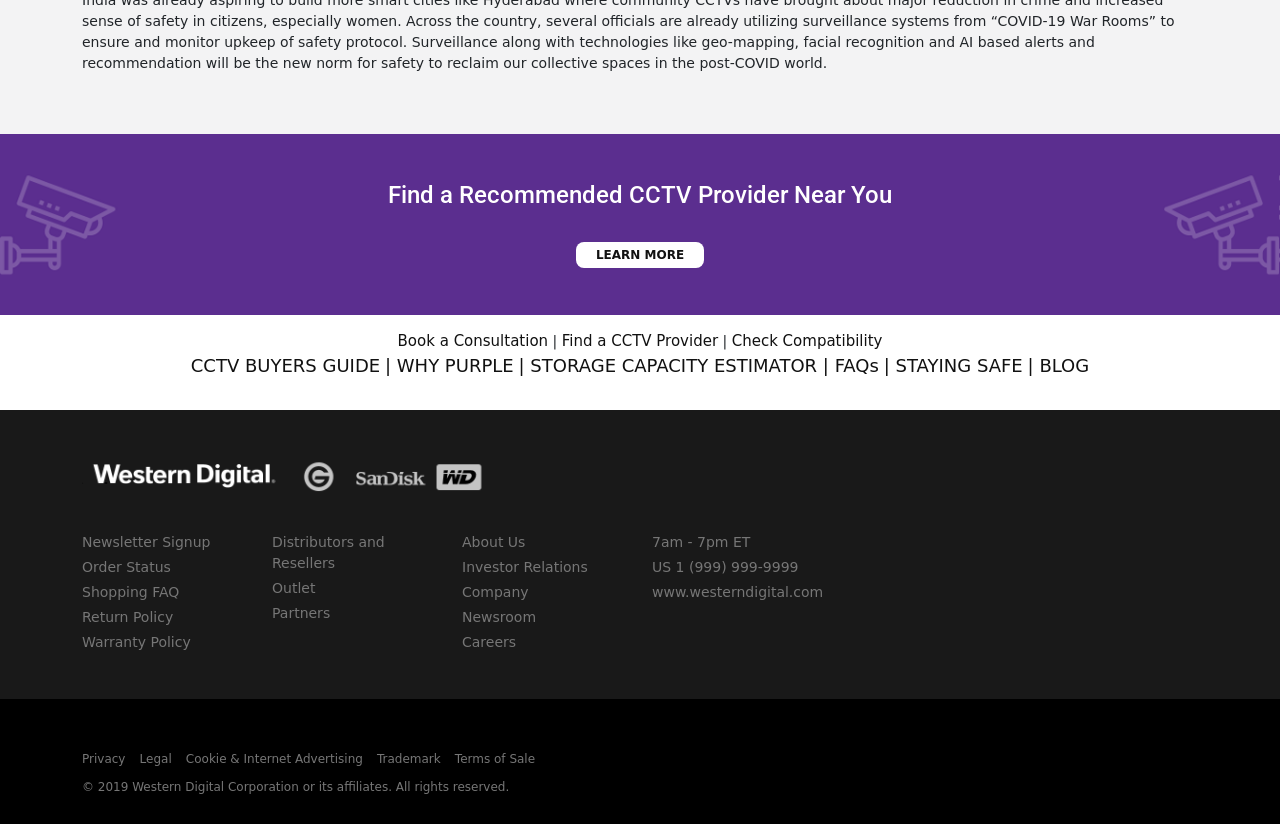
<file: blog.html>
<!DOCTYPE html>
<html lang="en">
<head>
    <meta charset="UTF-8">
    <meta name="viewport" content="width=device-width, initial-scale=1.0">
    <title>WD - Home</title>
    <link rel="stylesheet" href="./assets/css/index.css">
    <link rel="stylesheet" href="./assets/vendors/bootstrap/css/bootstrap.min.css">
    <link rel="shortcut icon" type="image/jpeg" href="assets/images/fc.jpeg">
    <!-- css files -->
</head>
<body>
    <a href="#menu" id="toggle"><span></span></a>
    <div id="menu">
      <ul class="mb">
        <li class="menu-item "><a class="nav__link"  href="index.html">CCTV BUYERS GUIDE</a>
            <ul class="sub-nav" >
            
             <li><a class="sub-nav__link" href="CCTV-Cameras.html">Camera</a></li>
             <li><a class="sub-nav__link" href="4 Video Recorders.html">Recorders</a></li>
             <li><a class="sub-nav__link" href="storage.html">Storage</a></li>
             <li><a class="sub-nav__link" href="Making-the-most-out-of-your-CCTV-system.html">Optimization</a></li>
             <!-- <li><a href="javascript:void(0)"><b>Optimization</b></a></li>
             <li><a class="sub-nav__link" href="#">Access</a></li>
             <li><a class="sub-nav__link" href="#">Back-Up</a></li>
             <li><a class="sub-nav__link" href="#">Accessories</a></li> -->
           </ul>
   
         </li>
         <li class="menu-item dropdown"><a class="nav__link"  href="7A CCTV Storage solutions for safe spaces A.html">WHY PURPLE</a>
            <ul class="sub-nav" >
            <li><a class="sub-nav__link" href="7C.html">For Homes</a></li>
             <li><a class="sub-nav__link" href="7B.html">For Workplaces</a></li>
           </ul>
   
         </li>
        <li class="menu-item "><a class="nav__link"  href="storage-capacity-estimator.html">STORAGE CAPACITY ESTIMATOR</a> </li>
        <li class="menu-item "><a class="nav__link"  href="faqs.html">FAQs</a> </li>
        <li class="menu-item "><a class="nav__link"  href="blog.html">BLOG</a> </li>
        <li class="menu-item purple-button"><a class="nav__link"  href="find-cctv-provider.html">FIND A CCTV PROVIDER</a> </li>
      </ul>
    </div>
    <!-- navbar -->
    <nav class="navbar">
     
        <div class="logo"><a href="index.html"><img src="./assets/images/logo/logo.png" alt="LOGO"></a></div>
        <div class="push-left">
           
          <!--  Menu compatible with wp_nav_menu  -->

          <ul class="menu nav-menu">
            <li class="menu-item "><a class="nav__link"  href="index.html">CCTV BUYERS GUIDE</a>
                <ul class="sub-nav" >
                
                 <li><a class="sub-nav__link" href="CCTV-Cameras.html">Camera</a></li>
                 <li><a class="sub-nav__link" href="4 Video Recorders.html">Recorders</a></li>
                 <li><a class="sub-nav__link" href="storage.html">Storage</a></li>
                 <li><a class="sub-nav__link" href="Making-the-most-out-of-your-CCTV-system.html">Optimization</a></li>
                 <!-- <li><a href="javascript:void(0)"><b>Optimization</b></a></li>
                 <li><a class="sub-nav__link" href="#">Access</a></li>
                 <li><a class="sub-nav__link" href="#">Back-Up</a></li>
                 <li><a class="sub-nav__link" href="#">Accessories</a></li> -->
               </ul>
       
             </li>

             <li class="menu-item dropdown"><a class="nav__link"  href="7A CCTV Storage solutions for safe spaces A.html">WHY PURPLE</a>
                <ul class="sub-nav" >
                <li><a class="sub-nav__link" href="7C.html">For Homes</a></li>
                 <li><a class="sub-nav__link" href="7B.html">For Workplaces</a></li>
               </ul>
       
             </li>
            <li class="menu-item "><a class="nav__link"  href="storage-capacity-estimator.html">STORAGE CAPACITY ESTIMATOR</a> </li>
            <li class="menu-item "><a class="nav__link"  href="faqs.html">FAQs</a> </li>
            <li class="menu-item "><a class="nav__link"  href="blog.html">BLOG</a> </li>
            <li class="menu-item purple-button"><a class="nav__link"  href="find-cctv-provider.html">FIND A CCTV PROVIDER</a> </li>

          </ul>

        </div>
    </nav>
    <!-- banner image -->
    <section>
        <div class="banner-image blog-img d-flex align-items-lg-start align-items-end">
            <div class="container ">
                <div class="padding-44"></div>
                <div class="col-lg-6">
                    <h1>Blog</h1>
                </div>
                <div class="padding-15"></div>
            </div>
        </div>
    </section>

    <!-- section purple bar -->
    <section class="padding-15 purple-bar">
        <div class="container">
            <h4>What's New with WD</h4>
        </div>
    </section>


    <section class="section-staysafe d-flex align-items-center" style="background-image: url(./assets/images/banner/12\ Staying\ Safe.jpg);">
        <div class="container padding-44">
            <h1>Staying safe</h1>
            <h6>Be the Steward of Safety</h6>
        </div>
    </section>

    <!-- short content section -->
    <section>
        <div class="short-div padding-44" >
            <div class="container">
                <div class="d-flex justify-content-center">
                    <p class="text-center">
                        For safety in the post-COVID world, security measures need to be ramped up.
                        In order to promote and spread awareness on the new norms for safety, Western Digital is looking for citizens who can be the “Stewards of Safety” and help create safer neighbourhoods.                         
                        <br><br>Take this survey to qualify:
                    </p>
                </div>
            </div>
        </div>
    </section>


    <section class="padding-44" id="survey" style="background-image: url(./assets/images/banner/background\ image\ 2x.jpg); background-repeat: no-repeat;background-size: cover;">
        <div class="container ">
            <div class="row justify-content-center">
                <div class="col-lg-4 col-12">
                    <div class="surway">
                      
                        <ul>
                            <li>
                                <input type="checkbox" class="form-check-input" id="exampleCheck1">
                                <label class="form-check-label" for="exampleCheck1">Really positive</label>
                            </li>

                            <li>
                                <input type="checkbox" class="form-check-input" id="exampleCheck1">
                                <label class="form-check-label" for="exampleCheck1">Positive</label>
                            </li>

                            <li>
                                <input type="checkbox" class="form-check-input" id="exampleCheck1">
                                <label class="form-check-label" for="exampleCheck1">It was alright</label>
                            </li>

                            <li>
                                <input type="checkbox" class="form-check-input" id="exampleCheck1">
                                <label class="form-check-label" for="exampleCheck1">Negative</label>
                            </li>

                            <li>
                                <input type="checkbox" class="form-check-input" id="exampleCheck1">
                                <label class="form-check-label" for="exampleCheck1">Really negative</label>
                            </li>
                        </ul>
                    </div>
                </div>

                <div class="col-lg-4 col-12">
                    <div class="surway">
                        What kind of knowledge do you have about CCTV camera & surveillance system?<br><br>
                        <ul>
                            <li>
                                <input type="checkbox" class="form-check-input" id="exampleCheck1">
                                <label class="form-check-label" for="exampleCheck1">High level</label>
                            </li>

                            <li>
                                <input type="checkbox" class="form-check-input" id="exampleCheck1">
                                <label class="form-check-label" for="exampleCheck1">Medium level</label>
                            </li>

                            <li>
                                <input type="checkbox" class="form-check-input" id="exampleCheck1">
                                <label class="form-check-label" for="exampleCheck1">Beginner level</label>
                            </li>

                        </ul>
                    </div>
                </div>

                <div class="col-lg-4 col-12">
                    <div class="surway">
                        If you have to install the CCTV cameras, what are the features you check for?<br><br>
                        <input type="text" class="form-control" id="exampleInputEmail1" aria-describedby="emailHelp" placeholder="Type your answer here... ">
                    </div>
                </div>

                <div class="col-lg-4 col-12">
                    <div class="surway">
                        Social distancing and mask disposal methods, all of these important new normal norms have to be monitored in community living zones, do you agree?<br><br>
                        <ul>
                            <li>
                                <input type="checkbox" class="form-check-input" id="exampleCheck1">
                                <label class="form-check-label" for="exampleCheck1">Yes</label>
                            </li>

                            <li>
                                <input type="checkbox" class="form-check-input" id="exampleCheck1">
                                <label class="form-check-label" for="exampleCheck1">No</label>
                            </li>

                        </ul>
                    </div>
                </div>

                <div class="col-lg-4 col-12">
                    <div class="surway">
                        Can you name any one CCTV camera or surveillance system brand?<br><br>
                        <p>Name brands</p>
                        <input type="text" class="form-control" id="exampleInputEmail1" aria-describedby="emailHelp" placeholder="Type your answer here... ">
                    </div>
                </div>

                <div class="col-lg-4 col-12">
                    <div class="surway">
                        How would you rate its value for money?<br><br>
                        <p>1 means money down the drain, 5 means totally worth it</p>
                        <div class="main-container">
                            <div class="inner-content">
                                <input type="radio" name="starRating" id="star1">
                                <label for="star1"><i class="fa fa-star-o"></i></label>
                                <input type="radio" name="starRating" id="star2">
                                <label for="star2"><i class="fa fa-star-o"></i></label>
                                <input type="radio" name="starRating" id="star3">
                                <label for="star3"><i class="fa fa-star-o"></i></label>
                                <input type="radio" name="starRating" id="star4">
                                <label for="star4"><i class="fa fa-star-o"></i></label>
                                <input type="radio" name="starRating" id="star5">
                                <label for="star5"><i class="fa fa-star-o"></i></label>
                            </div>
                        </div>
                    </div>
                </div>
                <div class="col-lg-1 col-12">
                    <button type="submit" class="purple">Submit</button>
                </div>

                
            </div>
        </div>
    </section>


    <section class="section-staysafe d-flex align-items-center" style="background-image: url(./assets/images/banner/12\ The\ new\ normal\ 2x.jpg);">
        <div class="container">
            <h1>The new normal of safety</h1>
            <h6>#CommunityLiving</h6>
           <!-- <a href="#survey"><button type="submit" class="purple">CONNECT TO PROTECT</button></a> -->
        </div>
    </section>

    <!-- short content section 
    <section>
        <div class="short-div padding-44">
            <div class="container">
                <div class="d-flex justify-content-center">
                    <p class="text-center">
                        The lifting of lockdown means that everyone must be extra careful to ensure social distancing. Residential and commercial community spaces are using CCTV systems along with cloud & AI for real-time monitoring to make sure that masks are on and safe distance is
                    </p>
                </div>
            </div>
        </div>
    </section> -->


    <section class="padding-15 blog">

        <div class="container">
            <div class="row d-flex justify-content-between">
                <div class="col-lg-5">
                    <div class="padding-15">
                        <img src="./assets/images/12 rohan.jpg" alt="" srcset="" class="responsive-image">
                    </div>
                    <b style="color: var(--theme-color);">Rohan Verma</b>
                    <p>President, Welfare Association<br>
                        PRIDE Apartments<br>
                        #CommunityLiving</p>

                    <div>
                        All are maintaining social distancing in the store... We are ready & safe with the new normal life! Thanks to the monitoring system in our living spaces.
                    </div>
                </div>
                <div class="col-lg-5">
                    <div class="padding-15">
                        <img src="./assets/images/12 veena.jpg" alt="" srcset="" class="responsive-image">
                    </div>
                    <b style="color: var(--theme-color);">Veena Sharma</b>
                    <p>Welfare Association Member<br>
                        Total Enrironment<br>
                        #CommunityLiving</p>

                    <div>
                        I see my daughter playing in the kid’s zone with the mask on...
                    </div>
                </div>
            </div>
        </div>
        <div class="padding-44">

        </div>
    </section>

    <!-- section purple bar -->
    <section class="padding-15 purple-bar">
        <div class="container">
            <h3>Resources</h3>
        </div>
    </section>

    <section class="padding-44 gray">
       <div class="container">
        <div class="col-lg-12">
            <h3 class="padding-15">How CCTV Surveillance Systems can aid in the battle against Coronavirus</h3>

            <p>
                As COVID-19 ravages the globe, previously seldom heard words like quarantine and pandemic have become commonplace. Besides lives, livelihoods are also at stake and most countries have lifted the lockdown or are in the process of lifting it. However much we pine to go back to normal as it was before the outbreak, we know that we can only have a 'new normal'. The post-COVID world is one where a vaccine or cure is still on the wish-list, the virus is at large and safety is a more pressing concern than ever. So far, technology has aided mankind tremendously in this battle and will continue to do so. With the lockdown lifted, the onus is on each of us to maintain social distancing and take all precautions to keep ourselves and those we care for safe. CCTV systems can be of great help in supplying the extraordinary vigilance that this situation calls for.
                <br><br>
People are worried to go out and come into contact with a contaminant. Parents are worried that their children may take masks off when playing outside unattended, or come into contact with someone who is not masked. Managers in apartments, offices and commercial spaces with high number of visitors are living a nightmare – all it takes is one infected person or a single oversight to compromise everyone else. While the fear is understandable, what we need is care and preparedness. CCTV systems with adequate monitoring can make sure we can keep a caring, watchful eye on all risk-prone spots.
<br><br>
AI capabilities can be clubbed with the CCTV security system to track distance between people based on 3D geometric space-sensing and send alerts when a breach is made or likely. In public spaces like malls and shops, an automated voice alert can nudge visitors who are getting too close. Face-recognition can aid in contact tracing and prevent large numbers of potential contaminations. Heat-sensors within cameras can check if someone is feverish and alert authorities to take adequate measures. This feature is highly useful for companies who are resuming work from office, and helps all employees feel assured. 
<br><br>
Those living in apartments and gated-communities, would feel much more in control with access to surveillance footage of common areas on their personal smartphones. Retailers can encourage customers to resume shopping by ensuring robust social-distancing and hygiene protocols via surveillance systems. 
India was already aspiring to build more smart cities like Hyderabad where community CCTVs have brought about major reduction in crime and increased sense of safety in citizens, especially women. Across the country, several officials are already utilizing surveillance systems from “COVID-19 War Rooms” to ensure and monitor upkeep of safety protocol. Surveillance along with technologies like geo-mapping, facial recognition and AI based alerts and recommendation will be the new norm for safety to reclaim our collective spaces in the post-COVID world. 

            </p>
        </div>
       </div>
    </section>




    <!-- find a recommended cctv provider near you -->
    <section class="recomended_provider">
        <div class="container">
            <div class="d-flex justify-content-center">
                <h4>Find a Recommended CCTV Provider Near You</h4>
            </div>
            <br>
            <div class="d-flex justify-content-center">
                <a href="find-cctv-provider.html" class="white-button">learn more</a>
            </div>
        </div>
    </section>

    <section class="padding-15">
        <div class="d-flex justify-content-center">
            <div class="container links">
                <p class="text-center"><a href="">Book a Consultation</a> | <a href="find-cctv-provider.html">Find a CCTV Provider</a> | <a href="https://www.westerndigital.com/support/partner-product-compatibility" target="_blank">Check Compatibility</a> 
                    <br> <b><a href="index.html">CCTV BUYERS GUIDE</a>  <a href="7A CCTV Storage solutions for safe spaces A.html">  |    WHY PURPLE</a> <a href="storage-capacity-estimator.html">  |    STORAGE CAPACITY ESTIMATOR </a> <a href="faqs.html">  |    FAQs</a>  <a href="">   |    STAYING SAFE</a>  <a href="blog.html">  |    BLOG</a></b></p>
            </div>   
        </div>
    </section>
<!-- 
    <section class="tm-c">
         <div class=" padding-44">
            <div class="d-flex justify-content-center">
                <div class="col-lg-9">
                    * Sales quantities are limited to 1 per customer. Offer is only valid while supplies last. This offer may not be combined, used in conjunction with or used in addition to any other promotion or offer. Products exclusions: Outlet Store products and recertified products. Retailers, Resellers and Distributors are excluded from this promotion. This offer is only available U.S. If you return the product(s) that qualified you for a free gift, the free gift will no longer be valid. If the qualifying product(s) are returned for a refund after the free gift has been used, the value of the free gift 
                    will be deducted from any refund amount.  
                </div>   
            </div>           
         </div>
    </section> -->

    <!-- footer -->
    <footer>
        <div class="footer">
        <div class="container">
            <div class="row padding-44">
                <div class="col-lg-12">
                    <ul class="logos">
                        <li>
                            <img src="./assets/images/logo/logo-black.png" alt="">
                        </li>
                        <li>
                            <img src="./assets/images/logo/g.png" alt="">
                        </li>
                        <li>
                            <img src="./assets/images/logo/sandisk.png" alt="">
                        </li>
                        <li>
                            <img src="./assets/images/logo/wd.png" alt="">
                        </li>
                    </ul>
                    <div class="padding-15"></div>
                   
                </div>
                <div class="col-lg-2 col-12">
                    <ul class="footer-links">
                        <li> <a href="#"> Newsletter Signup  <span>|</span></a></li>
                        <li><a href="#">Order Status <span>|</span></a> </li>
                        <li><a href="#">Shopping FAQ <span>|</span></a></li>
                        <li><a href="#">Return Policy <span>|</span></a></li>
                        <li><a href="#">Warranty Policy </a></li>
                        <hr>
                    </ul>
                </div>
                <div class="col-lg-2 col-12">
                    <ul class="footer-links">
                        <li><a href="#">Distributors and Resellers <span>|</span></a></li>
                        <li><a href="#">Outlet  <span>|</span></a></li>
                        <li><a href="#">Partners </a></li>
                        <hr>
                    </ul>
                </div>
                <div class="col-lg-2 col-12">
                    <ul class="footer-links">
                        <li><a href="#">About Us <span>|</span></a></li>
                        <li><a href="#">Investor Relations <span>|</span></a></li>
                        <li><a href="#">Company <span>|</span></a></li>
                        <li><a href="#">Newsroom <span>|</span></a></li>
                        <li><a href="#">Careers</a></li>
                        <hr>
                    </ul>
                </div>

                <div class="col-lg-2 col-12">
                    <ul class="footer-links">
                        <li><a href="#">7am - 7pm ET</a></li>
                        <li><a href="#">US 1 (999) 999-9999</a></li>
                        <li><a href="#">www.westerndigital.com </a></li>
                    </ul>
                </div>
  
            </div>
        </div>
    </div>
        <div class="sub-footer">
        <div class="container">
            <ul>
                <li><a href="#">Privacy</a></li>
                <li><a href="#">Legal</a></li>
                <li><a href="#">Cookie & Internet Advertising</a></li>
                <li><a href="#">Trademark</a></li>
                <li><a href="#">Terms of Sale</a></li>
            </ul>
            <span class="copyright">
                © 2019 Western Digital Corporation or its affiliates. All rights reserved.
            </span>
        </div>
    </div>
    </footer>
    
    
</body>

<!-- js files -->
<script src="https://ajax.googleapis.com/ajax/libs/jquery/3.5.1/jquery.min.js"></script>
<script src="https://maxcdn.bootstrapcdn.com/bootstrap/3.4.1/js/bootstrap.min.js"></script>
<script src="./assets/js/script-wd.js"></script>

</html>
</file>
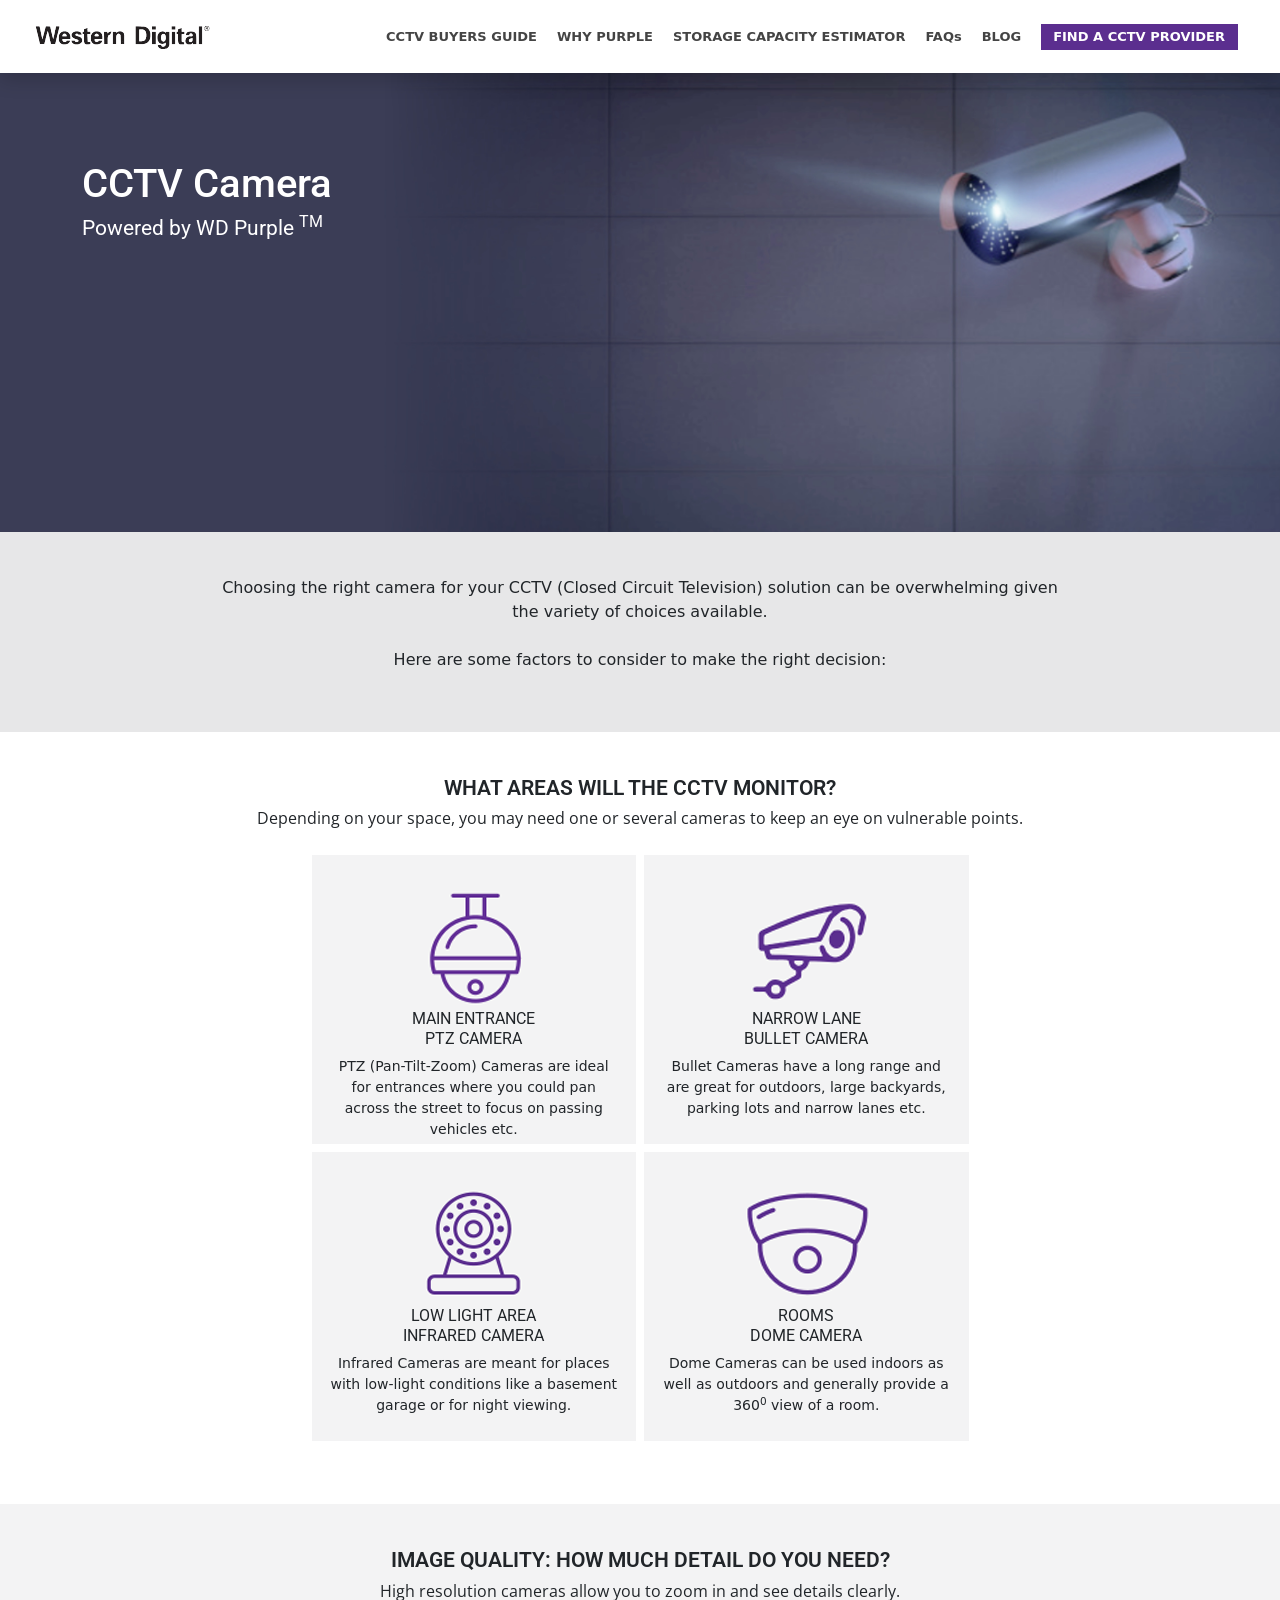
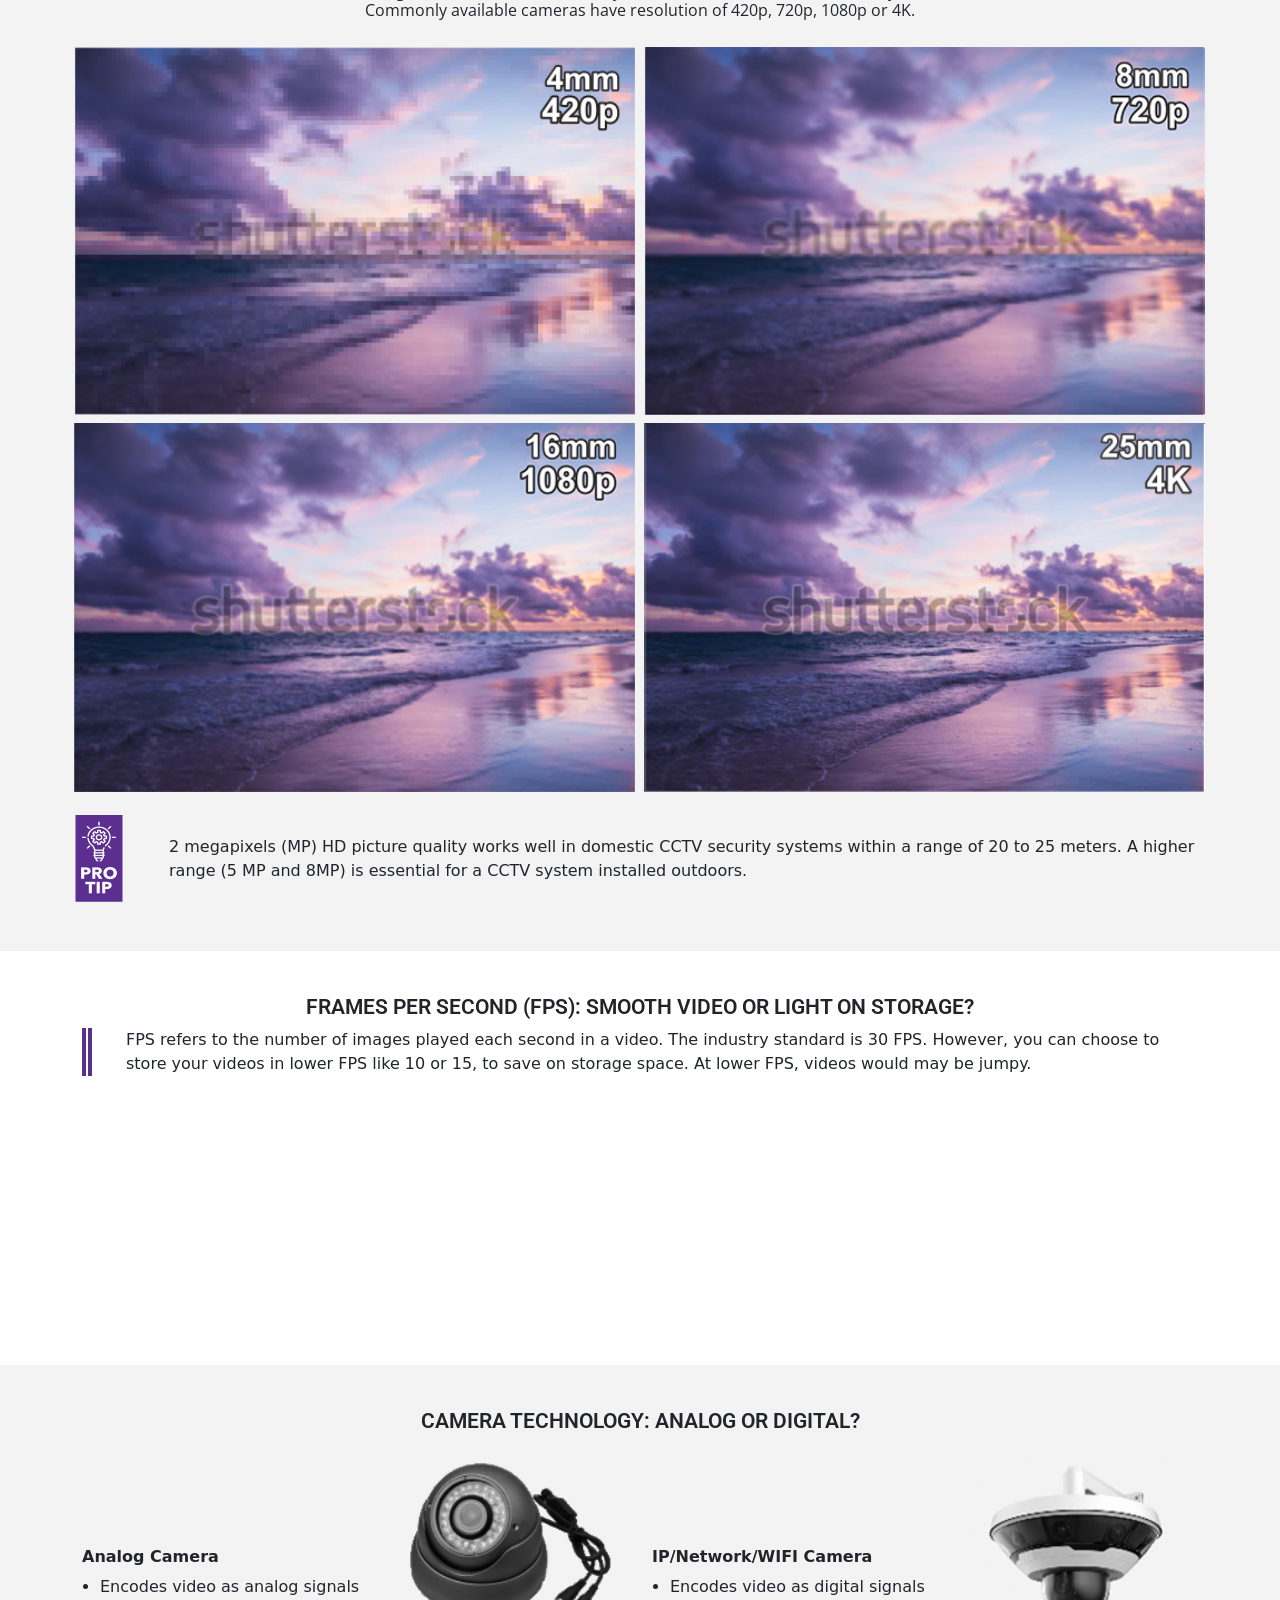
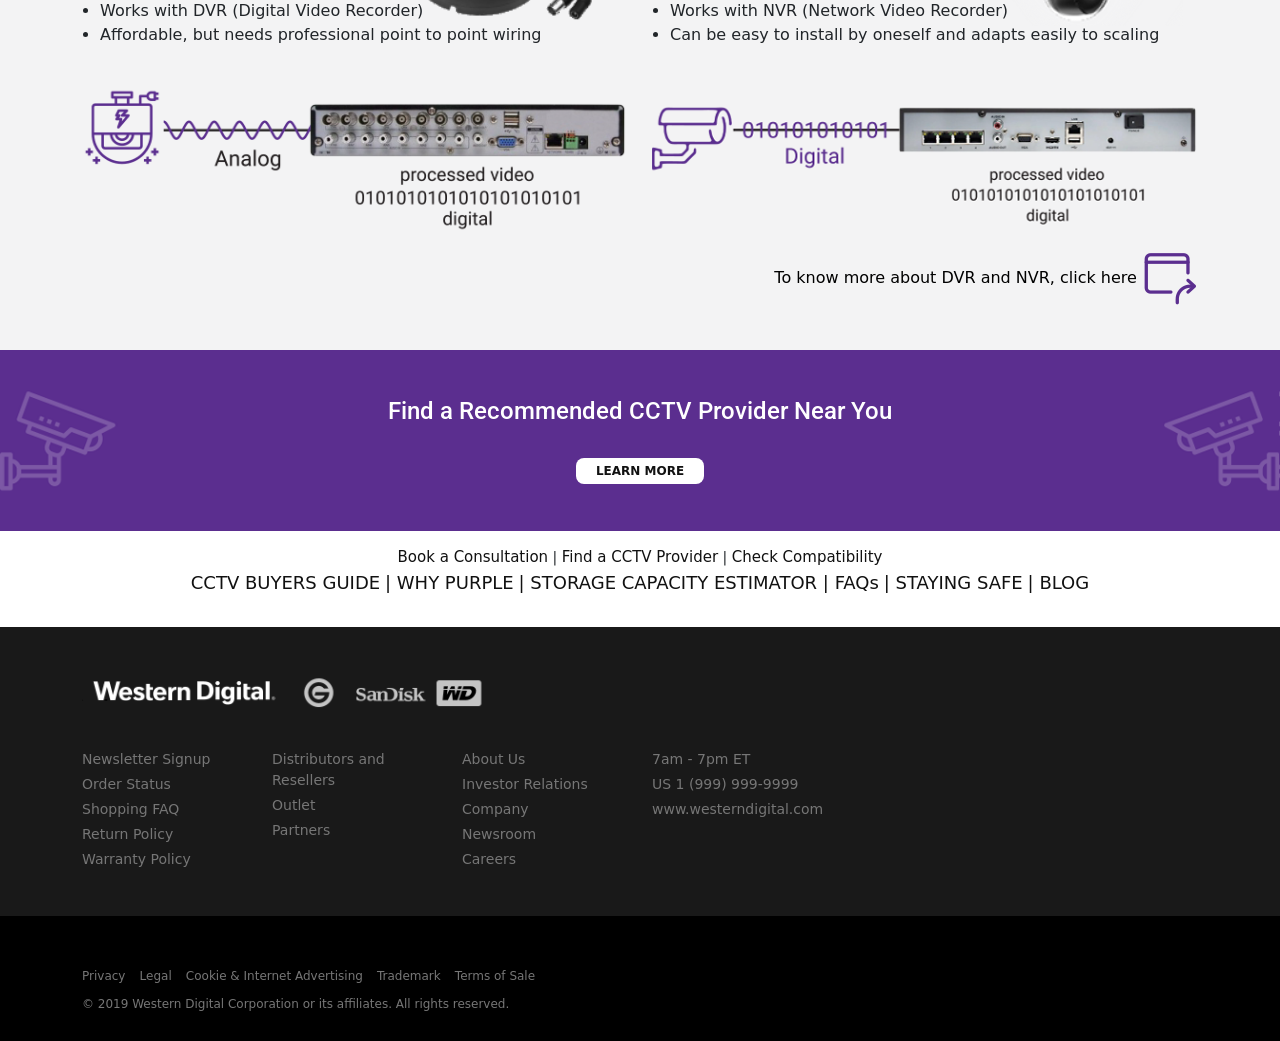
<file: CCTV-Cameras.html>
<!DOCTYPE html>
<html lang="en">
<head>
    <meta charset="UTF-8">
    <meta name="viewport" content="width=device-width, initial-scale=1.0">
    <title>WD - Home</title>
    <link rel="stylesheet" href="./assets/css/index.css">
    <link rel="stylesheet" href="./assets/vendors/bootstrap/css/bootstrap.min.css">
    <link rel="shortcut icon" type="image/jpeg" href="assets/images/fc.jpeg">
    <!-- css files -->
</head>
<body>
    <a href="#menu" id="toggle"><span></span></a>
    <div id="menu">
      <ul class="mb">
        <li class="menu-item "><a class="nav__link"  href="javascript:void(0)">CCTV BUYERS GUIDE</a>
            <ul class="sub-nav" >
            
             <li><a class="sub-nav__link" href="CCTV-Cameras.html">Camera</a></li>
             <li><a class="sub-nav__link" href="4 Video Recorders.html">Recorders</a></li>
             <li><a class="sub-nav__link" href="storage.html">Storage</a></li>
             <li><a class="sub-nav__link" href="Making-the-most-out-of-your-CCTV-system.html">Optimization</a></li>
             <!-- <li><a href="javascript:void(0)"><b>Optimization</b></a></li>
             <li><a class="sub-nav__link" href="#">Access</a></li>
             <li><a class="sub-nav__link" href="#">Back-Up</a></li>
             <li><a class="sub-nav__link" href="#">Accessories</a></li> -->
           </ul>
   
         </li>
         <li class="menu-item dropdown"><a class="nav__link"  href="7A CCTV Storage solutions for safe spaces A.html">WHY PURPLE</a>
            <ul class="sub-nav" >
            <li><a class="sub-nav__link" href="7C.html">For Homes</a></li>
             <li><a class="sub-nav__link" href="7B.html">For Workplaces</a></li>
           </ul>
   
         </li>
        <li class="menu-item "><a class="nav__link"  href="storage-capacity-estimator.html">STORAGE CAPACITY ESTIMATOR</a> </li>
        <li class="menu-item "><a class="nav__link"  href="faqs.html">FAQs</a> </li>
        <li class="menu-item "><a class="nav__link"  href="blog.html">BLOG</a> </li>
        <li class="menu-item purple-button"><a class="nav__link"  href="find-cctv-provider.html">FIND A CCTV PROVIDER</a> </li>
      </ul>
    </div>
    <!-- navbar -->
    <nav class="navbar">
     
        <div class="logo"><a href="index.html"><img src="./assets/images/logo/logo.png" alt="LOGO"></a></div>
        <div class="push-left">
           
          <!--  Menu compatible with wp_nav_menu  -->

          <ul class="menu nav-menu">
            <li class="menu-item "><a class="nav__link"  href="index.html">CCTV BUYERS GUIDE</a>
                <ul class="sub-nav" >
                 <li><a href="javascript:void(0)"><b>Components</b></a></li>
                 <li><a class="sub-nav__link" href="CCTV-Cameras.html">Camera</a></li>
                 <li><a class="sub-nav__link" href="4 Video Recorders.html">Recorders</a></li>
                 <li><a class="sub-nav__link" href="storage.html">Storage</a></li>
                 <li><a class="sub-nav__link" href="Making-the-most-out-of-your-CCTV-system.html">Optimization</a></li>
                 <!-- <li><a href="javascript:void(0)"><b>Optimization</b></a></li>
                 <li><a class="sub-nav__link" href="#">Access</a></li>
                 <li><a class="sub-nav__link" href="#">Back-Up</a></li>
                 <li><a class="sub-nav__link" href="#">Accessories</a></li> -->
               </ul>
       
             </li>

             <li class="menu-item dropdown"><a class="nav__link"  href="7A CCTV Storage solutions for safe spaces A.html">WHY PURPLE</a>
                <ul class="sub-nav" >
                <li><a class="sub-nav__link" href="7C.html">For Homes</a></li>
                 <li><a class="sub-nav__link" href="7B.html">For Workplaces</a></li>
               </ul>
       
             </li>
            <li class="menu-item "><a class="nav__link"  href="storage-capacity-estimator.html">STORAGE CAPACITY ESTIMATOR</a> </li>
            <li class="menu-item "><a class="nav__link"  href="faqs.html">FAQs</a> </li>
            <li class="menu-item "><a class="nav__link"  href="blog.html">BLOG</a> </li>
            <li class="menu-item purple-button"><a class="nav__link"  href="find-cctv-provider.html">FIND A CCTV PROVIDER</a> </li>

          </ul>

        </div>
    </nav>

    <!-- banner image -->
    <section>
        <div class="banner-image video d-flex align-items-lg-start align-items-end" >
            <div class="container ">
                <div class="padding-44"></div>
                <div class="row d-flex justify-content-lg-start align-items-lg-end">
                    <div class="col-lg-6">
                        <h1  style="color: white;">CCTV Camera</h1>
                        <h3 style="color: white;">Powered by WD Purple <sup>TM</sup>
                        </h3>
                    </div>
                </div>
                <div class="padding-15"></div>
            </div>
        </div>
    </section>


    <!-- short content section -->
    <section>
        <div class="short-div padding-44">
            <div class="container">
                <div class="d-flex justify-content-center">
                <div class="col-lg-9 col-12">
                    <p class="text-center">
                        Choosing the right camera for your CCTV (Closed Circuit Television) solution 
                        can be overwhelming given the variety of choices available.<br><br>
                        Here are some factors to consider to make the right decision: 
                    </p>
                </div>
                </div>
            </div>
        </div>
    </section>

    <!-- section 3 -->
    <section class="padding-44">
        <div class="container ">
            <h3 class="text-center">WHAT AREAS WILL THE CCTV MONITOR? </h3>
            <h6 class="text-center">Depending on your space, you may need one or several cameras to keep an eye on vulnerable points.
            </h6>
            <div class="row d-flex justify-content-center quality">
                <div class="col-lg-7">
                    <div class="row padding-15">
                        <div class="col-lg-6 col-12 padding-0">
                            <div class="grid">
                                <img src="./assets/images/icons/ptz-camera.png" alt="" srcset="">
                              <h4>MAIN ENTRANCE <br>PTZ CAMERA</h4>
                              PTZ (Pan-Tilt-Zoom) Cameras are ideal for entrances where you could pan across the street to focus on 
                                passing vehicles etc.                                   
                            </div>
                          </div>

                          <div class="col-lg-6 col-12 padding-0">
                            <div class="grid">
                                <img src="./assets/images/icons/NARROW-LANE-BULLET-CAMERA .png" alt="" srcset="">
                              <h4>NARROW LANE<br> BULLET CAMERA</h4>
                                Bullet Cameras have a long range and 
                                are great for outdoors, large backyards, parking lots and narrow 
                                lanes etc. 
                                   
                            </div>
                          </div>

                          <div class="col-lg-6 col-12 padding-0">
                            <div class="grid">
                                <img src="./assets/images/icons/LOW-LIGHT-AREA-INFRARED-CAMERA.png" alt="" srcset="">
                              <h4>LOW LIGHT AREA<br>INFRARED CAMERA </h4>
                              Infrared Cameras are meant for places with low-light conditions like a basement garage or for night viewing.
                            </div>
                          </div>

                          <div class="col-lg-6 col-12 padding-0">
                            <div class="grid">
                                <img src="./assets/images/icons/ROOMS-DOME-CAMERA.png" alt="" srcset="">
                              <h4>ROOMS <br>DOME CAMERA</h4>
                              Dome Cameras can be used indoors as well as outdoors and generally provide a 360<sup>0</sup> view of a room.
                            </div>
                          </div>
                    </div>
                </div>
            </div>
        </div>
    </section>

    <section class="padding-44 gray">
        <div class="container ">
            <h3 class="text-center">IMAGE QUALITY: HOW MUCH DETAIL DO YOU NEED? </h3>
            <h6 class="text-center">High resolution cameras allow you to zoom in and see details clearly.<br> Commonly available cameras have resolution of 420p, 720p, 1080p or 4K.
            </h6>
            <div class="d-flex justify-content-center align-items-center">
                <div class="col-lg-12">
                    <div class="row padding-15">
                        <div class="col-lg-6 col-12 padding-0">
                            <div class="image-grid">
                                <img src="./assets/images/products/4mm.png" alt="" srcset="" class="responsive-image">                                  
                            </div>
                          </div>

                          <div class="col-lg-6 col-12 padding-0">
                            <div class="image-grid">
                                <img src="./assets/images/products/8mm.png" alt="" srcset="" class="responsive-image">                                  
                            </div>
                          </div>

                          <div class="col-lg-6 col-12 padding-0">
                            <div class="image-grid">
                                <img src="./assets/images/products/16mm.png" alt="" srcset="" class="responsive-image">                                  
                            </div>
                          </div>

                          <div class="col-lg-6 col-12 padding-0">
                            <div class="image-grid">
                                <img src="./assets/images/products/25mm.png" alt="" srcset="" class="responsive-image">                                  
                            </div>
                          </div>

                          
                    </div>
                </div>
                
            </div>
            <div class="row d-flex align-items-lg-center align-items-start justify-content-start">
                <div class="col-lg-1 col-3 padding-0">
                    <div class="image-grid">
                        <img src="./assets/images/products/logo.png" alt="" srcset="" >                                  
                    </div>
                  </div>

                  <div class="col-lg-11 col-9 padding-0">
                    <div class="image-grid">
                        2 megapixels (MP) HD picture quality works well in domestic CCTV security systems within a range of 20 to 25 meters. A higher range (5 MP and 8MP) is essential for a CCTV system installed outdoors. 
                    </div>
                  </div>
              </div>
        </div>
    </section>

    <section class="padding-44">
        <div class="container">
            <h3 class="text-center">FRAMES PER SECOND (FPS): SMOOTH VIDEO OR LIGHT ON STORAGE? </h3>
            <div class="d-flex justify-content-center">
                <div class="col-lg-12">
                    <div class="line">
                        FPS refers to the number of images played each second in a video. The industry standard is 30 FPS. However, you can choose to store your videos in lower FPS like 10 or 15, to save on storage space. At lower FPS, videos would may be jumpy. 
                    </div>
                </div>
            </div>

            <div class="row padding-44">
                <div class="col-lg-3 col-12">
                    <iframe width="100%" src="https://www.youtube.com/embed/WT6ibs2h6fQ" frameborder="0" allow="accelerometer; autoplay; clipboard-write; encrypted-media; gyroscope; picture-in-picture" allowfullscreen></iframe>
                </div>
                <div class="col-lg-3 col-12">
                    <iframe width="100%" src="https://www.youtube.com/embed/WT6ibs2h6fQ" frameborder="0" allow="accelerometer; autoplay; clipboard-write; encrypted-media; gyroscope; picture-in-picture" allowfullscreen></iframe>
                </div>
                <div class="col-lg-3 col-12">
                    <iframe width="100%" src="https://www.youtube.com/embed/WT6ibs2h6fQ" frameborder="0" allow="accelerometer; autoplay; clipboard-write; encrypted-media; gyroscope; picture-in-picture" allowfullscreen></iframe>
                </div>
                <div class="col-lg-3 col-12">
                    <iframe width="100%" src="https://www.youtube.com/embed/WT6ibs2h6fQ" frameborder="0" allow="accelerometer; autoplay; clipboard-write; encrypted-media; gyroscope; picture-in-picture" allowfullscreen></iframe>
                </div>
            </div>
        </div>
    </section>


    <section class="padding-44 gray">
        <div class="container">
            <h3 class="text-center">CAMERA TECHNOLOGY: ANALOG OR DIGITAL? </h3>
            <div class="row padding-15">
                <div class="col-lg-6 col-12 relative-position">
                <div class="padding-44"></div>
                 <figure class="camera-icon">
                     <img src="./assets/images/icons/Camera-icon-analog.png" alt="" class="responsive-image">
                 </figure>   
                 <b>Analog Camera</b>
                 <ul class="margin-padding">
                     <li> Encodes video as analog signals </li>
                     <li> Works with DVR (Digital Video Recorder) </li>
                     <li>Affordable, but needs professional point to point wiring </li>
                 </ul>
                 <div class="padding-15"></div>
                 <img src="./assets/images/products/analog-camera.png" alt="" class="responsive-image d-none  d-md-block">

                 <img src="./assets/images/products/Analog.png" alt="" class="responsive-image d-sm-block d-md-none">

                </div>

                <div class="col-lg-6 col-12 relative-position">
                    <div class="padding-44"></div>
                    <figure class="camera-icon">
                        <img src="./assets/images/icons/Camera-icon-ip.png" alt="" class="responsive-image">
                    </figure>  
                    <b>IP/Network/WIFI Camera</b>
                    <ul class="margin-padding">
                        <li> Encodes video as digital signals  </li>
                        <li> Works with NVR (Network Video Recorder) </li>
                        <li>Can be easy to install by oneself and adapts easily to scaling </li>
                    </ul>
                    <div class="padding-15"></div>
                    <img src="./assets/images/products/ip-camera.png" alt="" class="responsive-image d-none  d-md-block">
                    <img src="./assets/images/products/Digital.png" alt="" class="responsive-image d-sm-block d-md-none">
                </div>
            </div>
            <div class="d-flex justify-content-end align-items-center">
                <a href="4 Video Recorders.html">To know more about DVR and NVR, click here  <img src="./assets/images/icons/click_here.png" alt="" srcset=""></a>
            </div>
             
        </div>
    </section>


    <!-- find a recommended cctv provider near you -->
    <section class="recomended_provider">
        <div class="container">
            <div class="d-flex justify-content-center">
                <h4>Find a Recommended CCTV Provider Near You</h4>
            </div>
            <br>
            <div class="d-flex justify-content-center">
                <a href="find-cctv-provider.html" class="white-button">learn more</a>
            </div>
        </div>
    </section>

    <section class="padding-15">
        <div class="d-flex justify-content-center">
            <div class="container links">
                <p class="text-center"><a href="">Book a Consultation</a> | <a href="find-cctv-provider.html">Find a CCTV Provider</a> | <a href="https://www.westerndigital.com/support/partner-product-compatibility" target="_blank">Check Compatibility</a> 
                    <br> <b><a href="index.html">CCTV BUYERS GUIDE</a>  <a href="7A CCTV Storage solutions for safe spaces A.html">  |    WHY PURPLE</a> <a href="storage-capacity-estimator.html">  |    STORAGE CAPACITY ESTIMATOR </a> <a href="faqs.html">  |    FAQs</a>  <a href="">  |    STAYING SAFE</a>  <a href="blog.html">  |    BLOG</a></b></p>
            </div>   
        </div>
    </section>

    <!-- <section class="tm-c">
         <div class=" padding-44">
            <div class="d-flex justify-content-center">
                <div class="col-lg-9">
                    * Sales quantities are limited to 1 per customer. Offer is only valid while supplies last. This offer may not be combined, used in conjunction with or used in addition to any other promotion or offer. Products exclusions: Outlet Store products and recertified products. Retailers, Resellers and Distributors are excluded from this promotion. This offer is only available U.S. If you return the product(s) that qualified you for a free gift, the free gift will no longer be valid. If the qualifying product(s) are returned for a refund after the free gift has been used, the value of the free gift 
                    will be deducted from any refund amount.  
                </div>   
            </div>           
         </div>
    </section> -->


    <!-- footer -->
    <footer>
        <div class="footer">
        <div class="container">
            <div class="row padding-44">
                <div class="col-lg-12">
                    <ul class="logos">
                        <li>
                            <img src="./assets/images/logo/logo-black.png" alt="">
                        </li>
                        <li>
                            <img src="./assets/images/logo/g.png" alt="">
                        </li>
                        <li>
                            <img src="./assets/images/logo/sandisk.png" alt="">
                        </li>
                        <li>
                            <img src="./assets/images/logo/wd.png" alt="">
                        </li>
                    </ul>
                    <div class="padding-15"></div>
                   
                </div>
                <div class="col-lg-2 col-12">
                    <ul class="footer-links">
                        <li> <a href="#"> Newsletter Signup  <span>|</span></a></li>
                        <li><a href="#">Order Status <span>|</span></a> </li>
                        <li><a href="#">Shopping FAQ <span>|</span></a></li>
                        <li><a href="#">Return Policy <span>|</span></a></li>
                        <li><a href="#">Warranty Policy </a></li>
                        <hr>
                    </ul>
                </div>
                <div class="col-lg-2 col-12">
                    <ul class="footer-links">
                        <li><a href="#">Distributors and Resellers <span>|</span></a></li>
                        <li><a href="#">Outlet  <span>|</span></a></li>
                        <li><a href="#">Partners </a></li>
                        <hr>
                    </ul>
                </div>
                <div class="col-lg-2 col-12">
                    <ul class="footer-links">
                        <li><a href="#">About Us <span>|</span></a></li>
                        <li><a href="#">Investor Relations <span>|</span></a></li>
                        <li><a href="#">Company <span>|</span></a></li>
                        <li><a href="#">Newsroom <span>|</span></a></li>
                        <li><a href="#">Careers</a></li>
                        <hr>
                    </ul>
                </div>

                <div class="col-lg-2 col-12">
                    <ul class="footer-links">
                        <li><a href="#">7am - 7pm ET</a></li>
                        <li><a href="#">US 1 (999) 999-9999</a></li>
                        <li><a href="#">www.westerndigital.com </a></li>
                    </ul>
                </div>
  
            </div>
        </div>
    </div>
        <div class="sub-footer">
        <div class="container">
            <ul>
                <li><a href="#">Privacy</a></li>
                <li><a href="#">Legal</a></li>
                <li><a href="#">Cookie & Internet Advertising</a></li>
                <li><a href="#">Trademark</a></li>
                <li><a href="#">Terms of Sale</a></li>
            </ul>
            <span class="copyright">
                © 2019 Western Digital Corporation or its affiliates. All rights reserved.
            </span>
        </div>
    </div>
    </footer>
    
    
</body>

<!-- js files -->
<script src="./assets/vendors/jquery/jquery.min.js"></script>
<script src="./assets/vendors/bootstrap/js/bootstrap.min.js"></script>
<script src="./assets/js/script-wd.js"></script>
</html>
</file>
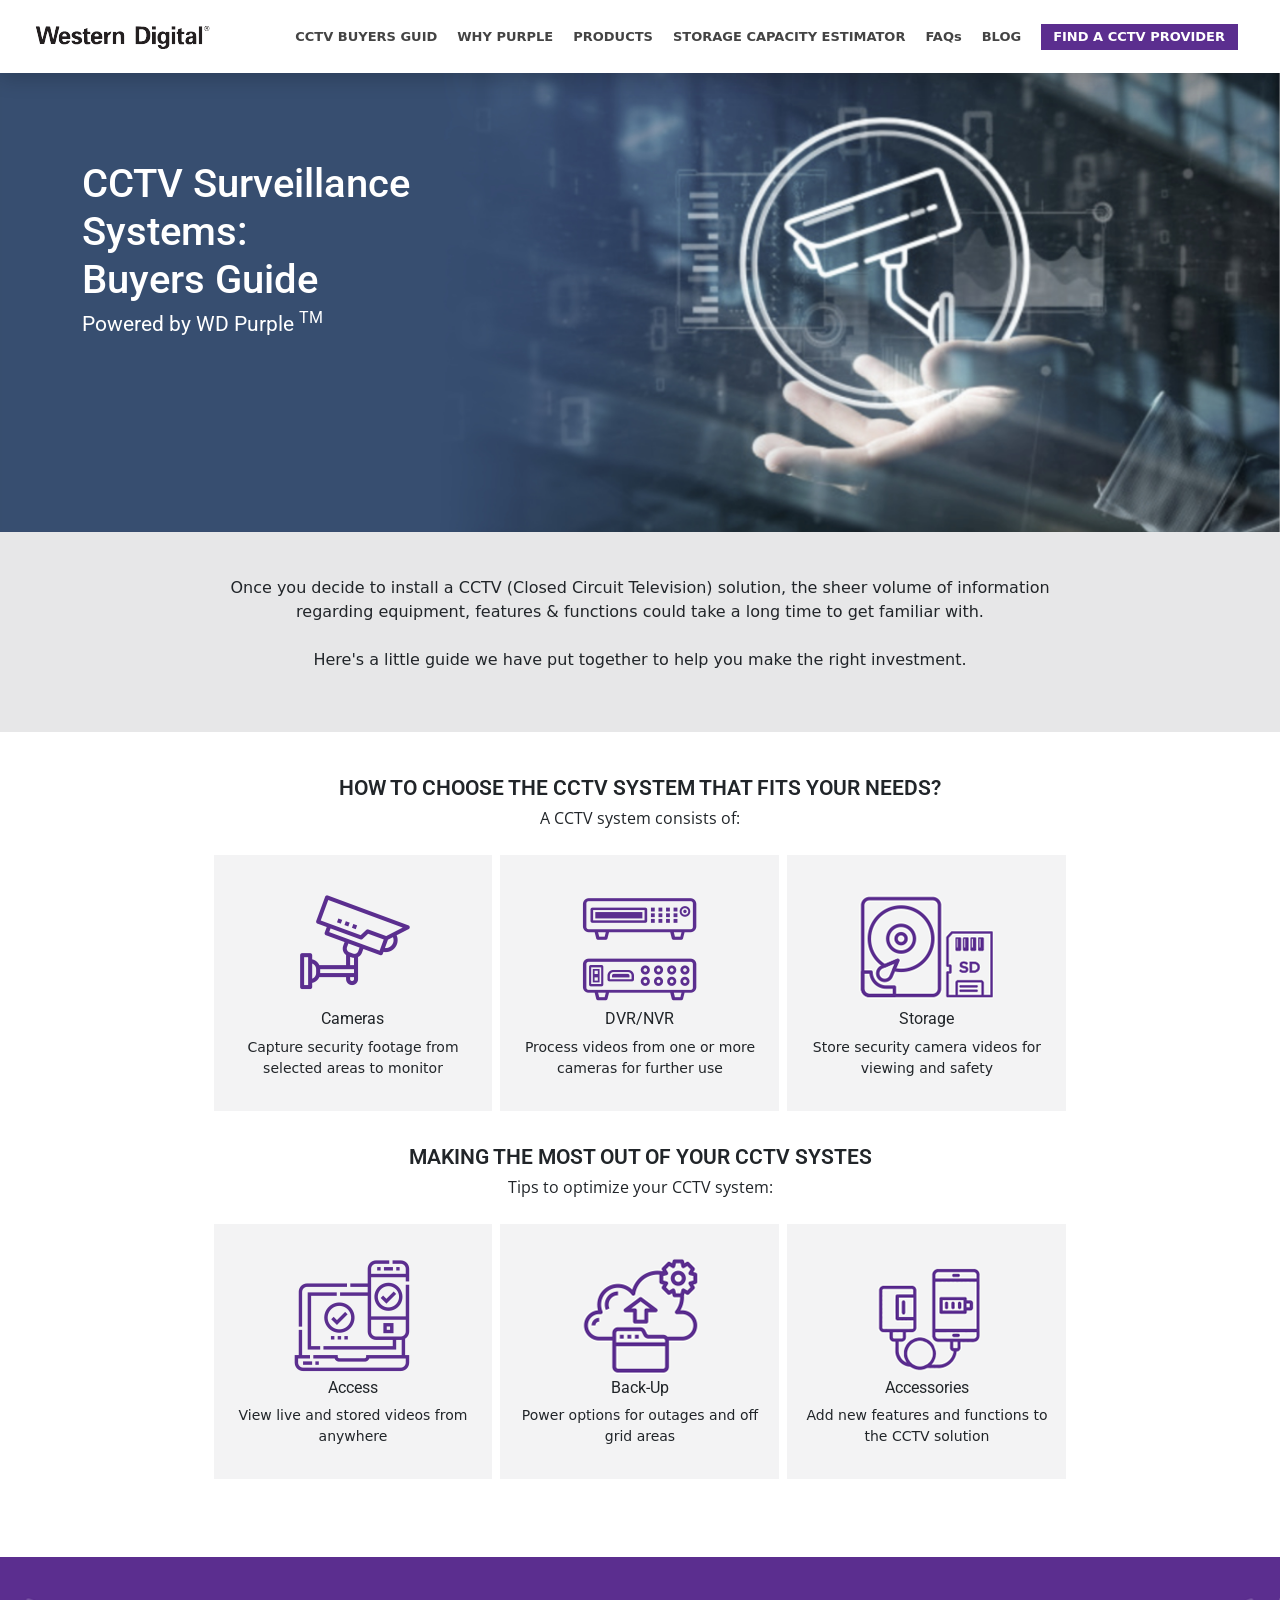
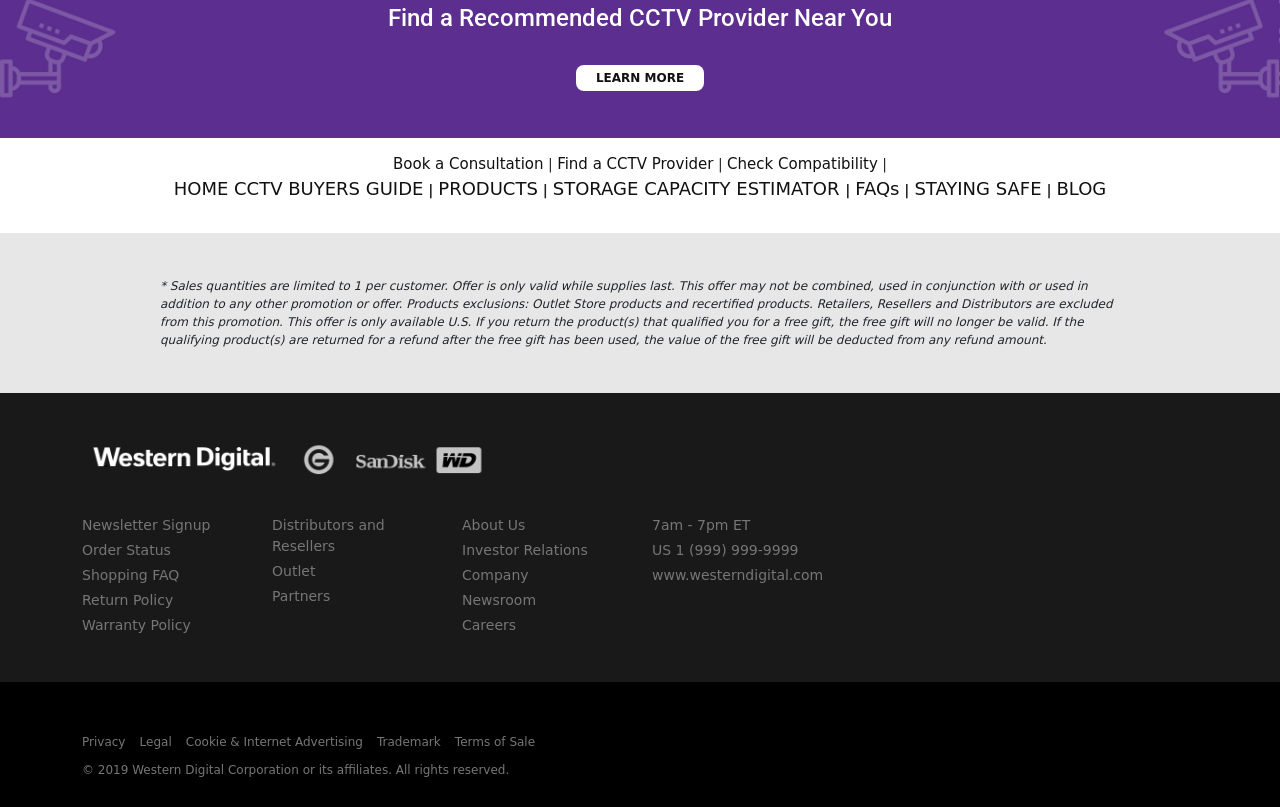
<file: CCTV-Surveillance-buyer's-guide.html>
<!DOCTYPE html>
<html lang="en">
<head>
    <meta charset="UTF-8">
    <meta name="viewport" content="width=device-width, initial-scale=1.0">
    <title>WD - Home</title>
    <link rel="stylesheet" href="./assets/css/index.css">
    <link rel="stylesheet" href="./assets/vendors/bootstrap/css/bootstrap.min.css">
    <link rel="shortcut icon" type="image/jpeg" href="assets/images/fc.jpeg">
    <!-- css files -->
</head>
<body>
    <!-- navbar -->
    <nav class="navbar">
        <div class="logo"><a href=""><img src="./assets/images/logo/logo.png" alt="LOGO"></a></div>
        <div class="push-left">
          <button id="menu-toggler" data-class="menu-active" class="hamburger">
            <span class="hamburger-line hamburger-line-top"></span>
            <span class="hamburger-line hamburger-line-middle"></span>
            <span class="hamburger-line hamburger-line-bottom"></span>
          </button>
          <!--  Menu compatible with wp_nav_menu  -->
          <ul id="primary-menu" class="menu nav-menu">
            <li class="menu-item dropdown"><a class="nav__link"  href="CCTV-Surveillance-buyer's-guide.html">CCTV BUYERS GUID</a>
                <ul class="sub-nav" >
                
                 <li><a class="sub-nav__link" href="CCTV-Cameras.html">Camera</a></li>
                 <li><a class="sub-nav__link" href="#">Recorsers</a></li>
                 <li><a class="sub-nav__link" href="storage.html">Storage</a></li>
                 <li><a href="javascript:void(0)"><b>Optimization</b></a></li>
                 <li><a class="sub-nav__link" href="#">Access</a></li>
                 <li><a class="sub-nav__link" href="#">Back-Up</a></li>
                 <li><a class="sub-nav__link" href="#">Accessories</a></li>
               </ul>
       
             </li>
            <li class="menu-item current-menu-item"><a class="nav__link"  href="#">WHY PURPLE</a></li>
            <li class="menu-item current-menu-item"><a class="nav__link"  href="#">PRODUCTS</a></li>
            <li class="menu-item "><a class="nav__link"  href="storage-capacity-estimator.html">STORAGE CAPACITY ESTIMATOR</a> </li>
            <li class="menu-item "><a class="nav__link"  href="faqs.html">FAQs</a> </li>
            <li class="menu-item "><a class="nav__link"  href="blog.html">BLOG</a> </li>
            <li class="menu-item purple-button"><a class="nav__link"  href="find-cctv-provider.html">FIND A CCTV PROVIDER</a> </li>

          </ul>
        </div>
    </nav>


    <!-- banner image -->
    <section>
        <div class="banner-image" style="background-image: url(./assets/images/banner/banner2x.jpg);">
            <div class="container ">
                <div class="padding-44"></div>
                <div class="col-lg-6">
                    <h1  style="color: white;">CCTV Surveillance<br>Systems:<br>Buyers Guide</h1>
                    <h3 style="color: white;">Powered by WD Purple <sup>TM</sup>
                    </h3>
                </div>
            </div>
        </div>
    </section>


    <!-- short content section -->
    <section>
        <div class="short-div padding-44">
            <div class="container">
                <div class="d-flex justify-content-center">
                <div class="col-lg-9 col-12">
                    <p class="text-center">
                        Once you decide to install a CCTV (Closed Circuit Television) solution, the sheer volume of information regarding equipment, 
                        features & functions could take a long time to get familiar with.<br><br>
                        Here's a little guide we have put together to help you make the right investment. 
                    </p>
                </div>
                </div>
            </div>
        </div>
    </section>

    <!-- section 3 -->
    <section class="padding-44">
        <div class="container ">
            <h3 class="text-center">HOW TO CHOOSE THE CCTV SYSTEM THAT FITS YOUR NEEDS? </h3>
            <h6 class="text-center">A CCTV system consists of: </h6>
            <div class="d-flex justify-content-center">
                <div class="col-lg-9">
                    <div class="row padding-15">
                        <div class="col-lg-4 col-12 padding-0">
                            <div class="grid">
                                <img src="./assets/images/icons/icon.png" alt="" srcset="">
                              <h4>Cameras</h4>
                              Capture security footage from selected  areas to monitor      
                            </div>
                          </div>

                          <div class="col-lg-4 col-12 padding-0">
                            <div class="grid">
                                <img src="./assets/images/icons/icon2.png" alt="" srcset="">
                              <h4>DVR/NVR </h4>
                              Process videos from one or more cameras for further use      
                            </div>
                          </div>

                          <div class="col-lg-4 col-12 padding-0">
                            <div class="grid">
                                <img src="./assets/images/icons/icon3.png" alt="" srcset="">
                              <h4>Storage</h4>
                              Store security camera videos for viewing and safety 
                            </div>
                          </div>
                    </div>
                </div>
            </div>
        </div>

        <div class="container padding-15">
            <h3 class="text-center">MAKING THE MOST OUT OF YOUR CCTV SYSTES</h3>
            <h6 class="text-center">Tips to optimize your CCTV system: </h6>
            <div class="d-flex justify-content-center">
                <div class="col-lg-9">
                    <div class="row padding-15">
                        <div class="col-lg-4 col-12 padding-0">
                            <div class="grid">
                                <img src="./assets/images/icons/icon4.png" alt="" srcset="">
                              <h4>Access</h4>
                              View live and stored videos from anywhere                                    
                            </div>
                          </div>

                          <div class="col-lg-4 col-12 padding-0">
                            <div class="grid">
                                <img src="./assets/images/icons/icon5.png" alt="" srcset="">
                              <h4>Back-Up</h4>
                              Power options for outages and 
                              off grid areas
                            </div>
                          </div>

                          <div class="col-lg-4 col-12 padding-0">
                            <div class="grid">
                                <img src="./assets/images/icons/icon6.png" alt="" srcset="">
                              <h4>Accessories</h4>
                              Add new features and functions to the 
                              CCTV solution                              
                            </div>
                          </div>
                    </div>
                </div>
            </div>
        </div>
    </section>


    <!-- find a recommended cctv provider near you -->
    <section class="recomended_provider">
        <div class="container">
            <div class="d-flex justify-content-center">
                <h4>Find a Recommended CCTV Provider Near You</h4>
            </div>
            <br>
            <div class="d-flex justify-content-center">
                <a href="find-cctv-provider.html" class="white-button">learn more</a>
            </div>
        </div>
    </section>

    <section class="padding-15">
        <div class="d-flex justify-content-center">
            <div class="container links">
                <p class="text-center"><a href="">Book a Consultation</a> | <a href="">Find a CCTV Provider</a> | <a href="">Check Compatibility</a> | <a href="Contact Us"></a>
                    <br> <b><a href="">HOME CCTV BUYERS GUIDE</a> | <a href="">PRODUCTS</a> | <a href="">STORAGE CAPACITY ESTIMATOR </a>| <a href="">FAQs</a> | <a href="">STAYING SAFE</a> | <a href="">BLOG</a></b></p>
            </div>   
        </div>
    </section>

    <section class="tm-c">
         <div class=" padding-44">
            <div class="d-flex justify-content-center">
                <div class="col-lg-9">
                    * Sales quantities are limited to 1 per customer. Offer is only valid while supplies last. This offer may not be combined, used in conjunction with or used in addition to any other promotion or offer. Products exclusions: Outlet Store products and recertified products. Retailers, Resellers and Distributors are excluded from this promotion. This offer is only available U.S. If you return the product(s) that qualified you for a free gift, the free gift will no longer be valid. If the qualifying product(s) are returned for a refund after the free gift has been used, the value of the free gift 
                    will be deducted from any refund amount.  
                </div>   
            </div>           
         </div>
    </section>

    <!-- footer -->
    <footer>
        <div class="footer">
        <div class="container">
            <div class="row padding-44">
                <div class="col-lg-12">
                    <ul class="logos">
                        <li>
                            <img src="./assets/images/logo/logo-black.png" alt="">
                        </li>
                        <li>
                            <img src="./assets/images/logo/g.png" alt="">
                        </li>
                        <li>
                            <img src="./assets/images/logo/sandisk.png" alt="">
                        </li>
                        <li>
                            <img src="./assets/images/logo/wd.png" alt="">
                        </li>
                    </ul>
                    <div class="padding-15"></div>
                   
                </div>
                <div class="col-lg-2 col-12">
                    <ul class="footer-links">
                        <li> <a href="#"> Newsletter Signup</a></li>
                        <li><a href="#">Order Status</a> </li>
                        <li><a href="#">Shopping FAQ</a></li>
                        <li><a href="#">Return Policy</a></li>
                        <li><a href="#">Warranty Policy</a></li>
                    </ul>
                </div>
                <div class="col-lg-2 col-12">
                    <ul class="footer-links">
                        <li><a href="#">Distributors and Resellers</a></li>
                        <li><a href="#">Outlet</a></li>
                        <li><a href="#">Partners</a></li>
                    </ul>
                </div>
                <div class="col-lg-2 col-12">
                    <ul class="footer-links">
                        <li><a href="#">About Us</a></li>
                        <li><a href="#">Investor Relations</a></li>
                        <li><a href="#">Company</a></li>
                        <li><a href="#">Newsroom</a></li>
                        <li><a href="#">Careers</a></li>
                    </ul>
                </div>

                <div class="col-lg-2 col-12">
                    <ul class="footer-links">
                        <li><a href="#">7am - 7pm ET</a></li>
                        <li><a href="#">US 1 (999) 999-9999</a></li>
                        <li><a href="#">www.westerndigital.com </a></li>
                    </ul>
                </div>
  
            </div>
        </div>
    </div>
        <div class="sub-footer">
        <div class="container">
            <ul>
                <li><a href="#">Privacy</a></li>
                <li><a href="#">Legal</a></li>
                <li><a href="#">Cookie & Internet Advertising</a></li>
                <li><a href="#">Trademark</a></li>
                <li><a href="#">Terms of Sale</a></li>
            </ul>
            <span class="copyright">
                © 2019 Western Digital Corporation or its affiliates. All rights reserved.
            </span>
        </div>
    </div>
    </footer>
    
</body>

<!-- js files -->
<script src="./assets/vendors/jquery/jquery.min.js"></script>
<script src="./assets/vendors/bootstrap/js/bootstrap.min.js"></script>
<script src="./assets/js/script-wd.js"></script>
</html>
</file>
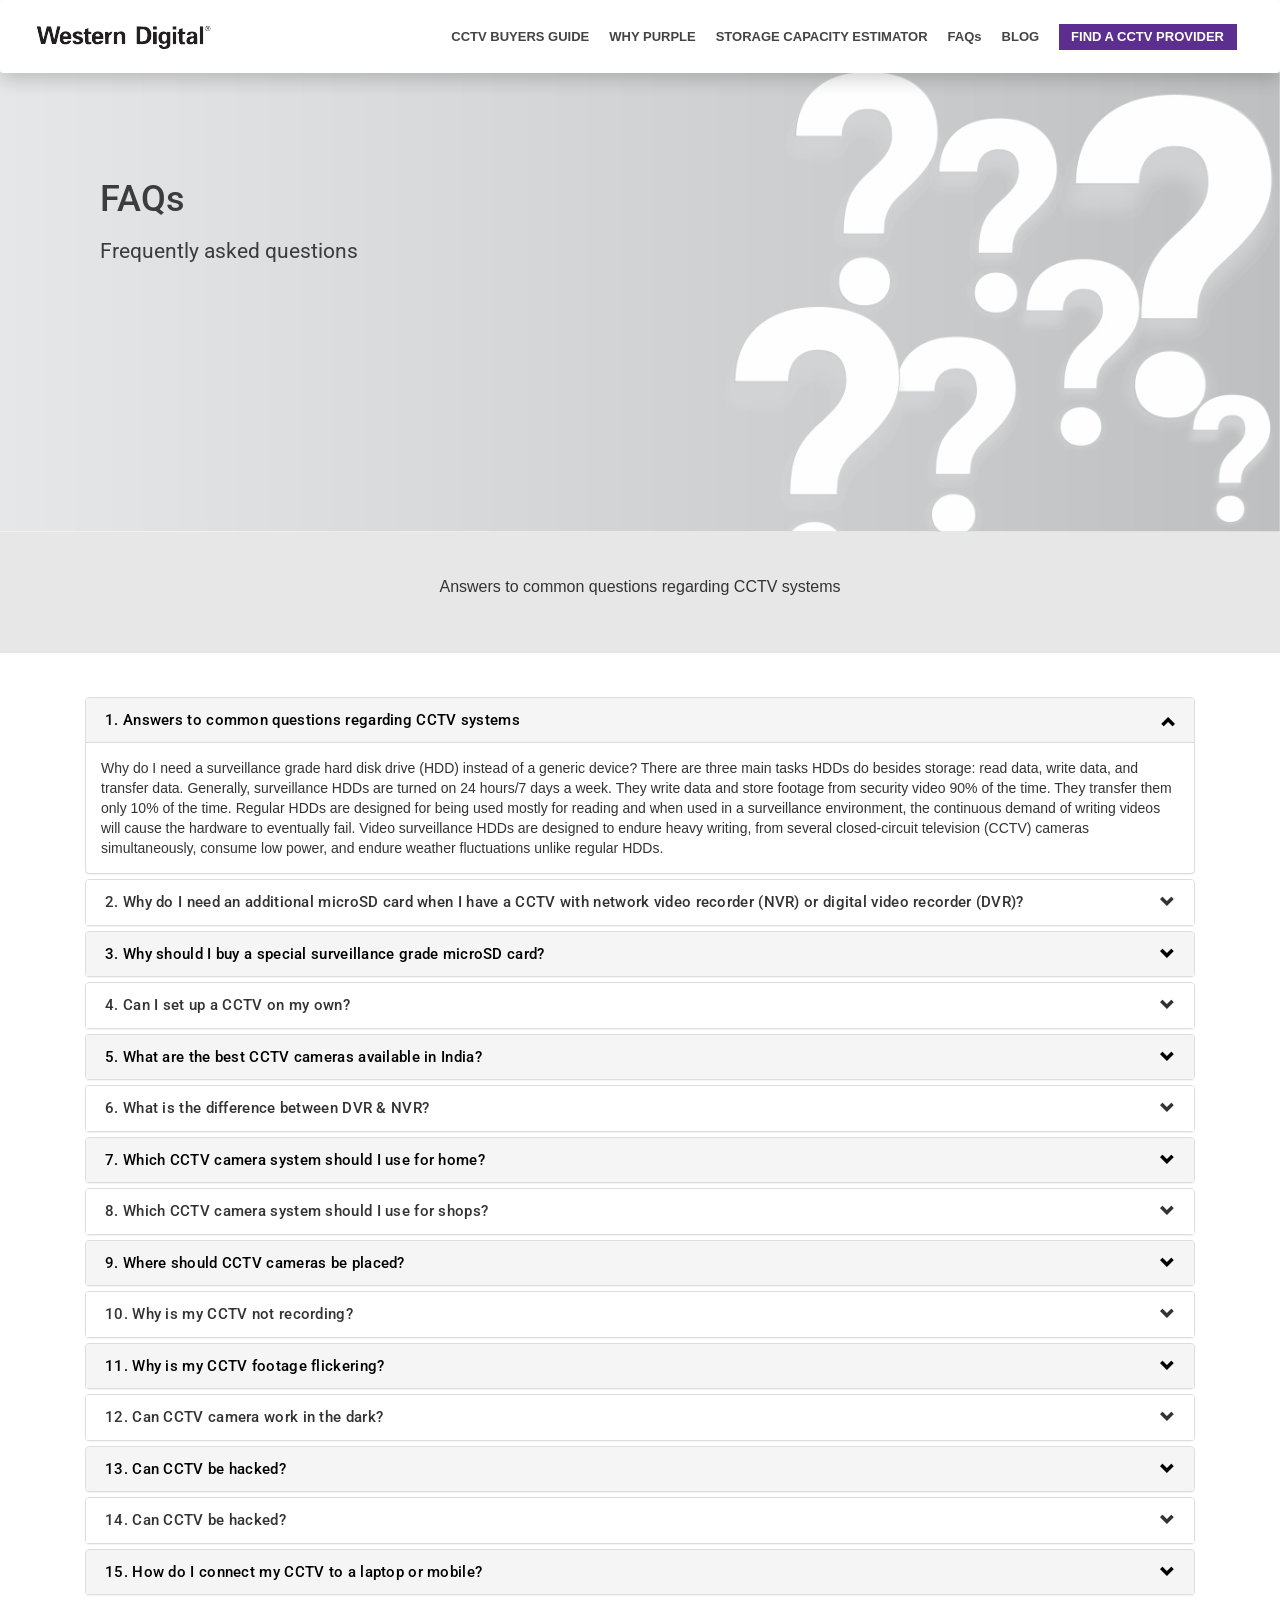
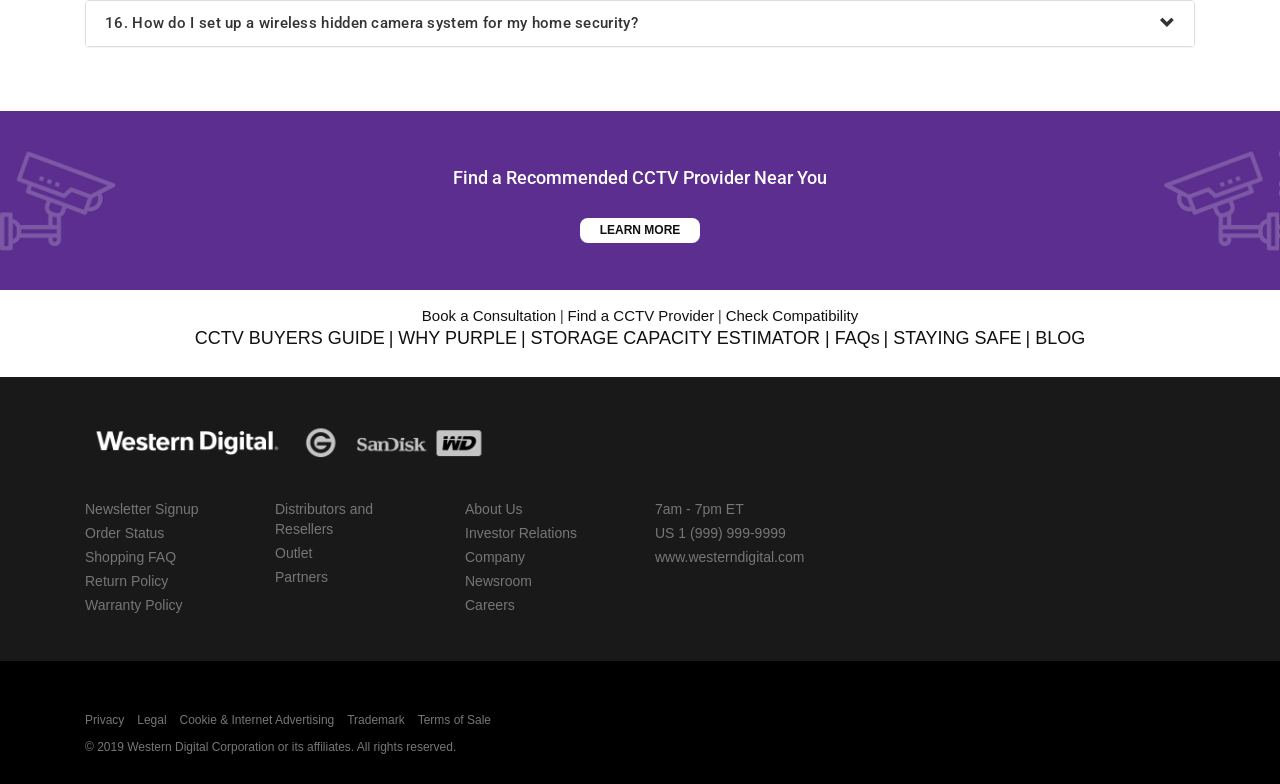
<file: faqs.html>
<!DOCTYPE html>
<html lang="en">
<head>
    <meta charset="UTF-8">
    <meta name="viewport" content="width=device-width, initial-scale=1.0">
    <title>WD - Home</title>
    <link rel="stylesheet" href="./assets/css/index.css">

    <link rel="stylesheet" href="./assets/vendors/bootstrap/css/bootstrap.min.css">
    <link rel="stylesheet" href="https://maxcdn.bootstrapcdn.com/bootstrap/3.4.1/css/bootstrap.min.css">
    <link rel="shortcut icon" type="image/jpeg" href="assets/images/fc.jpeg">
    <!-- css files -->
</head>
<body>
  <a href="#menu" id="toggle"><span></span></a>
  <div id="menu">
    <ul class="mb">
      <li class="menu-item "><a class="nav__link"  href="index.html">CCTV BUYERS GUIDE</a>
          <ul class="sub-nav" >
          
           <li><a class="sub-nav__link" href="CCTV-Cameras.html">Camera</a></li>
           <li><a class="sub-nav__link" href="4 Video Recorders.html">Recorders</a></li>
           <li><a class="sub-nav__link" href="storage.html">Storage</a></li>
           <li><a class="sub-nav__link" href="Making-the-most-out-of-your-CCTV-system.html">Optimization</a></li>
           <!-- <li><a href="javascript:void(0)"><b>Optimization</b></a></li>
           <li><a class="sub-nav__link" href="#">Access</a></li>
           <li><a class="sub-nav__link" href="#">Back-Up</a></li>
           <li><a class="sub-nav__link" href="#">Accessories</a></li> -->
         </ul>
 
       </li>
       <li class="menu-item dropdown"><a class="nav__link"  href="7A CCTV Storage solutions for safe spaces A.html">WHY PURPLE</a>
          <ul class="sub-nav" >
          <li><a class="sub-nav__link" href="7C.html">For Homes</a></li>
           <li><a class="sub-nav__link" href="7B.html">For Workplaces</a></li>
         </ul>
 
       </li>
      <li class="menu-item "><a class="nav__link"  href="storage-capacity-estimator.html">STORAGE CAPACITY ESTIMATOR</a> </li>
      <li class="menu-item "><a class="nav__link"  href="faqs.html">FAQs</a> </li>
      <li class="menu-item "><a class="nav__link"  href="blog.html">BLOG</a> </li>
      <li class="menu-item purple-button"><a class="nav__link"  href="find-cctv-provider.html">FIND A CCTV PROVIDER</a> </li>
    </ul>
  </div>
  <!-- navbar -->
  <nav class="navbar">
   
      <div class="logo"><a href="index.html"><img src="./assets/images/logo/logo.png" alt="LOGO"></a></div>
      <div class="push-left">
         
        <!--  Menu compatible with wp_nav_menu  -->

        <ul class="menu nav-menu">
          <li class="menu-item "><a class="nav__link"  href="index.html">CCTV BUYERS GUIDE</a>
              <ul class="sub-nav" >
              
               <li><a class="sub-nav__link" href="CCTV-Cameras.html">Camera</a></li>
               <li><a class="sub-nav__link" href="4 Video Recorders.html">Recorders</a></li>
               <li><a class="sub-nav__link" href="storage.html">Storage</a></li>
               <li><a class="sub-nav__link" href="Making-the-most-out-of-your-CCTV-system.html">Optimization</a></li>
               <!-- <li><a href="javascript:void(0)"><b>Optimization</b></a></li>
               <li><a class="sub-nav__link" href="#">Access</a></li>
               <li><a class="sub-nav__link" href="#">Back-Up</a></li>
               <li><a class="sub-nav__link" href="#">Accessories</a></li> -->
             </ul>
     
           </li>

           <li class="menu-item dropdown"><a class="nav__link"  href="7A CCTV Storage solutions for safe spaces A.html">WHY PURPLE</a>
              <ul class="sub-nav" >
              <li><a class="sub-nav__link" href="7C.html">For Homes</a></li>
               <li><a class="sub-nav__link" href="7B.html">For Workplaces</a></li>
             </ul>
     
           </li>
          <li class="menu-item "><a class="nav__link"  href="storage-capacity-estimator.html">STORAGE CAPACITY ESTIMATOR</a> </li>
          <li class="menu-item "><a class="nav__link"  href="faqs.html">FAQs</a> </li>
          <li class="menu-item "><a class="nav__link"  href="blog.html">BLOG</a> </li>
          <li class="menu-item purple-button"><a class="nav__link"  href="find-cctv-provider.html">FIND A CCTV PROVIDER</a> </li>

        </ul>

      </div>
  </nav>


    <!-- banner image -->
    <section>
      <div class="banner-image faq-img d-flex align-items-lg-start align-items-end">
          <div class="container ">
              <div class="padding-44"></div>
              <div class="col-lg-6">
                  <h1>FAQs</h1>
                  <h3>Frequently asked questions</h3>
              </div>
              <div class="padding-15"></div>

          </div>
           <!-- <button type="submit" class="purple">Learn more</button> -->
      </div>
    </section>


    <!-- short content section -->
    <section>
        <div class="short-div padding-44">
            <div class="container">
                <div class="row d-flex justify-content-center align-items-center">
                <div class="col-lg-12 col-12">
                    <p class="text-center">
                      Answers to common questions regarding CCTV systems</p>
                </div>
                </div>
            </div>
        </div>
    </section>

    <!-- faqs -->
    <section class="padding-44">

     <div class="container">
      <div class="wrapper center-block">
        <div class="panel-group" id="accordion" role="tablist" aria-multiselectable="true">

          <!-- 1 -->
        <div class="panel panel-default ">
          <div class="panel-heading active gray" role="tab" id="headingOne">
            <h4 class="panel-title">
              <a role="button" data-toggle="collapse" data-parent="#accordion" href="#collapseOne" aria-expanded="true" aria-controls="collapseOne">
               1. Answers to common questions regarding CCTV systems
              </a>
            </h4>
          </div>
          <div id="collapseOne" class="panel-collapse collapse in" role="tabpanel" aria-labelledby="headingOne">
            <div class="panel-body">
              Why do I need a surveillance grade hard disk drive (HDD) instead of a generic device?
              There are three main tasks HDDs do besides storage: read data, write data, and transfer data. Generally, surveillance HDDs are turned on 24 hours/7 days a week. They write  data and store footage from security video 90% of the time. They transfer them only 10% of the time. Regular HDDs are designed for being used mostly for reading and when used in a surveillance environment, the continuous demand of writing videos will cause the hardware to eventually fail. Video surveillance HDDs are designed to endure heavy writing, from several closed-circuit television (CCTV) cameras simultaneously, consume low power, and endure weather fluctuations unlike regular HDDs.  
              
            </div>
          </div>
        </div>

        <!-- 2 -->
        <div class="panel panel-default">
          <div class="panel-heading white" role="tab" id="headingTwo">
            <h4 class="panel-title">
              <a class="collapsed" role="button" data-toggle="collapse" data-parent="#accordion" href="#collapseTwo" aria-expanded="false" aria-controls="collapseTwo">
               2. Why do I need an additional microSD card when I have a CCTV with network video recorder (NVR) or digital video recorder (DVR)?
              </a>
            </h4>
          </div>
          <div id="collapseTwo" class="panel-collapse collapse" role="tabpanel" aria-labelledby="headingTwo">
            <div class="panel-body">
              MicroSD cards provide an additional layer of security when there is a power or network outage as the security videos can then be backed up locally instead of being lost. When you have bandwidth limitations of how much video you want to transfer from say, a remote camera feed to the central server, videos can be stored in high-resolution on the microSD card and low-resolution video can be uploaded for viewing on the network. With cloud and artificial intelligence (AI) technology, security video can be analysed in real-time locally and only necessary footage will be uploaded and stored centrally for later access. In another intelligent usage, microSD cards can be used to store recording that is only activated by motion-detection, eliminating large storage volume.
            </div>
          </div>
        </div>

        <!-- 3 -->
        <div class="panel panel-default">
          <div class="panel-heading gray" role="tab" id="headingThree">
            <h4 class="panel-title">
              <a class="collapsed" role="button" data-toggle="collapse" data-parent="#accordion" href="#collapseThree" aria-expanded="false" aria-controls="collapseThree">
               3. Why should I buy a special surveillance grade microSD card?
              </a>
            </h4>
          </div>
          <div id="collapseThree" class="panel-collapse collapse" role="tabpanel" aria-labelledby="headingThree">
            <div class="panel-body">
              Surveillance workload on microSD cards can be extremely high compared to the portable storage use that retail grade microSD cards are designed for. With 24/7 video recording and storage, plus formatting several times to store new footage, the retail grade microSD card will face faster hardware failure. Surveillance microSD cards are specially engineered to endure extreme data writing and several formatting cycles. Using a retail grade microSD for surveillance will result in frequent repair and replacement, driving up costs.
            </div>
          </div>
        </div>

        <!-- 4 -->
        <div class="panel panel-default">
          <div class="panel-heading white" role="tab" id="headingfour">
            <h4 class="panel-title">
              <a class="collapsed" role="button" data-toggle="collapse" data-parent="#accordion" href="#collapsefour" aria-expanded="false" aria-controls="headingfour">
               4. Can I set up a CCTV on my own?
              </a>
            </h4>
          </div>
          <div id="collapsefour" class="panel-collapse collapse" role="tabpanel" aria-labelledby="headingfour">
            <div class="panel-body">
              While it’s possible to set up a CCTV camera security system on your own, you must be sure that you know the entire process and get everything right. Your needs can quickly get complicated with the number of cameras, different wiring or networking requirements, choosing and installing the right supporting equipment etc. If you install something incorrectly, chances are that you will no longer be covered under warranty or run security risks. Experienced professionals can help you with the right components for your use, install everything easily, and show you how to use your set-up, saving you a lot of hassle. 
            </div>
          </div>
        </div>

        <!-- 5 -->
        <div class="panel panel-default">
          <div class="panel-heading gray" role="tab" id="heading5">
            <h4 class="panel-title">
              <a class="collapsed" role="button" data-toggle="collapse" data-parent="#accordion" href="#collapseheading5" aria-expanded="false" aria-controls="heading5">
               5. What are the best CCTV cameras available in India?
              </a>
            </h4>
          </div>
          <div id="collapseheading5" class="panel-collapse collapse" role="tabpanel" aria-labelledby="heading5">
            <div class="panel-body">
              There are many good CCTV camera brands suited for security surveillance available in India. Talk to your local CCTV providers to get the most out of your CCTV system. 
            </div>
          </div>
        </div>

        <!-- 6 -->
        <div class="panel panel-default">
          <div class="panel-heading white" role="tab" id="heading6">
            <h4 class="panel-title">
              <a class="collapsed" role="button" data-toggle="collapse" data-parent="#accordion" href="#collapseheading6" aria-expanded="false" aria-controls="heading6">
               6. What is the difference between DVR & NVR?
              </a>
            </h4>
          </div>
          <div id="collapseheading6" class="panel-collapse collapse" role="tabpanel" aria-labelledby="heading6">
            <div class="panel-body">
              In short, DVR based CCTV systems are suitable for homes and are relatively simple set-ups; whereas, NVR based CCTV system is better for business and complex uses. DVR’s are used with analog CCTV cameras while NVR’s are used with internet protocol (IP) cameras.  In a DVR, the video is encoded and stored in the DVR, whereas with an NVR, this happens in the camera and the videos are then stored in the NVR for remote access. A DVR based security system is usually wired and each camera needs to be connected directly to the DVR. NVR based security systems are wireless and all cameras can be connected to a single network. In a DVR based system, you’ll have to consider extra wiring for recording audio. NVR CCTV systems are highly flexible and easy to scale up when your requirement grows larger.
            </div>
          </div>
        </div>

        <!-- 7 -->
        <div class="panel panel-default">
          <div class="panel-heading gray" role="tab" id="heading7">
            <h4 class="panel-title">
              <a class="collapsed" role="button" data-toggle="collapse" data-parent="#accordion" href="#collapseheading7" aria-expanded="false" aria-controls="heading7">
               7. Which CCTV camera system should I use for home?
              </a>
            </h4>
          </div>
          <div id="collapseheading7" class="panel-collapse collapse" role="tabpanel" aria-labelledby="heading7">
            <div class="panel-body">
              Choosing the right CCTV camera system for your home would depend on several factors like where and how many cameras you need to set up, how much footage will you store and for how long, and how would you need to access your stored footage. You can consult a CCTV provider to get detailed guidelines on the system based on your unique needs.
            </div>
          </div>
        </div>

        <!-- 8 -->
        <div class="panel panel-default">
          <div class="panel-heading white" role="tab" id="heading8">
            <h4 class="panel-title">
              <a class="collapsed" role="button" data-toggle="collapse" data-parent="#accordion" href="#collapseheading8" aria-expanded="false" aria-controls="heading8">
               8. Which CCTV camera system should I use for shops?
              </a>
            </h4>
          </div>
          <div id="collapseheading8" class="panel-collapse collapse" role="tabpanel" aria-labelledby="heading8">
            <div class="panel-body">
              Shops come in many shapes and sizes with different blind spots and risk-prone zones. If the shop is large then the number of cameras and the storage capacity required goes up. For chain stores, you may need to remotely access footage from all stores at a central location and easily replace a faulty part without interrupting the entire system. You can determine the right CCTV camera system for your business after clearly understanding all your needs and variables. Get free advice from a CCTV provider to arrive at the best surveillance solution for you.
            </div>
          </div>
        </div>

        <!-- 9 -->
        <div class="panel panel-default">
          <div class="panel-heading gray" role="tab" id="heading9">
            <h4 class="panel-title">
              <a class="collapsed" role="button" data-toggle="collapse" data-parent="#accordion" href="#collapseheading9" aria-expanded="false" aria-controls="heading9">
               9. Where should CCTV cameras be placed?
              </a>
            </h4>
          </div>
          <div id="collapseheading9" class="panel-collapse collapse" role="tabpanel" aria-labelledby="heading9">
            <div class="panel-body">
              It all depends on the shape and size of your space. For maximum effectiveness, CCTV cameras should watch over every entry point to your space like front door, back door, windows, balconies etc. You many also need some overlooking the main road or garden. For shops, CCTVs need to cover all the aisles and corners besides safeguarding the cash counters. Thinking strategically, you would also want to hide away some cameras in unlikely places where they cannot be easily located. 
            </div>
          </div>
        </div>

        <!-- 10 -->
        <div class="panel panel-default">
          <div class="panel-heading white" role="tab" id="heading10">
            <h4 class="panel-title">
              <a class="collapsed" role="button" data-toggle="collapse" data-parent="#accordion" href="#collapseheading10" aria-expanded="false" aria-controls="heading10">
               10. Why is my CCTV not recording?
              </a>
            </h4>
          </div>
          <div id="collapseheading10" class="panel-collapse collapse" role="tabpanel" aria-labelledby="heading10">
            <div class="panel-body">
              This can happen due to many reasons: power failure or disconnect, damaged cable, component failure, network outage, optical obstruction, accidentally disabled access, storage overload etc. If you cannot figure out why your CCTV is not recording, call your system integrator to fix things quickly. It’s always a good idea to set-up additional back-up like WD Purple <sup>TM</sup> microSD <sup>TM</sup> cards to stay safe in case of an outage and invest in a surveillance grade HDD like WD Purple <sup>TM</sup>  that skip bad frames and continue recording in case of disruptions.
            </div>
          </div>
        </div>

        <!-- 11 -->
        <div class="panel panel-default">
          <div class="panel-heading gray" role="tab" id="heading11">
            <h4 class="panel-title">
              <a class="collapsed" role="button" data-toggle="collapse" data-parent="#accordion" href="#collapseheading11" aria-expanded="false" aria-controls="heading11">
               11. Why is my CCTV footage flickering?
              </a>
            </h4>
          </div>
          <div id="collapseheading11" class="panel-collapse collapse" role="tabpanel" aria-labelledby="heading11">
            <div class="panel-body">
              A host of complications like electrical interference, power fluctuations, equipment malfunction etc. can cause CCTV footage to flicker. Do check if flickering is specific to a particular camera or monitor to see if the problem lies there. Check if cables are connected and routed correctly. The source of the problem can be difficult to track and you many need the help of a professional to troubleshoot. Sometimes, it is critical to capture specific moments to unravel a crime and that’s why WD Purple <sup>TM</sup> HDDs come with special AllFrame <sup>TM</sup> Technology that instead of stopping at an interference, simply jumps to the next frame to continue capturing footage.
            </div>
          </div>
        </div>

        <!-- 12 -->
        <div class="panel panel-default">
          <div class="panel-heading white" role="tab" id="heading12">
            <h4 class="panel-title">
              <a class="collapsed" role="button" data-toggle="collapse" data-parent="#accordion" href="#collapseheading12" aria-expanded="false" aria-controls="heading12">
               12. Can CCTV camera work in the dark?
              </a>
            </h4>
          </div>
          <div id="collapseheading12" class="panel-collapse collapse" role="tabpanel" aria-labelledby="heading12">
            <div class="panel-body">
              Many CCTV cameras include night-vision that use technology like thermal imaging and infrared lighting to capture video in dark and low-light conditions. Check with your CCTV provider to get details of cameras that can cater to your specific light conditions and security needs.
            </div>
          </div>
        </div>

        <!-- 13 -->
        <div class="panel panel-default">
          <div class="panel-heading gray" role="tab" id="heading13">
            <h4 class="panel-title">
              <a class="collapsed" role="button" data-toggle="collapse" data-parent="#accordion" href="#collapsecollapseThree" aria-expanded="false" aria-controls="heading13">
               13. Can CCTV be hacked?
              </a>
            </h4>
          </div>
          <div id="collapsecollapseThree" class="panel-collapse collapse" role="tabpanel" aria-labelledby="heading13">
            <div class="panel-body">
              Some IP cameras come with built-in microphones or you can purchase microphones separately for your CCTV system. Your DVR will need additional slots for audio cable. In NVRs, audio can be recorded via the Ethernet cable. Make sure to check if it is legal to record audio in your country before setting up an audio recording system.
            </div>
          </div>
        </div>

        <!-- 14 -->
        <div class="panel panel-default">
          <div class="panel-heading white" role="tab" id="heading14">
            <h4 class="panel-title">
              <a class="collapsed" role="button" data-toggle="collapse" data-parent="#accordion" href="#collapseheading14" aria-expanded="false" aria-controls="heading14">
               14. Can CCTV be hacked?
              </a>
            </h4>
          </div>
          <div id="collapseheading14" class="panel-collapse collapse" role="tabpanel" aria-labelledby="heading14">
            <div class="panel-body">
              Truth be said, anything can be hacked, but you can take certain steps to make hacking extremely difficult. Ensure that you invest in the right brand of equipment, take professional assistance for installation, and use a secure sockets layer (SSL) encryption for streaming and uploading footage.
            </div>
          </div>
        </div>

        <!-- 14 -->
        <div class="panel panel-default">
          <div class="panel-heading gray" role="tab" id="heading15">
            <h4 class="panel-title">
              <a class="collapsed" role="button" data-toggle="collapse" data-parent="#accordion" href="#collapseheading15" aria-expanded="false" aria-controls="heading15">
               15. How do I connect my CCTV to a laptop or mobile?
              </a>
            </h4>
          </div>
          <div id="collapseheading15" class="panel-collapse collapse" role="tabpanel" aria-labelledby="heading15">
            <div class="panel-body">
              In order to access security footage on-the-go, a wireless connection should exist. Some CCTV brands provide free software to allow remote access, or your CCTV provider should be able to help you choose a compatible third party software. 
            </div>
          </div>
        </div>

        <!-- 16 -->
        <div class="panel panel-default">
          <div class="panel-heading white" role="tab" id="heading16">
            <h4 class="panel-title">
              <a class="collapsed" role="button" data-toggle="collapse" data-parent="#accordion" href="#collapseheading16" aria-expanded="false" aria-controls="heading16">
               16. How do I set up a wireless hidden camera system for my home security?
              </a>
            </h4>
          </div>
          <div id="collapseheading16" class="panel-collapse collapse" role="tabpanel" aria-labelledby="heading16">
            <div class="panel-body">
              There are many spy cameras available in the market, which are cleverly disguised to look like something else – a toy, another common gadget or a piece of decor. Some spy cameras are very tiny in size and can be difficult to spot, especially when hidden within another object. To avoid CCTV cameras from being removed, it’s a good idea to have hidden cameras with their own surveillance microSD card storage
            </div>
          </div>
        </div>

      </div>
      </div>
     </div>
     </section>


    <!-- find a recommended cctv provider near you -->
    <section class="recomended_provider">
      <div class="container">
          <div class="d-flex justify-content-center">
              <h4 class="text-center">Find a Recommended CCTV Provider Near You</h4>
          </div>
          <br>
          <div class=" d-flex justify-content-center">
            <a href="find-cctv-provider.html" class="white-button">learn more</a>
          </div>
      </div>
  </section>

  <section class="padding-15">
    <div class="d-flex justify-content-center">
        <div class="container links">
            <p class="text-center"><a href="">Book a Consultation</a> | <a href="find-cctv-provider.html">Find a CCTV Provider</a> | <a href="https://www.westerndigital.com/support/partner-product-compatibility" target="_blank">Check Compatibility</a> 
              <br> <b><a href="index.html">CCTV BUYERS GUIDE</a>  <a href="7A CCTV Storage solutions for safe spaces A.html">  |    WHY PURPLE</a> <a href="storage-capacity-estimator.html">  |    STORAGE CAPACITY ESTIMATOR </a> <a href="faqs.html">  |    FAQs</a>  <a href="">   |    STAYING SAFE</a>  <a href="blog.html">  |    BLOG</a></b></p>
        </div>   
    </div>
</section>

    <!-- <section class="tm-c">
         <div class=" padding-44">
            <div class="d-flex justify-content-center">
                <div class="col-lg-9">
                    * Sales quantities are limited to 1 per customer. Offer is only valid while supplies last. This offer may not be combined, used in conjunction with or used in addition to any other promotion or offer. Products exclusions: Outlet Store products and recertified products. Retailers, Resellers and Distributors are excluded from this promotion. This offer is only available U.S. If you return the product(s) that qualified you for a free gift, the free gift will no longer be valid. If the qualifying product(s) are returned for a refund after the free gift has been used, the value of the free gift 
                    will be deducted from any refund amount.  
                </div>   
            </div>           
         </div>
    </section> -->


    <!-- footer -->
    <footer>
      <div class="footer">
      <div class="container">
          <div class="row padding-44">
              <div class="col-lg-12">
                  <ul class="logos">
                      <li>
                          <img src="./assets/images/logo/logo-black.png" alt="">
                      </li>
                      <li>
                          <img src="./assets/images/logo/g.png" alt="">
                      </li>
                      <li>
                          <img src="./assets/images/logo/sandisk.png" alt="">
                      </li>
                      <li>
                          <img src="./assets/images/logo/wd.png" alt="">
                      </li>
                  </ul>
                  <div class="padding-15"></div>
                 
              </div>
              <div class="col-lg-2 col-12">
                  <ul class="footer-links">
                      <li> <a href="#"> Newsletter Signup  <span>|</span></a></li>
                      <li><a href="#">Order Status <span>|</span></a> </li>
                      <li><a href="#">Shopping FAQ <span>|</span></a></li>
                      <li><a href="#">Return Policy <span>|</span></a></li>
                      <li><a href="#">Warranty Policy </a></li>
                      <hr>
                  </ul>
              </div>
              <div class="col-lg-2 col-12">
                  <ul class="footer-links">
                      <li><a href="#">Distributors and Resellers <span>|</span></a></li>
                      <li><a href="#">Outlet  <span>|</span></a></li>
                      <li><a href="#">Partners </a></li>
                      <hr>
                  </ul>
              </div>
              <div class="col-lg-2 col-12">
                  <ul class="footer-links">
                      <li><a href="#">About Us <span>|</span></a></li>
                      <li><a href="#">Investor Relations <span>|</span></a></li>
                      <li><a href="#">Company <span>|</span></a></li>
                      <li><a href="#">Newsroom <span>|</span></a></li>
                      <li><a href="#">Careers</a></li>
                      <hr>
                  </ul>
              </div>

              <div class="col-lg-2 col-12">
                  <ul class="footer-links">
                      <li><a href="#">7am - 7pm ET</a></li>
                      <li><a href="#">US 1 (999) 999-9999</a></li>
                      <li><a href="#">www.westerndigital.com </a></li>
                  </ul>
              </div>

          </div>
      </div>
  </div>
      <div class="sub-footer">
      <div class="container">
          <ul>
              <li><a href="#">Privacy</a></li>
              <li><a href="#">Legal</a></li>
              <li><a href="#">Cookie & Internet Advertising</a></li>
              <li><a href="#">Trademark</a></li>
              <li><a href="#">Terms of Sale</a></li>
          </ul>
          <span class="copyright">
              © 2019 Western Digital Corporation or its affiliates. All rights reserved.
          </span>
      </div>
  </div>
  </footer>
  
    
</body>

<!-- js files -->
<script src="./assets/vendors/jquery/jquery.min.js"></script>
<script src="https://maxcdn.bootstrapcdn.com/bootstrap/3.4.1/js/bootstrap.min.js"></script>
<script src="./assets/js/script-wd.js"></script>

</html>
</file>
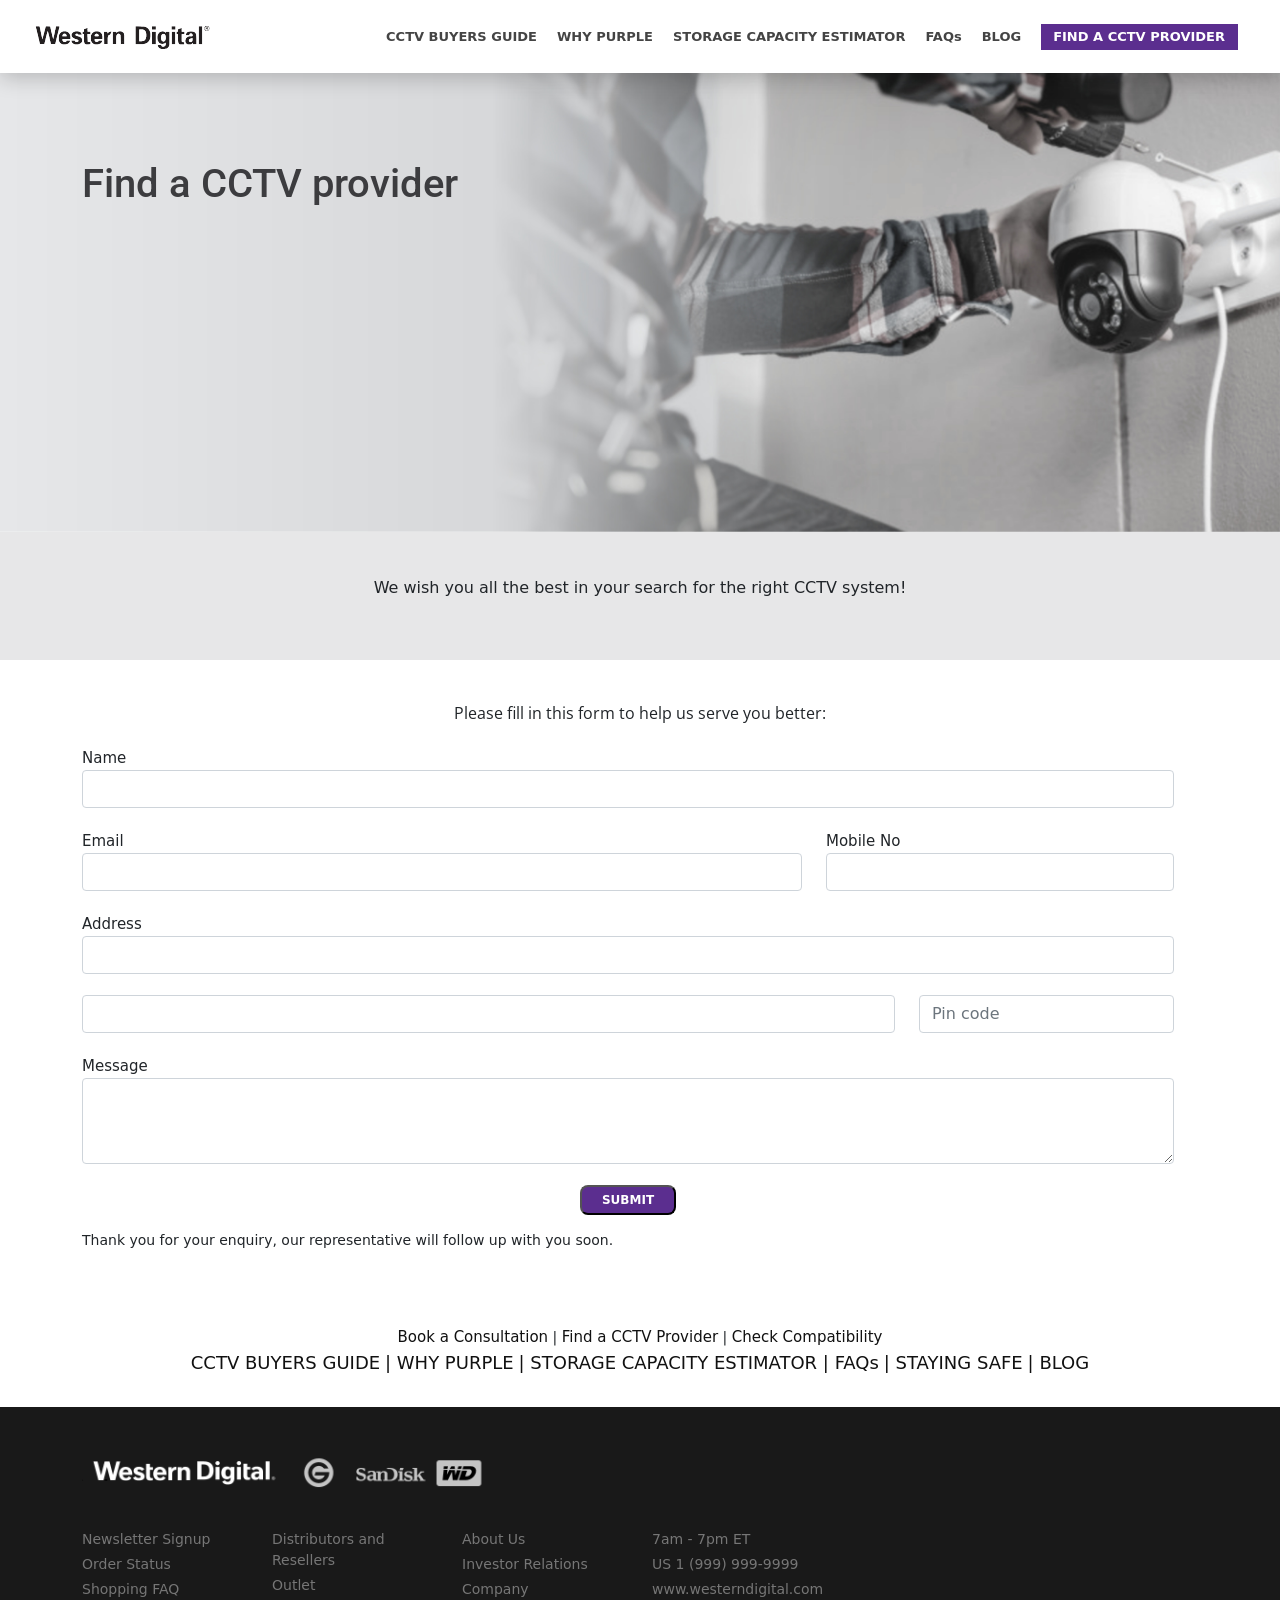
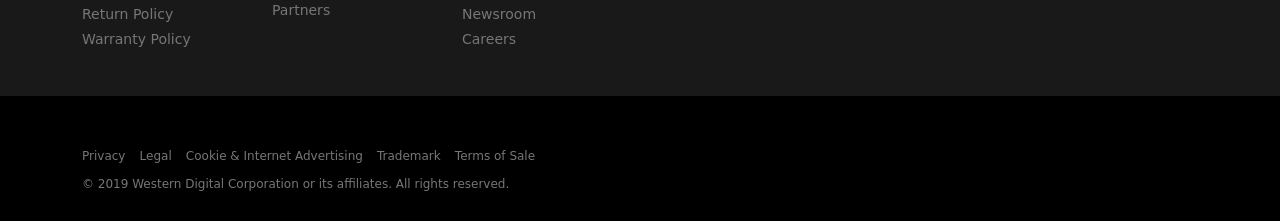
<file: find-cctv-provider.html>
<!DOCTYPE html>
<html lang="en">
<head>
    <meta charset="UTF-8">
    <meta name="viewport" content="width=device-width, initial-scale=1.0">
    <title>WD - Find CCTV Providers</title>
    <link rel="stylesheet" href="./assets/css/index.css">
    <link rel="stylesheet" href="./assets/vendors/bootstrap/css/bootstrap.min.css">
    <link rel="shortcut icon" type="image/jpeg" href="assets/images/fc.jpeg">
    <!-- css files -->
</head>
<body>
    <a href="#menu" id="toggle"><span></span></a>
    <div id="menu">
      <ul class="mb">
        <li class="menu-item "><a class="nav__link"  href="javascript:void(0)">CCTV BUYERS GUIDE</a>
            <ul class="sub-nav" >
            
             <li><a class="sub-nav__link" href="CCTV-Cameras.html">Camera</a></li>
             <li><a class="sub-nav__link" href="4 Video Recorders.html">Recorders</a></li>
             <li><a class="sub-nav__link" href="storage.html">Storage</a></li>
             <li><a class="sub-nav__link" href="Making-the-most-out-of-your-CCTV-system.html">Optimization</a></li>
             <!-- <li><a href="javascript:void(0)"><b>Optimization</b></a></li>
             <li><a class="sub-nav__link" href="#">Access</a></li>
             <li><a class="sub-nav__link" href="#">Back-Up</a></li>
             <li><a class="sub-nav__link" href="#">Accessories</a></li> -->
           </ul>
   
         </li>
         <li class="menu-item dropdown"><a class="nav__link"  href="7A CCTV Storage solutions for safe spaces A.html">WHY PURPLE</a>
            <ul class="sub-nav" >
            <li><a class="sub-nav__link" href="7C.html">For Homes</a></li>
             <li><a class="sub-nav__link" href="7B.html">For Workplaces</a></li>
           </ul>
   
         </li>
        <li class="menu-item "><a class="nav__link"  href="storage-capacity-estimator.html">STORAGE CAPACITY ESTIMATOR</a> </li>
        <li class="menu-item "><a class="nav__link"  href="faqs.html">FAQs</a> </li>
        <li class="menu-item "><a class="nav__link"  href="blog.html">BLOG</a> </li>
        <li class="menu-item purple-button"><a class="nav__link"  href="find-cctv-provider.html">FIND A CCTV PROVIDER</a> </li>
      </ul>
    </div>
    <!-- navbar -->
    <nav class="navbar">
     
        <div class="logo"><a href="index.html"><img src="./assets/images/logo/logo.png" alt="LOGO"></a></div>
        <div class="push-left">
           
          <!--  Menu compatible with wp_nav_menu  -->

          <ul class="menu nav-menu">
            <li class="menu-item "><a class="nav__link"  href="index.html">CCTV BUYERS GUIDE</a>
                <ul class="sub-nav" >
               
                 <li><a class="sub-nav__link" href="CCTV-Cameras.html">Camera</a></li>
                 <li><a class="sub-nav__link" href="4 Video Recorders.html">Recorders</a></li>
                 <li><a class="sub-nav__link" href="storage.html">Storage</a></li>
                 <li><a class="sub-nav__link" href="Making-the-most-out-of-your-CCTV-system.html">Optimization</a></li>
                 <!-- <li><a href="javascript:void(0)"><b>Optimization</b></a></li>
                 <li><a class="sub-nav__link" href="#">Access</a></li>
                 <li><a class="sub-nav__link" href="#">Back-Up</a></li>
                 <li><a class="sub-nav__link" href="#">Accessories</a></li> -->
               </ul>
       
             </li>

             <li class="menu-item dropdown"><a class="nav__link"  href="7A CCTV Storage solutions for safe spaces A.html">WHY PURPLE</a>
                <ul class="sub-nav" >
                <li><a class="sub-nav__link" href="7C.html">For Homes</a></li>
                 <li><a class="sub-nav__link" href="7B.html">For Workplaces</a></li>
               </ul>
       
             </li>
            <li class="menu-item "><a class="nav__link"  href="storage-capacity-estimator.html">STORAGE CAPACITY ESTIMATOR</a> </li>
            <li class="menu-item "><a class="nav__link"  href="faqs.html">FAQs</a> </li>
            <li class="menu-item "><a class="nav__link"  href="blog.html">BLOG</a> </li>
            <li class="menu-item purple-button"><a class="nav__link"  href="find-cctv-provider.html">FIND A CCTV PROVIDER</a> </li>

          </ul>

        </div>
    </nav>


    <!-- banner image -->
    <section>
    <!-- banner image -->
    <section>
        <div class="banner-image find-cctv d-flex align-items-lg-start align-items-end">
            <div class="container ">
                <div class="padding-44"></div>
                <div class="col-lg-6">
                    <h1>Find a CCTV provider</h1>
                </div>  
                <div class="padding-15"></div>
            </div>
        </div>
      </section>
  

    <!-- short content section -->
    <section>
        <div class="short-div padding-44">
            <div class="container">
                <div class="d-flex justify-content-center">
                <div class="col-lg-9 col-12">
                    <p class="text-center">
                        We wish you all the best in your search for the right CCTV system!
                    </p>
                </div>
                </div>
            </div>
        </div>
    </section>

    <!-- section 3 -->
    <section class="padding-44">
        <div class="container ">
            <h6 class="text-center">Please fill in this form to help us serve you better: </h6>
                    <div class="row padding-15">
                        <form class="row">
                            <div class="col-lg-12 col-12 form-group">
                              <label for="email">Name</label>
                              <input type="text" class="form-control" id="name" aria-describedby="name">
                            </div>

                            <div class="col-lg-8  col-12 form-group">
                                <label for="email">Email</label>
                                <input type="email" class="form-control" id="email" aria-describedby="email">
                            </div>

                            <div class="col-lg-4  col-12 form-group">
                                <label for="MobileNo">Mobile No</label>
                                <input type="text" class="form-control" id="MobileNo" aria-describedby="MobileNo">
                            </div>

                            <div class="col-lg-12 col-12 form-group">
                                <label for="address">Address</label>
                                <input type="text" class="form-control" id="address" aria-describedby="address">
                            </div>

                            <div class="col-lg-9  col-12 form-group">
                                <input type="text" class="form-control" id="address" aria-describedby="address">
                            </div>

                            <div class="col-lg-3  col-12 form-group">
                                <input type="text" class="form-control" id="name" aria-describedby="name" placeholder="Pin code">
                            </div>

                            <div class="col-lg-12 form-group">
                                <label for="Message">Message</label>
                                <textarea class="form-control" id="Message" rows="3"></textarea>
                              </div>

                            <div class="d-flex justify-content-center">
                                <button type="submit" class="purple">Submit</button>
                            </div>
                          </form>
                    </div>
                    <p>Thank you for your enquiry, our representative will follow up with you soon.</p>
        </div>
    </section>

    <section class="padding-15">
        <div class="d-flex justify-content-center">
            <div class="container links">
                <p class="text-center"><a href="">Book a Consultation</a> | <a href="find-cctv-provider.html">Find a CCTV Provider</a> | <a href="https://www.westerndigital.com/support/partner-product-compatibility" target="_blank">Check Compatibility</a> 
                    <br> <b><a href="index.html">CCTV BUYERS GUIDE</a>  <a href="7A CCTV Storage solutions for safe spaces A.html">  |    WHY PURPLE</a> <a href="storage-capacity-estimator.html">  |    STORAGE CAPACITY ESTIMATOR </a> <a href="faqs.html">  |    FAQs</a>  <a href="">   |    STAYING SAFE</a>  <a href="blog.html">  |    BLOG</a></b></p>
            </div>   
        </div>
    </section>

    <!-- <section class="tm-c">
         <div class=" padding-44">
            <div class="d-flex justify-content-center">
                <div class="col-lg-9">
                    * Sales quantities are limited to 1 per customer. Offer is only valid while supplies last. This offer may not be combined, used in conjunction with or used in addition to any other promotion or offer. Products exclusions: Outlet Store products and recertified products. Retailers, Resellers and Distributors are excluded from this promotion. This offer is only available U.S. If you return the product(s) that qualified you for a free gift, the free gift will no longer be valid. If the qualifying product(s) are returned for a refund after the free gift has been used, the value of the free gift 
                    will be deducted from any refund amount.  
                </div>   
            </div>           
         </div>
    </section> -->


    <!-- footer -->
    <footer>
        <div class="footer">
        <div class="container">
            <div class="row padding-44">
                <div class="col-lg-12">
                    <ul class="logos">
                        <li>
                            <img src="./assets/images/logo/logo-black.png" alt="">
                        </li>
                        <li>
                            <img src="./assets/images/logo/g.png" alt="">
                        </li>
                        <li>
                            <img src="./assets/images/logo/sandisk.png" alt="">
                        </li>
                        <li>
                            <img src="./assets/images/logo/wd.png" alt="">
                        </li>
                    </ul>
                    <div class="padding-15"></div>
                   
                </div>
                <div class="col-lg-2 col-12">
                    <ul class="footer-links">
                        <li> <a href="#"> Newsletter Signup  <span>|</span></a></li>
                        <li><a href="#">Order Status <span>|</span></a> </li>
                        <li><a href="#">Shopping FAQ <span>|</span></a></li>
                        <li><a href="#">Return Policy <span>|</span></a></li>
                        <li><a href="#">Warranty Policy </a></li>
                        <hr>
                    </ul>
                </div>
                <div class="col-lg-2 col-12">
                    <ul class="footer-links">
                        <li><a href="#">Distributors and Resellers <span>|</span></a></li>
                        <li><a href="#">Outlet  <span>|</span></a></li>
                        <li><a href="#">Partners </a></li>
                        <hr>
                    </ul>
                </div>
                <div class="col-lg-2 col-12">
                    <ul class="footer-links">
                        <li><a href="#">About Us <span>|</span></a></li>
                        <li><a href="#">Investor Relations <span>|</span></a></li>
                        <li><a href="#">Company <span>|</span></a></li>
                        <li><a href="#">Newsroom <span>|</span></a></li>
                        <li><a href="#">Careers</a></li>
                        <hr>
                    </ul>
                </div>

                <div class="col-lg-2 col-12">
                    <ul class="footer-links">
                        <li><a href="#">7am - 7pm ET</a></li>
                        <li><a href="#">US 1 (999) 999-9999</a></li>
                        <li><a href="#">www.westerndigital.com </a></li>
                    </ul>
                </div>
  
            </div>
        </div>
    </div>
        <div class="sub-footer">
        <div class="container">
            <ul>
                <li><a href="#">Privacy</a></li>
                <li><a href="#">Legal</a></li>
                <li><a href="#">Cookie & Internet Advertising</a></li>
                <li><a href="#">Trademark</a></li>
                <li><a href="#">Terms of Sale</a></li>
            </ul>
            <span class="copyright">
                © 2019 Western Digital Corporation or its affiliates. All rights reserved.
            </span>
        </div>
    </div>
    </footer>
    
    
</body>

<!-- js files -->
<script src="./assets/vendors/jquery/jquery.min.js"></script>
<script src="./assets/vendors/bootstrap/js/bootstrap.min.js"></script>
<script src="./assets/js/script-wd.js"></script>
</html>
</file>
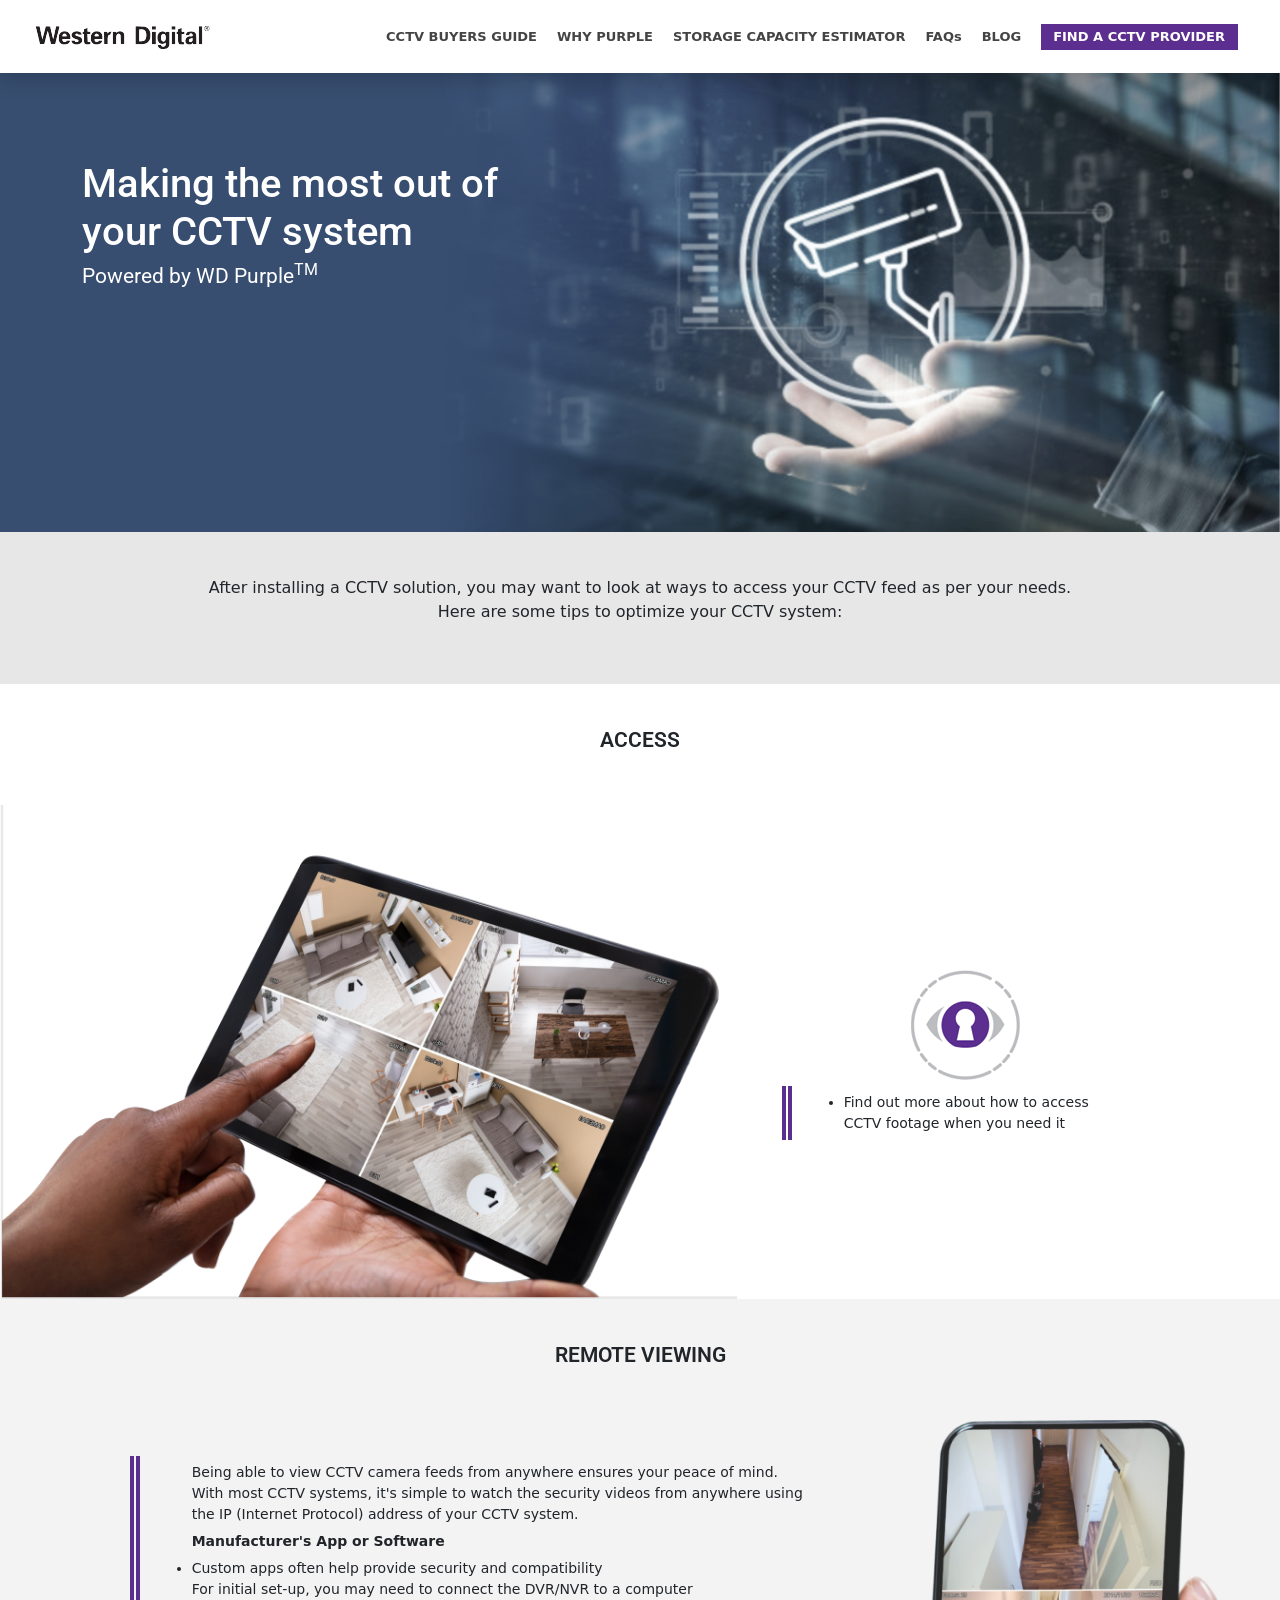
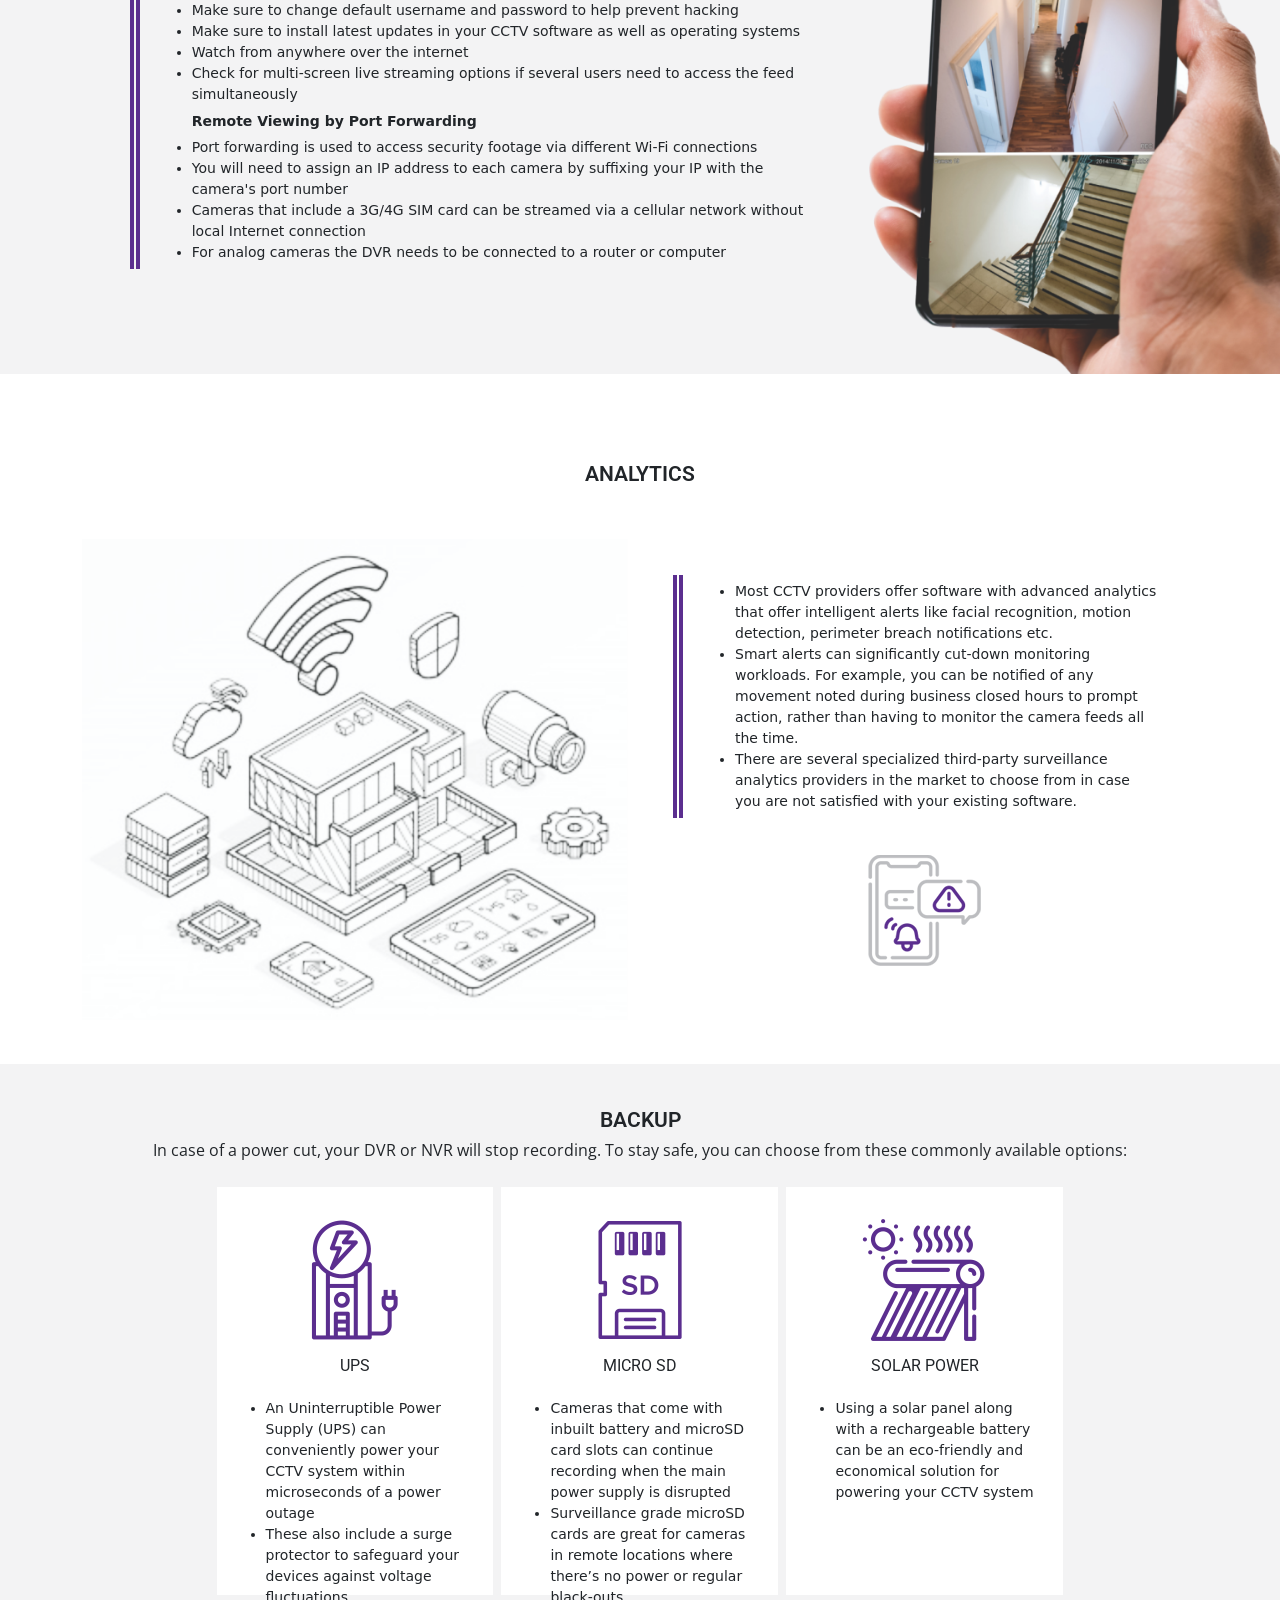
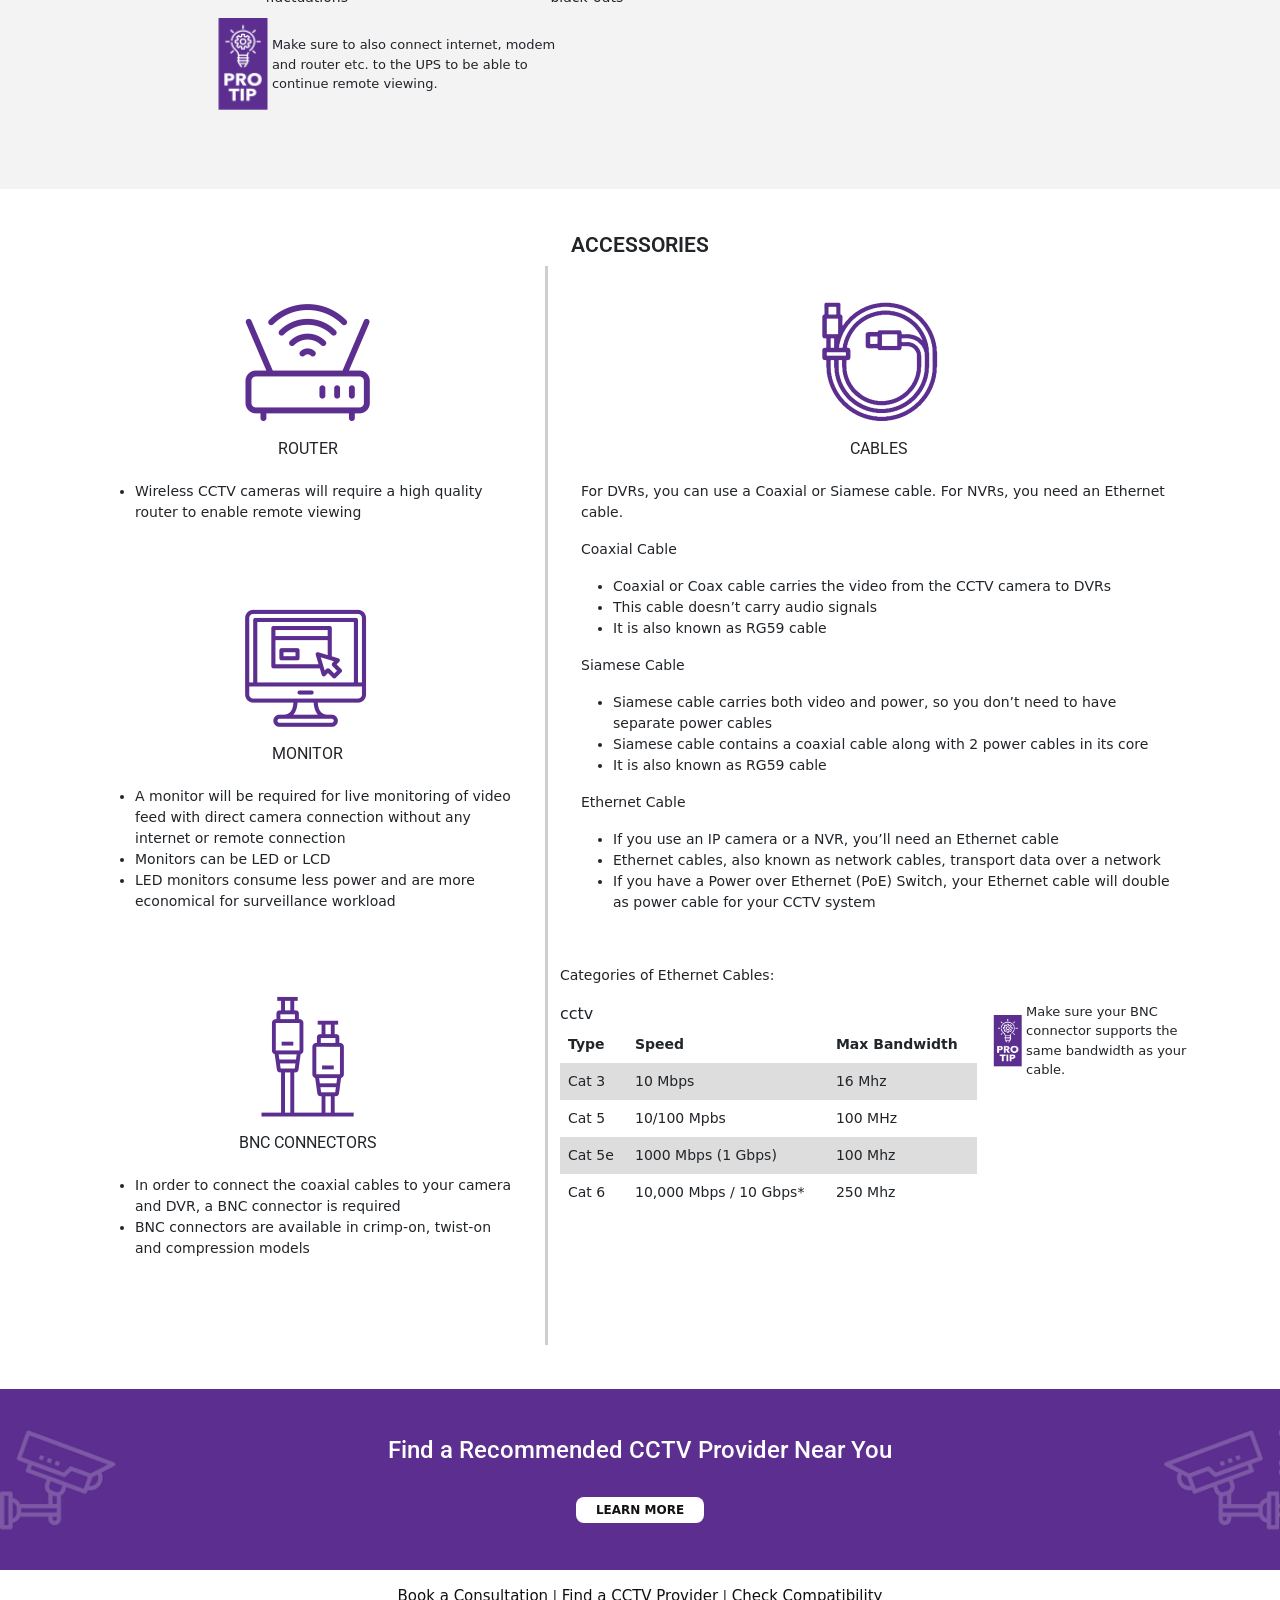
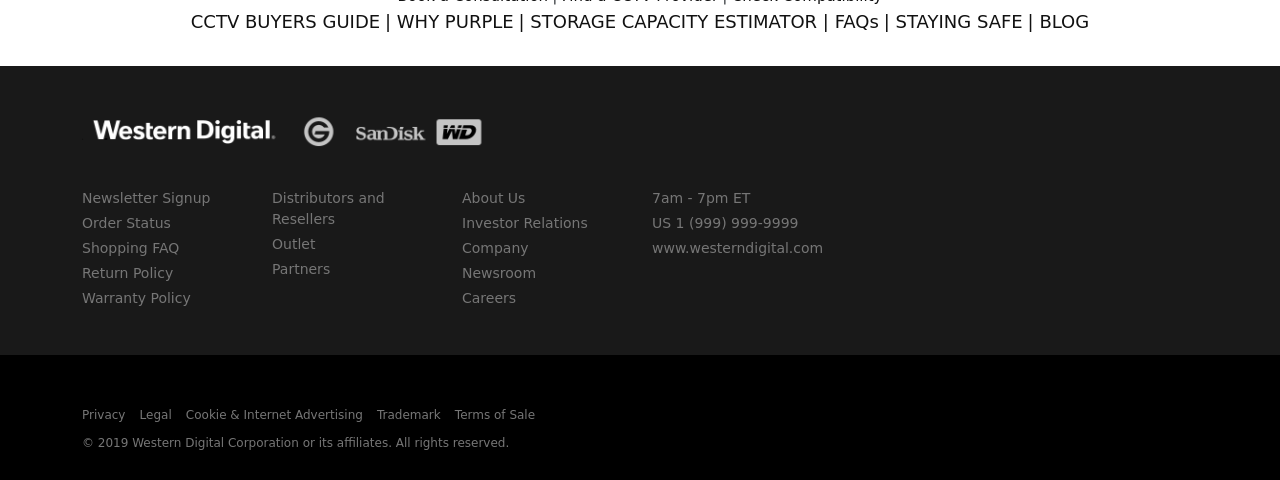
<file: Making-the-most-out-of-your-CCTV-system.html>
<!DOCTYPE html>
<html lang="en">
<head>
    <meta charset="UTF-8">
    <meta name="viewport" content="width=device-width, initial-scale=1.0">
    <title>WD - Home</title>
    <link rel="stylesheet" href="./assets/css/index.css">
    <link rel="stylesheet" href="./assets/vendors/bootstrap/css/bootstrap.min.css">
    <link rel="shortcut icon" type="image/jpeg" href="assets/images/fc.jpeg">
    <!-- css files -->
</head>
<body>
    <a href="#menu" id="toggle"><span></span></a>
    <div id="menu">
      <ul class="mb">
        <li class="menu-item "><a class="nav__link"  href="javascript:void(0)">CCTV BUYERS GUIDE</a>
            <ul class="sub-nav" >
             
             <li><a class="sub-nav__link" href="CCTV-Cameras.html">Camera</a></li>
             <li><a class="sub-nav__link" href="4 Video Recorders.html">Recorders</a></li>
             <li><a class="sub-nav__link" href="storage.html">Storage</a></li>
             <li><a class="sub-nav__link" href="Making-the-most-out-of-your-CCTV-system.html">Optimization</a></li>
             <!-- <li><a href="javascript:void(0)"><b>Optimization</b></a></li>
             <li><a class="sub-nav__link" href="#">Access</a></li>
             <li><a class="sub-nav__link" href="#">Back-Up</a></li>
             <li><a class="sub-nav__link" href="#">Accessories</a></li> -->
           </ul>
   
         </li>
         <li class="menu-item dropdown"><a class="nav__link"  href="7A CCTV Storage solutions for safe spaces A.html">WHY PURPLE</a>
            <ul class="sub-nav" >
            <li><a class="sub-nav__link" href="7C.html">For Homes</a></li>
             <li><a class="sub-nav__link" href="7B.html">For Workplaces</a></li>
           </ul>
   
         </li>
        <li class="menu-item "><a class="nav__link"  href="storage-capacity-estimator.html">STORAGE CAPACITY ESTIMATOR</a> </li>
        <li class="menu-item "><a class="nav__link"  href="faqs.html">FAQs</a> </li>
        <li class="menu-item "><a class="nav__link"  href="blog.html">BLOG</a> </li>
        <li class="menu-item purple-button"><a class="nav__link"  href="find-cctv-provider.html">FIND A CCTV PROVIDER</a> </li>
      </ul>
    </div>
    <!-- navbar -->
    <nav class="navbar">
     
        <div class="logo"><a href="index.html"><img src="./assets/images/logo/logo.png" alt="LOGO"></a></div>
        <div class="push-left">
           
          <!--  Menu compatible with wp_nav_menu  -->

          <ul class="menu nav-menu">
            <li class="menu-item "><a class="nav__link"  href="index.html">CCTV BUYERS GUIDE</a>
                <ul class="sub-nav" >
                
                 <li><a class="sub-nav__link" href="CCTV-Cameras.html">Camera</a></li>
                 <li><a class="sub-nav__link" href="4 Video Recorders.html">Recorders</a></li>
                 <li><a class="sub-nav__link" href="storage.html">Storage</a></li>
                 <li><a class="sub-nav__link" href="Making-the-most-out-of-your-CCTV-system.html">Optimization</a></li>
                 <!-- <li><a href="javascript:void(0)"><b>Optimization</b></a></li>
                 <li><a class="sub-nav__link" href="#">Access</a></li>
                 <li><a class="sub-nav__link" href="#">Back-Up</a></li>
                 <li><a class="sub-nav__link" href="#">Accessories</a></li> -->
               </ul>
       
             </li>

             <li class="menu-item dropdown"><a class="nav__link"  href="7A CCTV Storage solutions for safe spaces A.html">WHY PURPLE</a>
                <ul class="sub-nav" >
                <li><a class="sub-nav__link" href="7C.html">For Homes</a></li>
                 <li><a class="sub-nav__link" href="7B.html">For Workplaces</a></li>
               </ul>
       
             </li>
            <li class="menu-item "><a class="nav__link"  href="storage-capacity-estimator.html">STORAGE CAPACITY ESTIMATOR</a> </li>
            <li class="menu-item "><a class="nav__link"  href="faqs.html">FAQs</a> </li>
            <li class="menu-item "><a class="nav__link"  href="blog.html">BLOG</a> </li>
            <li class="menu-item purple-button"><a class="nav__link"  href="find-cctv-provider.html">FIND A CCTV PROVIDER</a> </li>

          </ul>

        </div>
    </nav>

    <!-- banner image -->
    <section>
        <div class="banner-image" style="background-image: url(./assets/images/banner/banner2x.jpg);">
            <div class="container ">
                <div class="padding-44"></div>
                <div class="col-lg-6">
                    <h1  style="color: white;">Making the most out of<br>your CCTV system</h1>
                    <h3 style="color: white;">Powered by WD Purple<sup>TM</sup>
                    </h3>
                </div>
            </div>
        </div>
    </section>

    <!-- short content section -->
    <section>
        <div class="short-div padding-44">
            <div class="container">
                <div class="d-flex justify-content-center">
                    <p class="text-center">
                        After installing a CCTV solution, you may want to look at ways to access your CCTV feed as per your needs.<br>
                        Here are some tips to optimize your CCTV system:
                    </p>
                </div>
            </div>
        </div>
    </section>

    <section id="Access">
        <h3 class="text-center padding-44">ACCESS</h3>
        <div class="row d-flex align-items-lg-center justify-content-start">
            <div class="col-lg-7 col-12">
                <img src="./assets/images/access.png" alt="" class="responsive-image">
            </div>
            <div class="col-lg-4 col-12">
                <div class="grid transparent">
                    <img src="./assets/images/icons/access.png" alt="" srcset="">
                    <div class="line">
                        <ul class="ul-03 margin-padding" style="text-align: left;">
                            <li>Find out more about how to access<br> CCTV footage when you need it </li>
                        </ul>
                    </div>
                </div>
            </div>
        </div>
    </section>


    <section class="gray" >
        <h3 class="text-center padding-44">REMOTE VIEWING</h3>
        <div class="row d-flex align-items-lg-start justify-content-end">
            <div class="col-lg-7 col-12">
                <div class="grid transparent">
                    <div class="line">
                        <ul class="ul-03 margin-padding" style="text-align: left;">
                            Being able to view CCTV camera feeds from anywhere ensures your peace of mind. With most CCTV systems, it's simple to watch the security videos from anywhere using the IP (Internet Protocol) address of your CCTV system.
                            <br><b>Manufacturer's App or Software</b><br>
                            <li>
                                Custom apps often help provide security and compatibility<br> For initial set-up, you may need to connect the DVR/NVR to a computer 
                            </li>

                            <li>Make sure to change default username and password to help prevent hacking </li>

                            <li>Make sure to install latest updates in your CCTV software as well as operating systems</li>
                            <li>Watch from anywhere over the internet </li>
                            <li>Check for multi-screen live streaming options if several users need to access the feed 
                                simultaneously</li>

                            <b>Remote Viewing by Port Forwarding</b>

                            <li>Port forwarding is used to access security footage via different Wi-Fi connections </li>
                            <li>You will need to assign an IP address to each camera by suffixing your IP with the camera's port number</li>
                            <li>Cameras that include a 3G/4G SIM card can be streamed via a cellular network without 
                                local Internet connection </li>
                            <li>For analog cameras the DVR needs to be connected to a router or computer </li>
                        </ul>
                    </div>
                </div>
            </div>
            <div class="col-lg-4 col-12">
                <img src="./assets/images/6 Remote viewing.png" alt="" class="responsive-image">
            </div>
        </div>
    </section>

    
    <section class="padding-44" >
        <h3 class="text-center padding-44">ANALYTICS</h3>
        <div class="container">
            <div class="row d-flex align-items-lg-start justify-content-center">
                <div class="col-lg-6 col-12">
                    <img src="./assets/images/6 Analytics drawing.png" alt="" class="responsive-image">
                </div>
    
                <div class="col-lg-6 col-12">
                    <div class="grid transparent">
                        <div class="line padd">
                            <ul class="ul-03 margin-padding" style="text-align: left;">
                                <li>
                                    Most CCTV providers offer software with advanced analytics that offer intelligent alerts like facial recognition, motion detection, perimeter breach notifications etc.
                                </li>
                                <li>Smart alerts can significantly cut-down monitoring workloads. For example, you can be notified of any movement noted during business closed hours to prompt action, rather than having to monitor the camera feeds all the time. </li>

                                <li>There are several specialized third-party surveillance analytics providers in the market to choose from in case you are not satisfied with your existing software.</li>
                            </ul>
                        </div>
                        <div class="padding-15"></div>
                        <img src="./assets/images/icons/ANALYTICS.png" alt="" >
                    </div>
                </div>
    
            </div>
        </div>

    </section>


    <section class="gray padding-44" id="BACKUP" >
    <div class="container">
    <h3 class="text-center">BACKUP</h3>
    <h6 class="text-center">In case of a power cut, your DVR or NVR will stop recording. To stay safe, you can choose from these commonly available options:</h6>
    <div class="row d-flex  justify-content-center padding-15 backup">
        <div class="col-lg-9">
            <div class="row">
                <div class="col-lg-4 col-12 padding-0">
                    <div class="grid white">
                        <img src="./assets/images/icons/ups.png" alt="" srcset="">
                        <h4 class="padding-15">UPS</h4>
                        <ul style="text-align: left;">
                            <li>
                                An Uninterruptible Power Supply (UPS) can conveniently power your CCTV system within microseconds of a power outage
                            </li>
                            <li>These also include a surge protector to safeguard your devices against voltage fluctuations</li>
                        </ul>
                    </div>
                </div>
        
                <div class="col-lg-4 col-12 padding-0">
                    <div class="grid white" >
                        <img src="./assets/images/icons/microsd.png" alt="" srcset="">
                        <h4 class="padding-15">MICRO SD</h4>
                        <ul style="text-align: left;">
                            <li>
                                Cameras that come with inbuilt battery and microSD card slots can continue recording when the main power supply is disrupted
                            </li>
                            <li>
                                Surveillance grade microSD cards are great for cameras in remote locations where there’s no power or regular black-outs
                            </li>
                        </ul>
                    </div>
                </div>
        
                <div class="col-lg-4 col-12 padding-0">
                    <div class="grid white">
                        <img src="./assets/images/icons/solar-power.png" alt="" srcset="">
                        <h4 class="padding-15">SOLAR POWER</h4>
                        <ul style="text-align: left;"> 
                            <li>
                                Using a solar panel along with a rechargeable battery can be an eco-friendly and economical solution for powering your CCTV system
                            </li>
                        </ul>
                    </div>
                </div>
            </div>

            <div class="row d-flex align-items-center  justify-content-betweenv padding-15">
                <div class="col-lg-5">
                    <div class="row d-flex align-items-center">
                        <div class="col-lg-2 col-2 padding-0">
                            <div class="image-grid">
                                <img src="./assets/images/products/logo.png" alt="" srcset="" class="responsive-image">                                  
                            </div>
                          </div>
        
                          <div class="col-lg-10 col-12 padding-0">
                            <div style="font-size: 13px;">
                                Make sure to also connect internet, modem and router etc. to the UPS to be able to continue remote viewing.
                            </div>
                          </div>
                      </div>
                </div>
        </div>
    </div>
    </div>
    </section>


    <section class="padding-44" id="Accessories">
        <div class="container">
            <h3 class="text-center">ACCESSORIES</h3>
            <div class="row">
                <div class="col-lg-5 col-12">
                    <div class="grid white">
                        <img src="./assets/images/icons/router.png" alt="" srcset="">
                        <h4 class="padding-15">ROUTER</h4>
                        <ul style="text-align: left;">
                            <li>
                                Wireless CCTV cameras will require a high quality router to enable remote viewing
                            </li>
                        </ul>
                    </div>

                    <div class="grid white">
                        <img src="./assets/images/icons/monitor.png" alt="" srcset="">
                        <h4 class="padding-15">MONITOR</h4>
                        <ul style="text-align: left;">
                            <li>
                                A monitor will be required for live monitoring of video feed with direct camera connection without any internet or remote connection
                            </li>
                            <li>Monitors can be LED or LCD</li>
                            <li>LED monitors consume less power and are more economical for surveillance workload </li>
                        </ul>
                    </div>

                    <div class="grid white">
                        <img src="./assets/images/icons/bnc-connector.png" alt="" srcset="">
                        <h4 class="padding-15">BNC CONNECTORS</h4>
                        <ul style="text-align: left;">
                            <li>
                                In order to connect the coaxial cables to your camera and DVR, a BNC connector is required
                            </li>
                            <li>BNC connectors are available in crimp-on, twist-on and compression models
                            </li>
                        </ul>
                    </div>

                    <div class="row d-flex align-items-center justify-content-end padding-15">
                        <div class="col-lg-8">
                            <div class="row d-flex align-items-center">
                                <div class="col-lg-2 col-2 padding-0">
                                   <div class="image-grid">
                                     <!--   <img src="./assets/images/products/logo.png" alt="" srcset="" class="responsive-image">    -->                               
                                    </div>  
                                  </div>
                
                                  <div class="col-lg-10 col-12 padding-0">
                                    <div style="font-size: 13px; padding: 0px 14px 0px;">
                                     <!--   Make sure to also connect internet, modem and router etc. to the UPS to be able to continue remote viewing. -->
                                    </div>  
                                  </div> 
                              </div>
                        </div> 
                </div>
                </div>

                <div class="col-lg-7 col-12 accessories">
                    <div class="grid white">
                        <img src="./assets/images/icons/cable.png" alt="" srcset="">
                        <h4 class="padding-15">CABLES</h4>        
                        <p style="text-align: left;">For DVRs, you can use a Coaxial or Siamese cable.   For NVRs, you need an Ethernet cable.</p>
                        <p style="text-align: left;"> Coaxial Cable</p>
                        <ul style="text-align: left;">
                            <li>
                                Coaxial or Coax cable carries the video from the CCTV camera to DVRs
                            </li>
                            <li>This cable doesn’t carry audio signals
                            </li>
                            <li>It is also known as RG59 cable </li>
                        </ul>

                        <p style="text-align: left;"> Siamese Cable</p>
                        <ul style="text-align: left;">
                            <li>
                                Siamese cable carries both video and power, so you don’t need to have separate power cables
                            </li>
                            <li>Siamese cable contains a coaxial cable along with 2 power cables in its core</li>
                            <li>It is also known as RG59 cable </li>
                        </ul>

                        <p style="text-align: left;"> Ethernet Cable</p>
                        <ul style="text-align: left;">
                            <li>
                                If you use an IP camera or a NVR, you’ll need an Ethernet cable
                            </li>
                            <li>Ethernet cables, also known as network cables, transport data over a network</li>
                            <li>If you have a Power over Ethernet (PoE) Switch, your Ethernet cable will double as power cable for your CCTV system                            </li>
                        </ul>
                    </div>


                    <div class="row">
                        <p>Categories of Ethernet Cables:</p>
                         <div class="col-lg-8 col-12">
                            <table class="categories-table">
                                <tr>
                                    <th>Type</th>
                                    <th>Speed</th>
                                    <th>Max Bandwidth</th>
                                </tr>
                                <tr>
                                    <td >Cat 3</td>
                                    <td>10 Mbps</td>
                                    <td>16 Mhz</td>
                                </tr>
                                <tr>
                                    <td>Cat 5</td>
                                    <td>10/100 Mpbs</td>
                                    <td>100 MHz</td>cctv 
                                </tr>
                                <tr>
                                    <td>Cat 5e</td>
                                    <td>1000 Mbps (1 Gbps)</td>
                                    <td>100 Mhz</td>
                                </tr>
                                <tr>
                                    <td>Cat 6</td>
                                    <td>10,000 Mbps / 10 Gbps*</td>
                                    <td>250 Mhz</td>
                                </tr>
                              </table>
                         </div>
                         <div class="col-lg-4 col-12">
                            <div class="row d-flex align-items-center">
                                <div class="col-lg-2 col-2 padding-0">
                                    <div class="image-grid">
                                        <img src="./assets/images/products/logo.png" alt="" srcset="" class="responsive-image">                                  
                                    </div>
                                  </div>
                
                                  <div class="col-lg-10 col-12 padding-0">
                                    <div style="font-size: 13px;">
                                        Make sure your BNC connector supports the same bandwidth as your cable.
                                    </div>
                                  </div>
                              </div>
                         </div>
                    </div>
                    
                </div>

                
            </div>
        </div>
    </section>


    <!-- find a recommended cctv provider near you -->
    <section class="recomended_provider">
        <div class="container">
            <div class="d-flex justify-content-center">
                <h4>Find a Recommended CCTV Provider Near You</h4>
            </div>
            <br>
            <div class="d-flex justify-content-center">
                <a href="find-cctv-provider.html" class="white-button">learn more</a>
            </div>
        </div>
    </section>

    <section class="padding-15">
        <div class="d-flex justify-content-center">
            <div class="container links">
                <p class="text-center"><a href="">Book a Consultation</a> | <a href="find-cctv-provider.html">Find a CCTV Provider</a> | <a href="https://www.westerndigital.com/support/partner-product-compatibility" target="_blank">Check Compatibility</a> 
                    <br> <b><a href="index.html">CCTV BUYERS GUIDE</a>  <a href="7A CCTV Storage solutions for safe spaces A.html">  |    WHY PURPLE</a> <a href="storage-capacity-estimator.html">  |    STORAGE CAPACITY ESTIMATOR </a> <a href="faqs.html">  |    FAQs</a>  <a href="">   |    STAYING SAFE</a>  <a href="blog.html">  |    BLOG</a></b></p>
            </div>   
        </div>
    </section>

    <!-- <section class="tm-c">
         <div class=" padding-44">
            <div class="d-flex justify-content-center">
                <div class="col-lg-9">
                    * Sales quantities are limited to 1 per customer. Offer is only valid while supplies last. This offer may not be combined, used in conjunction with or used in addition to any other promotion or offer. Products exclusions: Outlet Store products and recertified products. Retailers, Resellers and Distributors are excluded from this promotion. This offer is only available U.S. If you return the product(s) that qualified you for a free gift, the free gift will no longer be valid. If the qualifying product(s) are returned for a refund after the free gift has been used, the value of the free gift 
                    will be deducted from any refund amount.  
                </div>   
            </div>           
         </div>
    </section> -->


    <!-- footer -->
    <footer>
        <div class="footer">
        <div class="container">
            <div class="row padding-44">
                <div class="col-lg-12">
                    <ul class="logos">
                        <li>
                            <img src="./assets/images/logo/logo-black.png" alt="">
                        </li>
                        <li>
                            <img src="./assets/images/logo/g.png" alt="">
                        </li>
                        <li>
                            <img src="./assets/images/logo/sandisk.png" alt="">
                        </li>
                        <li>
                            <img src="./assets/images/logo/wd.png" alt="">
                        </li>
                    </ul>
                    <div class="padding-15"></div>
                   
                </div>
                <div class="col-lg-2 col-12">
                    <ul class="footer-links">
                        <li> <a href="#"> Newsletter Signup  <span>|</span></a></li>
                        <li><a href="#">Order Status <span>|</span></a> </li>
                        <li><a href="#">Shopping FAQ <span>|</span></a></li>
                        <li><a href="#">Return Policy <span>|</span></a></li>
                        <li><a href="#">Warranty Policy </a></li>
                        <hr>
                    </ul>
                </div>
                <div class="col-lg-2 col-12">
                    <ul class="footer-links">
                        <li><a href="#">Distributors and Resellers <span>|</span></a></li>
                        <li><a href="#">Outlet  <span>|</span></a></li>
                        <li><a href="#">Partners </a></li>
                        <hr>
                    </ul>
                </div>
                <div class="col-lg-2 col-12">
                    <ul class="footer-links">
                        <li><a href="#">About Us <span>|</span></a></li>
                        <li><a href="#">Investor Relations <span>|</span></a></li>
                        <li><a href="#">Company <span>|</span></a></li>
                        <li><a href="#">Newsroom <span>|</span></a></li>
                        <li><a href="#">Careers</a></li>
                        <hr>
                    </ul>
                </div>

                <div class="col-lg-2 col-12">
                    <ul class="footer-links">
                        <li><a href="#">7am - 7pm ET</a></li>
                        <li><a href="#">US 1 (999) 999-9999</a></li>
                        <li><a href="#">www.westerndigital.com </a></li>
                    </ul>
                </div>
  
            </div>
        </div>
    </div>
        <div class="sub-footer">
        <div class="container">
            <ul>
                <li><a href="#">Privacy</a></li>
                <li><a href="#">Legal</a></li>
                <li><a href="#">Cookie & Internet Advertising</a></li>
                <li><a href="#">Trademark</a></li>
                <li><a href="#">Terms of Sale</a></li>
            </ul>
            <span class="copyright">
                © 2019 Western Digital Corporation or its affiliates. All rights reserved.
            </span>
        </div>
    </div>
    </footer>
    
    
</body>

<!-- js files -->
<script src="https://ajax.googleapis.com/ajax/libs/jquery/3.5.1/jquery.min.js"></script>
<script src="https://maxcdn.bootstrapcdn.com/bootstrap/3.4.1/js/bootstrap.min.js"></script>
<script src="./assets/js/script-wd.js"></script>

</html>
</file>
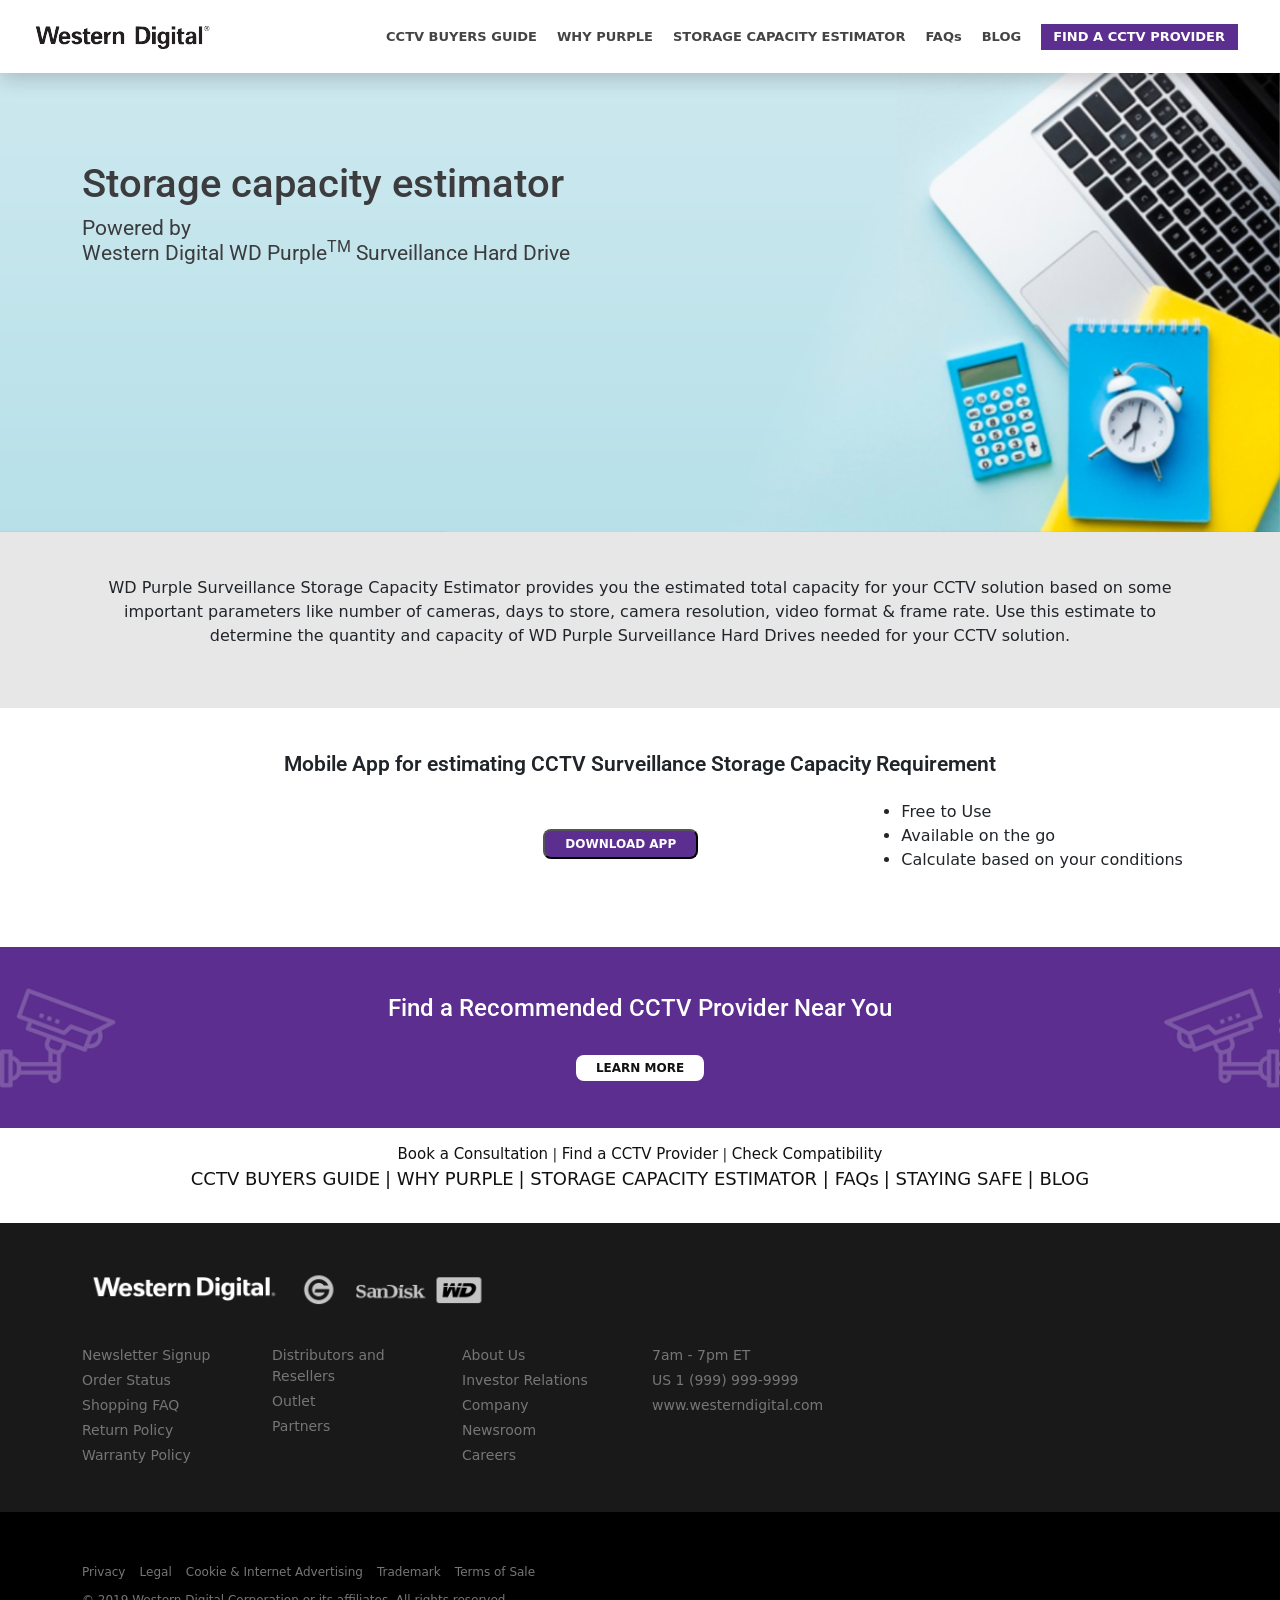
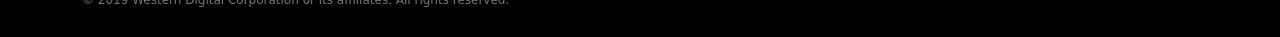
<file: storage-capacity-estimator.html>
<!DOCTYPE html>
<html lang="en">
<head>
    <meta charset="UTF-8">
    <meta name="viewport" content="width=device-width, initial-scale=1.0">
    <title>WD - Home</title>
    <link rel="stylesheet" href="./assets/css/index.css">
    <link rel="stylesheet" href="./assets/vendors/bootstrap/css/bootstrap.min.css">
    <link rel="shortcut icon" type="image/jpeg" href="assets/images/fc.jpeg">
    <!-- css files -->
</head>
<body>
    <a href="#menu" id="toggle"><span></span></a>
    <div id="menu">
      <ul class="mb">
        <li class="menu-item "><a class="nav__link"  href="javascript:void(0)">CCTV BUYERS GUIDE</a>
            <ul class="sub-nav" >
             
             <li><a class="sub-nav__link" href="CCTV-Cameras.html">Camera</a></li>
             <li><a class="sub-nav__link" href="4 Video Recorders.html">Recorders</a></li>
             <li><a class="sub-nav__link" href="storage.html">Storage</a></li>
             <li><a class="sub-nav__link" href="Making-the-most-out-of-your-CCTV-system.html">Optimization</a></li>
             <!-- <li><a href="javascript:void(0)"><b>Optimization</b></a></li>
             <li><a class="sub-nav__link" href="#">Access</a></li>
             <li><a class="sub-nav__link" href="#">Back-Up</a></li>
             <li><a class="sub-nav__link" href="#">Accessories</a></li> -->
           </ul>
   
         </li>
         <li class="menu-item dropdown"><a class="nav__link"  href="7A CCTV Storage solutions for safe spaces A.html">WHY PURPLE</a>
            <ul class="sub-nav" >
            <li><a class="sub-nav__link" href="7C.html">For Homes</a></li>
             <li><a class="sub-nav__link" href="7B.html">For Workplaces</a></li>
           </ul>
   
         </li>
        <li class="menu-item "><a class="nav__link"  href="storage-capacity-estimator.html">STORAGE CAPACITY ESTIMATOR</a> </li>
        <li class="menu-item "><a class="nav__link"  href="faqs.html">FAQs</a> </li>
        <li class="menu-item "><a class="nav__link"  href="blog.html">BLOG</a> </li>
        <li class="menu-item purple-button"><a class="nav__link"  href="find-cctv-provider.html">FIND A CCTV PROVIDER</a> </li>
      </ul>
    </div>
    <!-- navbar -->
    <nav class="navbar">
     
        <div class="logo"><a href="index.html"><img src="./assets/images/logo/logo.png" alt="LOGO"></a></div>
        <div class="push-left">
           
          <!--  Menu compatible with wp_nav_menu  -->

          <ul class="menu nav-menu">
            <li class="menu-item "><a class="nav__link"  href="index.html">CCTV BUYERS GUIDE</a>
                <ul class="sub-nav" >
                 
                 <li><a class="sub-nav__link" href="CCTV-Cameras.html">Camera</a></li>
                 <li><a class="sub-nav__link" href="4 Video Recorders.html">Recorders</a></li>
                 <li><a class="sub-nav__link" href="storage.html">Storage</a></li>
                 <li><a class="sub-nav__link" href="Making-the-most-out-of-your-CCTV-system.html">Optimization</a></li>
                 <!-- <li><a href="javascript:void(0)"><b>Optimization</b></a></li>
                 <li><a class="sub-nav__link" href="#">Access</a></li>
                 <li><a class="sub-nav__link" href="#">Back-Up</a></li>
                 <li><a class="sub-nav__link" href="#">Accessories</a></li> -->
               </ul>
       
             </li>

             <li class="menu-item dropdown"><a class="nav__link"  href="7A CCTV Storage solutions for safe spaces A.html">WHY PURPLE</a>
                <ul class="sub-nav" >
                <li><a class="sub-nav__link" href="7C.html">For Homes</a></li>
                 <li><a class="sub-nav__link" href="7B.html">For Workplaces</a></li>
               </ul>
       
             </li>
            <li class="menu-item "><a class="nav__link"  href="storage-capacity-estimator.html">STORAGE CAPACITY ESTIMATOR</a> </li>
            <li class="menu-item "><a class="nav__link"  href="faqs.html">FAQs</a> </li>
            <li class="menu-item "><a class="nav__link"  href="blog.html">BLOG</a> </li>
            <li class="menu-item purple-button"><a class="nav__link"  href="find-cctv-provider.html">FIND A CCTV PROVIDER</a> </li>

          </ul>

        </div>
    </nav>

    <!-- banner image -->
    <!-- banner image -->
    <section>
        <div class="banner-image storage-capacity d-flex align-items-lg-start align-items-end">
            <div class="container ">
                <div class="padding-44"></div>
                <div class="col-lg-6 col-6">
                    <h1>Storage capacity estimator</h1>
                    <h3>Powered by<br>Western Digital WD Purple<sup>TM</sup> Surveillance Hard Drive</h3>
                </div>
                <div class="padding-15"></div>
            </div>
           <!-- <a href="https://play.google.com/store/apps/details?id=bsharp.storagecalculator&hl=en_IN&gl=US ">
            <button type="submit" class="purple st-btn">Calculate how much storage you need</button></a> -->

        </div>
      </section>
  


    <!-- short content section -->
    <section>
        <div class="short-div padding-44">
            <div class="container">
                <div class="d-flex justify-content-center">
                    <p class="text-center">
                        WD Purple Surveillance Storage Capacity Estimator provides you the estimated total capacity for your CCTV solution based on some important parameters like number of cameras, days to store, camera resolution, video format & frame rate. Use this estimate to determine the quantity and capacity of WD Purple Surveillance Hard Drives needed for your CCTV solution. 
                        <br>
                    </p>
                </div>
            </div>
        </div>
    </section>

    <section class="padding-44">
       <div class="conatiner">
        <h3 class="text-center">Mobile App for estimating CCTV Surveillance Storage Capacity Requirement</h3>

        <div class="row d-flex align-items-lg-center justify-content-end padding-15">
            <div class="col-lg-3 col-12">
                <a href="https://play.google.com/store/apps/details?id=bsharp.storagecalculator&hl=en_IN&gl=US "><button type="submit" class="purple">Download app</button></a>
            </div>
            <div class="col-lg-4 col-12">
                <ul>
                    <li>Free to Use</li>
                    <li>Available on the go</li>
                    <li>Calculate based on your conditions</li>
                </ul>
            </div>
        </div>
       </div>
    </section>




    <!-- find a recommended cctv provider near you -->
    <section class="recomended_provider">
        <div class="container">
            <div class="d-flex justify-content-center">
                <h4>Find a Recommended CCTV Provider Near You</h4>
            </div>
            <br>
            <div class="d-flex justify-content-center">
                <a href="find-cctv-provider.html" class="white-button">learn more</a>
            </div>
        </div>
    </section>

    <section class="padding-15">
        <div class="d-flex justify-content-center">
            <div class="container links">
                <p class="text-center"><a href="">Book a Consultation</a> | <a href="find-cctv-provider.html">Find a CCTV Provider</a> | <a href="https://www.westerndigital.com/support/partner-product-compatibility" target="_blank">Check Compatibility</a> 
                    <br> <b><a href="index.html">CCTV BUYERS GUIDE</a>  <a href="7A CCTV Storage solutions for safe spaces A.html">  |    WHY PURPLE</a> <a href="storage-capacity-estimator.html">  |    STORAGE CAPACITY ESTIMATOR </a> <a href="faqs.html">  |    FAQs</a>  <a href="">   |    STAYING SAFE</a>  <a href="blog.html">  |    BLOG</a></b></p>
            </div>   
        </div>
    </section>

    <!-- <section class="tm-c">
         <div class=" padding-44">
            <div class="d-flex justify-content-center">
                <div class="col-lg-9">
                    * Sales quantities are limited to 1 per customer. Offer is only valid while supplies last. This offer may not be combined, used in conjunction with or used in addition to any other promotion or offer. Products exclusions: Outlet Store products and recertified products. Retailers, Resellers and Distributors are excluded from this promotion. This offer is only available U.S. If you return the product(s) that qualified you for a free gift, the free gift will no longer be valid. If the qualifying product(s) are returned for a refund after the free gift has been used, the value of the free gift 
                    will be deducted from any refund amount.  
                </div>   
            </div>           
         </div>
    </section> -->


    <!-- footer -->
    <footer>
        <div class="footer">
        <div class="container">
            <div class="row padding-44">
                <div class="col-lg-12">
                    <ul class="logos">
                        <li>
                            <img src="./assets/images/logo/logo-black.png" alt="">
                        </li>
                        <li>
                            <img src="./assets/images/logo/g.png" alt="">
                        </li>
                        <li>
                            <img src="./assets/images/logo/sandisk.png" alt="">
                        </li>
                        <li>
                            <img src="./assets/images/logo/wd.png" alt="">
                        </li>
                    </ul>
                    <div class="padding-15"></div>
                   
                </div>
                <div class="col-lg-2 col-12">
                    <ul class="footer-links">
                        <li> <a href="#"> Newsletter Signup  <span>|</span></a></li>
                        <li><a href="#">Order Status <span>|</span></a> </li>
                        <li><a href="#">Shopping FAQ <span>|</span></a></li>
                        <li><a href="#">Return Policy <span>|</span></a></li>
                        <li><a href="#">Warranty Policy </a></li>
                        <hr>
                    </ul>
                </div>
                <div class="col-lg-2 col-12">
                    <ul class="footer-links">
                        <li><a href="#">Distributors and Resellers <span>|</span></a></li>
                        <li><a href="#">Outlet  <span>|</span></a></li>
                        <li><a href="#">Partners </a></li>
                        <hr>
                    </ul>
                </div>
                <div class="col-lg-2 col-12">
                    <ul class="footer-links">
                        <li><a href="#">About Us <span>|</span></a></li>
                        <li><a href="#">Investor Relations <span>|</span></a></li>
                        <li><a href="#">Company <span>|</span></a></li>
                        <li><a href="#">Newsroom <span>|</span></a></li>
                        <li><a href="#">Careers</a></li>
                        <hr>
                    </ul>
                </div>

                <div class="col-lg-2 col-12">
                    <ul class="footer-links">
                        <li><a href="#">7am - 7pm ET</a></li>
                        <li><a href="#">US 1 (999) 999-9999</a></li>
                        <li><a href="#">www.westerndigital.com </a></li>
                    </ul>
                </div>
  
            </div>
        </div>
    </div>
        <div class="sub-footer">
        <div class="container">
            <ul>
                <li><a href="#">Privacy</a></li>
                <li><a href="#">Legal</a></li>
                <li><a href="#">Cookie & Internet Advertising</a></li>
                <li><a href="#">Trademark</a></li>
                <li><a href="#">Terms of Sale</a></li>
            </ul>
            <span class="copyright">
                © 2019 Western Digital Corporation or its affiliates. All rights reserved.
            </span>
        </div>
    </div>
    </footer>
    
    
</body>

<!-- js files -->
<script src="https://ajax.googleapis.com/ajax/libs/jquery/3.5.1/jquery.min.js"></script>
<script src="https://maxcdn.bootstrapcdn.com/bootstrap/3.4.1/js/bootstrap.min.js"></script>
<script src="./assets/js/script-wd.js"></script>

</html>
</file>
<file: assets/css/index.css>
@import "../css/variable.css";
@import "../css/style.css";
@import "../css/responsive.css";
</file>
